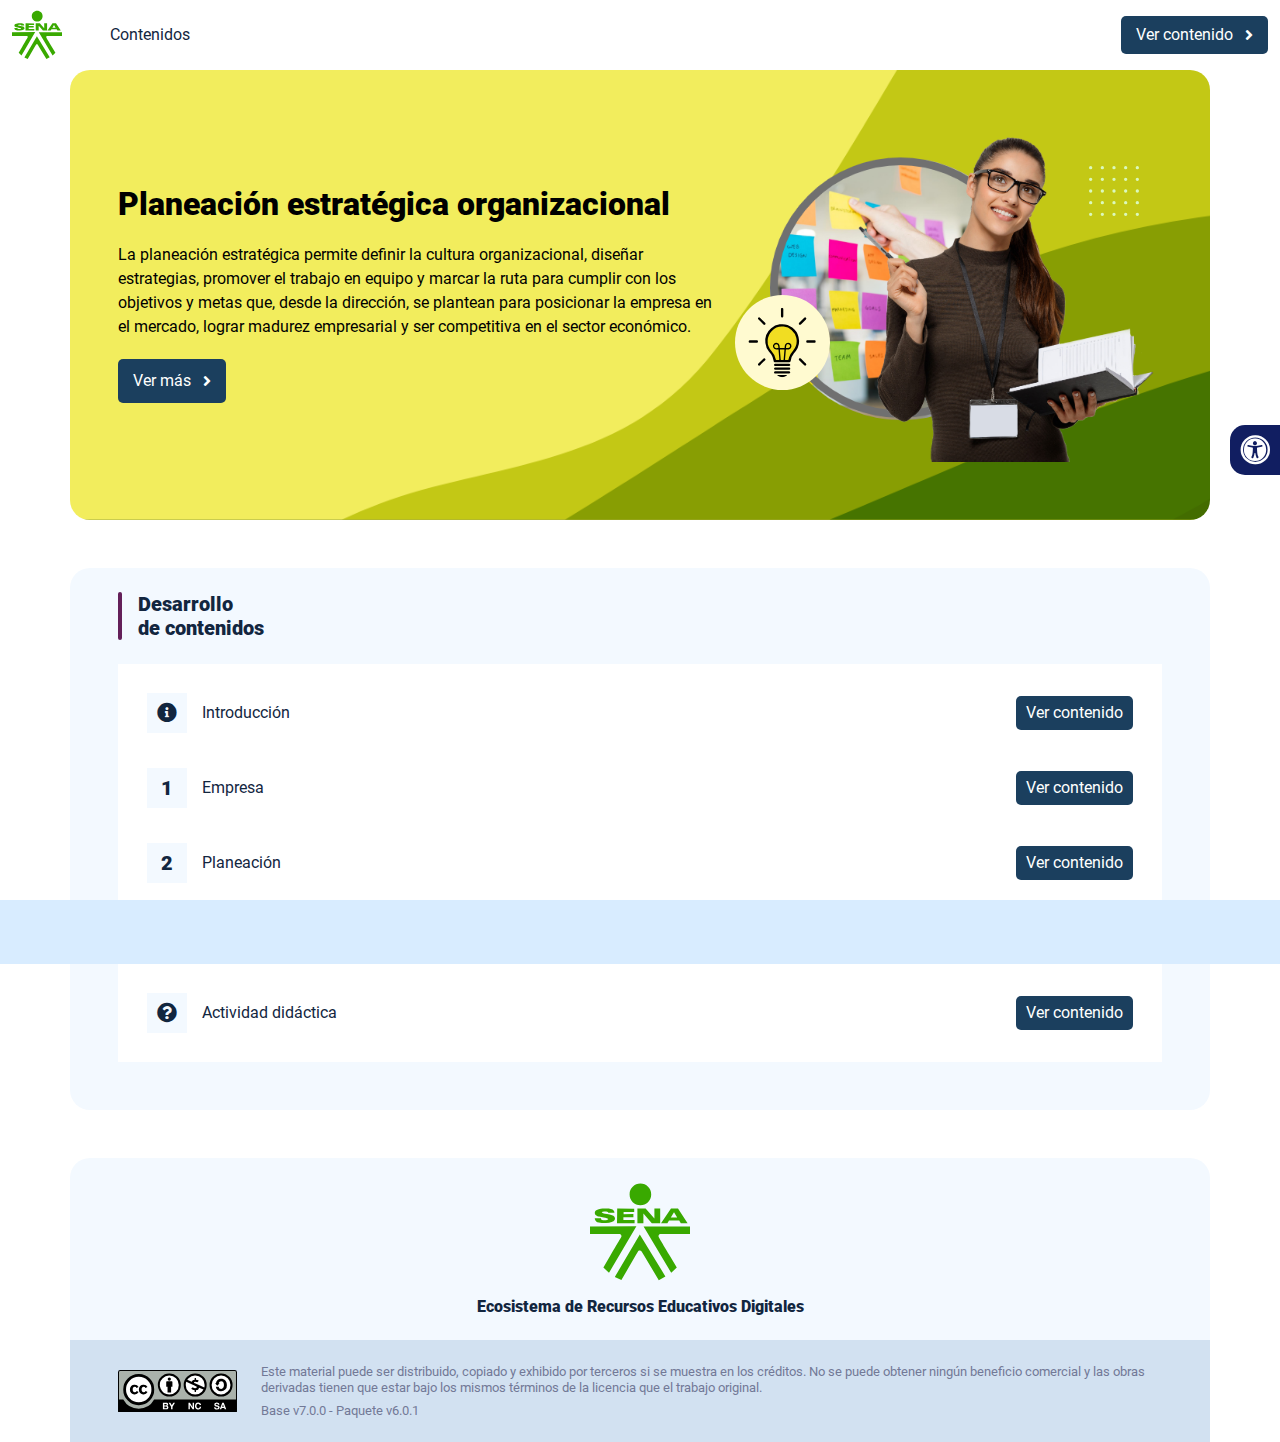
<file: index.html>
<!DOCTYPE html><html lang=""><head><meta charset="utf-8"><meta http-equiv="X-UA-Compatible" content="IE=edge"><meta name="viewport" content="width=device-width,initial-scale=1"><link rel="icon" href="favicon.ico"><title>Planeación estratégica organizacional</title><link href="css/chunk-0c047e41.3babef71.css" rel="prefetch"><link href="css/chunk-25b302c8.3babef71.css" rel="prefetch"><link href="css/chunk-26fc7596.3babef71.css" rel="prefetch"><link href="css/chunk-2d2747e2.3babef71.css" rel="prefetch"><link href="css/chunk-32334cb6.3babef71.css" rel="prefetch"><link href="css/chunk-3c57cd7b.3babef71.css" rel="prefetch"><link href="css/chunk-4f2d402a.3babef71.css" rel="prefetch"><link href="css/chunk-515a8379.33fb589f.css" rel="prefetch"><link href="css/chunk-59974754.644e5bd1.css" rel="prefetch"><link href="css/chunk-60cbc06b.09438581.css" rel="prefetch"><link href="css/chunk-6e1e538a.3ba0a060.css" rel="prefetch"><link href="css/chunk-766a929b.352c8f24.css" rel="prefetch"><link href="css/chunk-f2df7d2c.3babef71.css" rel="prefetch"><link href="css/comple.3c1c06f5.css" rel="prefetch"><link href="css/creditos.a62700a5.css" rel="prefetch"><link href="css/glosario.ffb2b720.css" rel="prefetch"><link href="css/referencias.b7fbc25d.css" rel="prefetch"><link href="js/actividad.948f0117.js" rel="prefetch"><link href="js/chunk-0206bfa0.fbcb801b.js" rel="prefetch"><link href="js/chunk-0c047e41.c93e636b.js" rel="prefetch"><link href="js/chunk-13a6037e.47d7da63.js" rel="prefetch"><link href="js/chunk-18f95272.8cc31be1.js" rel="prefetch"><link href="js/chunk-25b302c8.e4a9087b.js" rel="prefetch"><link href="js/chunk-26fc7596.eba76383.js" rel="prefetch"><link href="js/chunk-2c06842c.ee78365c.js" rel="prefetch"><link href="js/chunk-2d0c5615.d7c7fea3.js" rel="prefetch"><link href="js/chunk-2d0e96ec.6332f6f8.js" rel="prefetch"><link href="js/chunk-2d208d90.440b5e7e.js" rel="prefetch"><link href="js/chunk-2d21d0e2.d061f3e9.js" rel="prefetch"><link href="js/chunk-2d22c123.4eaafe36.js" rel="prefetch"><link href="js/chunk-2d2747e2.92eb3dc5.js" rel="prefetch"><link href="js/chunk-2e80bb9a.f5f91733.js" rel="prefetch"><link href="js/chunk-319206de.3faa5257.js" rel="prefetch"><link href="js/chunk-32334cb6.e4cb5e8f.js" rel="prefetch"><link href="js/chunk-36769079.00cac6ab.js" rel="prefetch"><link href="js/chunk-3c57cd7b.25993372.js" rel="prefetch"><link href="js/chunk-4cdd78c0.be97f210.js" rel="prefetch"><link href="js/chunk-4f2d402a.8e19b5a7.js" rel="prefetch"><link href="js/chunk-515a8379.1a9ac9f5.js" rel="prefetch"><link href="js/chunk-53ccb27e.a4d1166c.js" rel="prefetch"><link href="js/chunk-55d286b8.5f60a1a0.js" rel="prefetch"><link href="js/chunk-59974754.c8c954a2.js" rel="prefetch"><link href="js/chunk-60cbc06b.e2d94f73.js" rel="prefetch"><link href="js/chunk-659152b8.d4cd6718.js" rel="prefetch"><link href="js/chunk-6e1e538a.d5b7f1d6.js" rel="prefetch"><link href="js/chunk-766a929b.3e7bd3ca.js" rel="prefetch"><link href="js/chunk-c796899c.702a4d0c.js" rel="prefetch"><link href="js/chunk-e8a7823a.78e05249.js" rel="prefetch"><link href="js/chunk-f2df7d2c.213e5ca0.js" rel="prefetch"><link href="js/chunk-fde47172.1e5f4771.js" rel="prefetch"><link href="js/comple.3314d9d4.js" rel="prefetch"><link href="js/creditos.903a22f5.js" rel="prefetch"><link href="js/glosario.35691146.js" rel="prefetch"><link href="js/intro.80b0aa78.js" rel="prefetch"><link href="js/referencias.0ce43e54.js" rel="prefetch"><link href="js/sintesis.55cc8f89.js" rel="prefetch"><link href="js/tema1.d3323fea.js" rel="prefetch"><link href="js/tema2.a27b5940.js" rel="prefetch"><link href="js/tema3.eaeaedea.js" rel="prefetch"><link href="css/app.eaff8966.css" rel="preload" as="style"><link href="css/chunk-vendors.efadce28.css" rel="preload" as="style"><link href="js/app.b1a90190.js" rel="preload" as="script"><link href="js/chunk-vendors.65de4311.js" rel="preload" as="script"><link href="css/chunk-vendors.efadce28.css" rel="stylesheet"><link href="css/app.eaff8966.css" rel="stylesheet"></head><body><noscript><strong>We're sorry but Planeación estratégica organizacional doesn't work properly without JavaScript enabled. Please enable it to continue.</strong></noscript><div id="app"></div><script src="js/chunk-vendors.65de4311.js"></script><script src="js/app.b1a90190.js"></script></body></html>
</file>
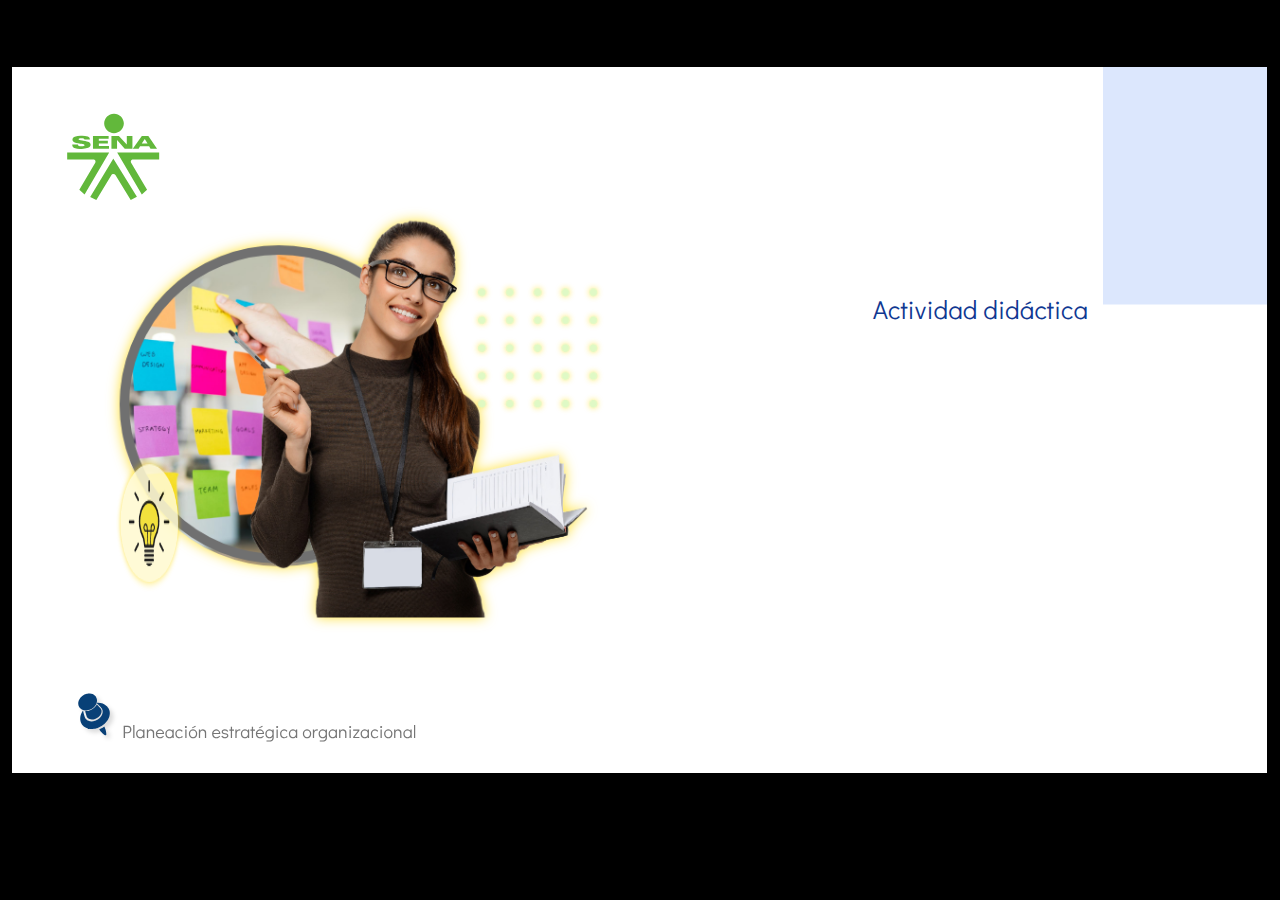
<file: actividades/actividad.html>
﻿<!doctype html>
<html lang="es">
<head>
  <meta charset="utf-8">
  <!-- Creado con Storyline 360 - http://www.articulate.com  -->
  <!-- version: 3.79.30834.0 -->
  <title>Actividad did&#225;ctica</title>
  <meta http-equiv="x-ua-compatible" content="IE=edge"/>
  <meta name="viewport" content="width=device-width,initial-scale=1,user-scalable=no,shrink-to-fit=no,minimal-ui"/>
  <meta name="apple-mobile-web-app-capable" content="yes"/>
  <style>
    html, body { height: 100%; padding: 0; margin: 0 }
    #app { height: 100%; width: 100%; }
  </style>

  <script>
    window.DS = {};
    window.globals = {
      DATA_PATH_BASE: '',
      HAS_FRAME: true,
      HAS_SLIDE: true,

      lmsPresent: false,
      tinCanPresent: false,
      cmi5Present: false,
      aoSupport: false,
      scale: 'show all',
      captureRc: false,
      browserSize: 'optimal',
      bgColor: '#000000',
      features: 'ConnectionMessages,DropIn1,DropIn2,DropIn3,DropIn4,FullScreenToggle,LayerPresentAsDialog,MultipleQuizTracking,UpdatedThemeEditor,VideoSync',
      themeName: 'classic',
      preloaderColor: '#FFFFFF',
      suppressAnalytics: false,
      productChannel: 'stable',
      publishSource: 'storyline',
      aid: 'aid|5304b41d-7af7-4125-b8d1-83eb222823e2',
      cid: '2c206d4e-9e9a-4224-b755-5841161d0567',
      playerVersion: '3.79.30834.0',
      publishTimestamp: '2023-10-11T23:05:55.9254923Z',
      maxIosVideoElements: 10,
      connectionSettings: { mode: 'disabled' },

      
      parseParams: function(qs) {
        if (window.globals.parsedParams != null) {
          return window.globals.parsedParams;
        }
        qs = (qs || window.location.search.substr(1)).split('+').join(' ');
        var params = {},
            tokens,
            re = /[?&]?([^=]+)=([^&]*)/g;

        while (tokens = re.exec(qs)) {
          params[decodeURIComponent(tokens[1]).trim()] =
            decodeURIComponent(tokens[2]).trim();
        }
        window.globals.parsedParams = params;
        return params;
      }

    };
  </script>
  <script>
    var isIe11 = ('ActiveXObject' in window || window.MSBlobBuilder != null)
      && window.msCrypto != null && !window.ActiveXObject;
    if (isIe11) {
      window.globals.unsupportedBrowser = true;
      document.write(atob('[base64]'));
    }
  </script>
  
  <script>window.THREE = { };</script>
  
</head>
<body style="background: #000000" class="cs-HTML theme-classic">
  <!-- 360 -->
  <script>!function(){var e,i=/iPhone/i,o=/iPod/i,n=/iPad/i,t=/\biOS-universal(?:.+)Mac\b/i,r=/\bAndroid(?:.+)Mobile\b/i,a=/Android/i,d=/(?:SD4930UR|\bSilk(?:.+)Mobile\b)/i,p=/Silk/i,l=/Windows Phone/i,u=/\bWindows(?:.+)ARM\b/i,b=/BlackBerry/i,s=/BB10/i,c=/Opera Mini/i,f=/\b(CriOS|Chrome)(?:.+)Mobile/i,h=/Mobile(?:.+)Firefox\b/i,v=function(e){return void 0!==e&&"MacIntel"===e.platform&&"number"==typeof e.maxTouchPoints&&e.maxTouchPoints>1&&"undefined"==typeof MSStream};e=function(e){var m={userAgent:"",platform:"",maxTouchPoints:0};e||"undefined"==typeof navigator?"string"==typeof e?m.userAgent=e:e&&e.userAgent&&(m={userAgent:e.userAgent,platform:e.platform,maxTouchPoints:e.maxTouchPoints||0}):m={userAgent:navigator.userAgent,platform:navigator.platform,maxTouchPoints:navigator.maxTouchPoints||0};var g=m.userAgent,y=g.split("[FBAN");void 0!==y[1]&&(g=y[0]),void 0!==(y=g.split("Twitter"))[1]&&(g=y[0]);var A=function(e){return function(i){return i.test(e)}}(g),w={apple:{phone:A(i)&&!A(l),ipod:A(o),tablet:!A(i)&&(A(n)||v(m))&&!A(l),universal:A(t),device:(A(i)||A(o)||A(n)||A(t)||v(m))&&!A(l)},amazon:{phone:A(d),tablet:!A(d)&&A(p),device:A(d)||A(p)},android:{phone:!A(l)&&A(d)||!A(l)&&A(r),tablet:!A(l)&&!A(d)&&!A(r)&&(A(p)||A(a)),device:!A(l)&&(A(d)||A(p)||A(r)||A(a))||A(/\bokhttp\b/i)},windows:{phone:A(l),tablet:A(u),device:A(l)||A(u)},other:{blackberry:A(b),blackberry10:A(s),opera:A(c),firefox:A(h),chrome:A(f),device:A(b)||A(s)||A(c)||A(h)||A(f)},any:!1,phone:!1,tablet:!1};return w.any=w.apple.device||w.android.device||w.windows.device||w.other.device,w.phone=w.apple.phone||w.android.phone||w.windows.phone,w.tablet=w.apple.tablet||w.android.tablet||w.windows.tablet,w}(),"object"==typeof exports&&"undefined"!=typeof module?module.exports=e:"function"==typeof define&&define.amd?define((function(){return e})):this.isMobile=e}();
    window.isMobile.apple.tablet = window.isMobile.apple.tablet ||
      (navigator.platform === 'MacIntel' && navigator.maxTouchPoints > 1);
    window.isMobile.apple.device = window.isMobile.apple.device || window.isMobile.apple.tablet;
    window.isMobile.tablet = window.isMobile.tablet || window.isMobile.apple.tablet;
    window.isMobile.any = window.isMobile.any || window.isMobile.apple.tablet;
  </script>

  <div id="focus-sink" tabindex="-1"></div>

  <div id="preso"></div>
  <script>
    (function() {

      var classTypes = [ 'desktop', 'mobile', 'phone', 'tablet' ];

      var addDeviceClasses = function(prefix, testObj) {
        var curr, i;
        for (i = 0; i < classTypes.length; i++) {
          curr = classTypes[i];
          if (testObj[curr]) {
            document.body.classList.add(prefix + curr);
          }
        }
      };

      var params = window.globals.parseParams(),
          isDevicePreview = params.devicepreview === '1',
          isPhoneOverride = params.deviceType === 'phone' || (isDevicePreview && params.phone == '1'),
          isTabletOverride = (params.deviceType === 'tablet' || isDevicePreview) && !isPhoneOverride,
          isMobileOverride = isPhoneOverride || isTabletOverride;

      var deviceView = {
        desktop: !window.isMobile.any && !isMobileOverride,
        mobile: window.isMobile.any || isMobileOverride,
        phone: isPhoneOverride || (window.isMobile.phone && !isTabletOverride),
        tablet: isTabletOverride || window.isMobile.tablet
      };

      window.globals.deviceView = deviceView;
      window.isMobile.desktop = !window.isMobile.any;
      window.isMobile.mobile = window.isMobile.any;

      addDeviceClasses('view-', deviceView);

    })();
  </script>
  
  <script src='story_content/user.js' type=text/javascript></script>
  <div class="slide-loader"></div>

  <script>
    if (window.globals.deviceView.isMobile) { var doc = document, loader = doc.body.querySelector('.slide-loader'); [ 1, 2, 3 ].forEach(function(n) { var d = doc.createElement('div'); d.style.backgroundColor = window.globals.preloaderColor; d.classList.add('mobile-loader-dot'); d.classList.add('dot' + n); loader.appendChild(d); }); }
  </script>

  <div class="mobile-load-title-overlay" style="display: none">
    <div class="mobile-load-title">Actividad did&#225;ctica</div>
  </div>

  <div class="mobile-chrome-warning"></div>

  
<style>
  .warn-connection-dialog {
    display: none;
    background: transparent;
    pointer-events: all;
    position: fixed;
    left: 0;
    top: 0;
    width: 100%;
    height: 100%;
    z-index: 999;
  }

  .warn-connection-content {
    pointer-events: all;
    border-radius: 4px;
    background: white;
    border: 1px solid #E7E7E7;
    color: #333333;
    box-shadow: 0 2px 4px rgba(0, 0, 0, 0.25);
    transition: all 150ms ease-out;
    position: absolute;
    white-space: nowrap;
  }

  .view-phone.is-landscape .warn-connection-content {
    left: 23px;
    bottom: 23px;
  }

  .view-tablet.is-landscape .warn-connection-content {
    left: 50%;
    top: 20px;
    transform: translateX(-50%);
  }

  .is-portrait .warn-connection-content {
    transform: translate(-50%, calc(-100% - 15px));
  }

  .warn-connection-content p {
    display: inline-block;
    margin: 0 8px 0 0;
    line-height: 33px;
    font-size: 11px;
  }

  .warn-connection-content svg {
    position: relative;
    vertical-align: middle;
    margin: 0 2px 2px 8px;
  }

  .view-desktop .warn-connection-content {
    left: 1.5em;
    bottom: 1.5em;
  }

  .view-desktop .warn-connection-content p {
    font-size: 1.1em;
  }

  .is-offline .warn-connection-dialog {
    display: block;
  }

  .is-offline .cs-panel * {
    pointer-events: none !important;
  }

  .is-offline .cs-panel {
    pointer-events: all !important;
  }

  .is-offline #nav-controls * {
    pointer-events: none !important;
  }

  .is-offline #nav-controls {
    pointer-events: all !important;
  }
</style>

<div class="warn-connection-dialog" role="alertdialog" aria-modal="true" tabindex="0" aria-labelledby="warn-connection-message">
  <div class="warn-connection-content">
    <svg width="17" height="15" viewBox="0 0 17 15" xmlns="http://www.w3.org/2000/svg">
      <path fill="#8F0000" stroke="white" d="M16.07,12.98 L15.88,12.23 L9.51,1.21 C8.97,0.26,7.6,0.26,7.06,1.21 L0.69,12.23 C0.15,13.16,0.81,14.36,1.91,14.36 H14.65 C15.47,14.36,16.05,13.7,16.07,12.98 Z"/>
      <path fill="white" stroke="white" d="M8.58,5.5 C8.35,5.28,8.5,5.35,8.21,5.32 C8.09,5.35,7.97,5.49,7.96,5.67 C7.97,5.79,7.98,5.92,7.98,6.04 L7.98,6.04 C7.99,6.17,8,6.31,8.01,6.43 L8.01,6.44 C8.03,6.92,8.06,7.41,8.09,7.9 L8.09,7.9 C8.12,8.39,8.14,8.88,8.17,9.37 C8.17,9.39,8.18,9.42,8.2,9.44 C8.23,9.46,8.25,9.47,8.28,9.47 C8.31,9.47,8.34,9.46,8.35,9.44 C8.37,9.43,8.38,9.4,8.39,9.35 L8.39,9.34 C8.39,9.24,8.4,9.15,8.4,9.05 L8.4,9.05 C8.41,8.96,8.41,8.86,8.42,8.75 C8.43,8.44,8.45,8.12,8.47,7.81 L8.47,7.81 C8.49,7.49,8.51,7.18,8.53,6.87 C8.55,6.46,8.56,6.05,8.59,5.64 L8.6,5.62 C8.6,5.57,8.59,5.53,8.58,5.5 L8.21,5.32 Z"/>
      <circle fill="white" stroke="white" cx="8.3" cy="11.35" r="0.3"/>
    </svg>
    <p id="warn-connection-message">You are offline. Trying to reconnect...</p>
  </div>
</div>

<script>
  (function() {
    window.DS.connection = {
      warningShown: false,
      assets: {},
      loadingAssetGroup: false,
      retryDelay: 500
    };

    var connectionSettings = window.globals.connectionSettings || {};

    // The `window.globals.features` variable must be set in `webpack.dev.config` when testing locally - it is not enough
    // to have it in the data - but it must be set there as well.
    var useConnectionMessages = window.AbortController != null &&
      window.location.protocol != 'file:' &&
      window.globals.features.indexOf('ConnectionMessages') != -1 &&
      connectionSettings.mode === 'normal';

    window.DS.connection.useConnectionMessages = useConnectionMessages;

    var assetCount = 0;
    var checkLoadedId;


    if (useConnectionMessages && connectionSettings != null) {
      var contentEl = document.querySelector('.warn-connection-content');
      var messageEl = contentEl.querySelector('p');

      if (connectionSettings.useDarkTheme) {
        contentEl.style.borderColor = '#BABBBA';
        contentEl.style.backgroundColor = '#282828';
        contentEl.style.color = '#FFFFFF';
      }

      if (connectionSettings.message != null) {
        messageEl.textContent = window.decodeURIComponent(connectionSettings.message);
      }
    }

    function checkAssetsReady() {
      for (var i in DS.connection.assets) {
        if (!DS.connection.assets[i].success) {
          return false;
        }
      }
      return true;
    }

    function stopAssetGroup() {
      if (!useConnectionMessages) { return; }

      assetCount = 0;

      DS.connection.oldAssetGroup = DS.connection.assets;
      DS.connection.assets = {};
      DS.connection.loadingAssetGroup = false;
      clearInterval(checkLoadedId);
    }

    function startAssetGroup() {
      if (!useConnectionMessages) { return; }
      var ticks = 0;
      clearInterval(checkLoadedId);
      checkLoadedId = setInterval(function() {
        var loaded = 0;
        if (assetCount === 0 && loaded === 0) {
          clearInterval(checkLoadedId);
          return;
        }

        for (var i in DS.connection.assets) {
          if (DS.connection.assets[i].success) {
            loaded++;
          }
        }

        if (assetCount === loaded && checkAssetsReady()) {
          for (var i in DS.connection.assets) {
            if (DS.connection.assets[i].action) {
              DS.connection.assets[i].action();
            }
          }
          hideWarning();
          stopAssetGroup();
        }
      }, 100)
    }

    function requiredAsset(url, action, retry, type) {
      if (!useConnectionMessages) { return; }
      if (DS.connection.assets[url]) { return; }

      DS.connection.assets[url] = {
        success: false, action: action, retry: retry, type: type
      };
      assetCount = Object.keys(DS.connection.assets).length;
      if (!DS.connection.loadingAssetGroup) {
        startAssetGroup();
      }
      DS.connection.loadingAssetGroup = true;
    }

    function assetLoaded(url) {
      if (!useConnectionMessages) { return; }
      if (DS.connection.assets[url]) {
        DS.connection.assets[url].success = true;
      }
    }

    function assetFailed(url) {
      if (!useConnectionMessages) { return; }
      if (!DS.connection.assets[url]) {
        if (/\.js$/.test(url) && url.indexOf('transcripts') === -1) {
          setTimeout(function() {
            if (DS.connection.lastSlideLoaded != null) {
              DS.connection.lastSlideLoaded();
            }
          }, DS.connection.retryDelay);
        }
        return;
      }
      if (!DS.connection.warningShown) { showWarning(); }
      if (DS.connection.assets[url].retry) {
        setTimeout(function() {
          if (!DS.connection.assets[url].success) {
            DS.connection.assets[url].retry()
          }
        }, DS.connection.retryDelay);
      }
    }

    function hideWarning() {
      document.body.classList.remove('is-offline');
      DS.connection.warningShown = false;
      enableKeys();
    }
    DS.connection.hideWarning = hideWarning

    function showWarning(btn) {
      document.body.classList.add('is-offline')
      DS.connection.warningShown = true;
      updateWarningPosition();
      disableKeys();
    }

    function updateWarningPosition() {
      if (!DS.connection.warningShown) {
        return;
      }

      var isPortrait = document.body.classList.contains('is-portrait');
      var warningEl = document.querySelector('.warn-connection-content');

      if (isPortrait) {
        var slide = document.querySelector('.primary-slide');
        var slideRect = slide.getBoundingClientRect();

        warningEl.style.top = `${slideRect.top}px`
        warningEl.style.left = `${slideRect.left + slideRect.width / 2}px`
      } else {
        warningEl.style.top = null;
        warningEl.style.left = null;
      }

      window.requestAnimationFrame(updateWarningPosition);
    }

    function onDisableKeyDown(e) {
      e.preventDefault();
      e.stopImmediatePropagation();
    }

    function onDisableKeyUp(e) {
      e.preventDefault();
      e.stopImmediatePropagation();
    }

    var accStyle = document.createElement('style');
    var warnDialogEl = document.querySelector('.warn-connection-dialog');

    function disableKeys() {
      if (DS.views.nsStack.length === 1) {
        DS.views.nsStack[0].tabReachable = false
        DS.views.nsStack[0].updateTabIndex(true, true);
      }

      accStyle.innerHTML = '.acc-shadow-dom { display: none; }';
      document.body.appendChild(accStyle);

      warnDialogEl.parentNode.append(warnDialogEl);
      warnDialogEl.focus();
    }

    function enableKeys() {
      document.body.removeChild(accStyle);
      if (DS.views.nsStack.length === 1 && DS.views.nsStack[0].name === '_frame') {
        DS.views.nsStack[0].tabReachable = true;
        DS.views.nsStack[0].updateTabIndex();
      }
    }

    // these will all be noops if the feature flag isn't set in
    // the data and `window.globals.features`
    DS.connection.requiredAsset = requiredAsset;
    DS.connection.assetLoaded = assetLoaded;
    DS.connection.assetFailed = assetFailed;
    DS.connection.stopAssetGroup = stopAssetGroup;
    DS.connection.startAssetGroup = startAssetGroup;
  })();
</script>


  <script>
    
    if (window.autoSpider && window.vInterfaceObject) {
      document.querySelector('.mobile-load-title-overlay').style.display = 'none';
    }
  </script>

  

  <link rel="stylesheet" href="html5/data/css/output.min.css" data-noprefix/>
</body>
<script src="html5/lib/scripts/bootstrapper.min.js"></script>
</html>
</file>
<file: css/chunk-0c047e41.3babef71.css>
.actividad[data-v-22adfd6b]{background-color:#f2f2f2}.horizontal-scroll__wrapper[data-v-22adfd6b]{overflow:hidden}.horizontal-scroll[data-v-22adfd6b]{display:flex;transition:transform .5s ease-in-out;align-items:center;flex-wrap:nowrap}.horizontal-scroll[data-v-22adfd6b]:not(.row){width:100%}.horizontal-scroll--item-fw[data-v-22adfd6b]>div{flex-grow:0;flex-shrink:0;width:100%;margin:0!important}
</file>
<file: css/chunk-25b302c8.3babef71.css>
.actividad[data-v-22adfd6b]{background-color:#f2f2f2}.horizontal-scroll__wrapper[data-v-22adfd6b]{overflow:hidden}.horizontal-scroll[data-v-22adfd6b]{display:flex;transition:transform .5s ease-in-out;align-items:center;flex-wrap:nowrap}.horizontal-scroll[data-v-22adfd6b]:not(.row){width:100%}.horizontal-scroll--item-fw[data-v-22adfd6b]>div{flex-grow:0;flex-shrink:0;width:100%;margin:0!important}
</file>
<file: css/chunk-26fc7596.3babef71.css>
.actividad[data-v-22adfd6b]{background-color:#f2f2f2}.horizontal-scroll__wrapper[data-v-22adfd6b]{overflow:hidden}.horizontal-scroll[data-v-22adfd6b]{display:flex;transition:transform .5s ease-in-out;align-items:center;flex-wrap:nowrap}.horizontal-scroll[data-v-22adfd6b]:not(.row){width:100%}.horizontal-scroll--item-fw[data-v-22adfd6b]>div{flex-grow:0;flex-shrink:0;width:100%;margin:0!important}
</file>
<file: css/chunk-2d2747e2.3babef71.css>
.actividad[data-v-22adfd6b]{background-color:#f2f2f2}.horizontal-scroll__wrapper[data-v-22adfd6b]{overflow:hidden}.horizontal-scroll[data-v-22adfd6b]{display:flex;transition:transform .5s ease-in-out;align-items:center;flex-wrap:nowrap}.horizontal-scroll[data-v-22adfd6b]:not(.row){width:100%}.horizontal-scroll--item-fw[data-v-22adfd6b]>div{flex-grow:0;flex-shrink:0;width:100%;margin:0!important}
</file>
<file: css/chunk-32334cb6.3babef71.css>
.actividad[data-v-22adfd6b]{background-color:#f2f2f2}.horizontal-scroll__wrapper[data-v-22adfd6b]{overflow:hidden}.horizontal-scroll[data-v-22adfd6b]{display:flex;transition:transform .5s ease-in-out;align-items:center;flex-wrap:nowrap}.horizontal-scroll[data-v-22adfd6b]:not(.row){width:100%}.horizontal-scroll--item-fw[data-v-22adfd6b]>div{flex-grow:0;flex-shrink:0;width:100%;margin:0!important}
</file>
<file: css/chunk-3c57cd7b.3babef71.css>
.actividad[data-v-22adfd6b]{background-color:#f2f2f2}.horizontal-scroll__wrapper[data-v-22adfd6b]{overflow:hidden}.horizontal-scroll[data-v-22adfd6b]{display:flex;transition:transform .5s ease-in-out;align-items:center;flex-wrap:nowrap}.horizontal-scroll[data-v-22adfd6b]:not(.row){width:100%}.horizontal-scroll--item-fw[data-v-22adfd6b]>div{flex-grow:0;flex-shrink:0;width:100%;margin:0!important}
</file>
<file: css/chunk-4f2d402a.3babef71.css>
.actividad[data-v-22adfd6b]{background-color:#f2f2f2}.horizontal-scroll__wrapper[data-v-22adfd6b]{overflow:hidden}.horizontal-scroll[data-v-22adfd6b]{display:flex;transition:transform .5s ease-in-out;align-items:center;flex-wrap:nowrap}.horizontal-scroll[data-v-22adfd6b]:not(.row){width:100%}.horizontal-scroll--item-fw[data-v-22adfd6b]>div{flex-grow:0;flex-shrink:0;width:100%;margin:0!important}
</file>
<file: css/chunk-515a8379.33fb589f.css>
.actividad{background-color:#f2f2f2}.banner-interno{position:relative}.banner-interno__fondo{position:absolute;top:0;bottom:-50px;left:0;right:0;background-color:#3b5620;background-size:cover;background-position:50%}.banner-interno__titulo{display:flex;align-items:center}.banner-interno__titulo__icono{display:block;width:32px;height:32px;border-radius:50%;background-color:#fff;position:relative}.banner-interno__titulo__icono i{color:#3b5620;position:absolute;left:50%;top:50%;transform:translate(-50%,-50%)}.banner-interno__titulo h1,.banner-interno__titulo h2,.banner-interno__titulo h3,.banner-interno__titulo h4,.banner-interno__titulo h5,.banner-interno__titulo h6{color:#fff;line-height:1.1em}
</file>
<file: css/chunk-59974754.644e5bd1.css>
.actividad{background-color:#f2f2f2}.aside-menu{position:fixed;top:70px;min-height:calc(100vh - 70px);max-height:calc(100vh - 70px);background-color:#f3f9ff;transition:flex .5s ease-in-out,width .5s ease-in-out;overflow-x:hidden;z-index:100001;width:300px}.aside-menu__black-background{position:fixed;inset:0;top:70px;background:rgba(0,0,0,.8);cursor:pointer}.aside-menu a{color:#111e61}.aside-menu__content{width:300px;display:flex;flex-direction:column;justify-content:space-between;min-height:calc(100vh - 70px);max-height:calc(100vh - 70px);border-right:1px solid #d8ecff;position:absolute;background:#fff}@media (max-height:800px){.aside-menu__content{min-height:800px;max-height:800px;overflow-y:auto}}.aside-menu__header{padding:10px;text-align:center;background-color:#d8ecff}.aside-menu__header h4{margin:0}.aside-menu__menu{overflow-y:auto;flex-grow:1;list-style:none;padding-left:0;margin-bottom:0}.aside-menu__menu__item--active .aside-menu__menu__item__lnk,.aside-menu__menu__item--active .aside-menu__sec-menu__item__lnk{background-color:#d8ecff;font-weight:700}.aside-menu__menu__item--sub-menu:hover,.aside-menu__menu__item:hover,.aside-menu__sec-menu__item:hover{background-color:#d8ecff}.aside-menu__menu__item--sub-menu{padding-left:10px}.aside-menu__menu__item--sub-menu--active .aside-menu__menu__item__lnk,.aside-menu__menu__item--sub-menu--active .aside-menu__sec-menu__item__lnk{background-color:#d8ecff;font-weight:700;position:relative}.aside-menu__menu__item--sub-menu--active .aside-menu__menu__item__lnk:before,.aside-menu__menu__item--sub-menu--active .aside-menu__sec-menu__item__lnk:before{content:"";display:block;position:absolute;left:0;bottom:0;top:0;width:4px;border-radius:2px;background-color:#632059}.aside-menu__menu__item__lnk,.aside-menu__sec-menu__item__lnk{display:flex;align-items:center;padding:10px 15px;line-height:1.1em}.aside-menu__menu__item__lnk i,.aside-menu__menu__item__lnk span,.aside-menu__sec-menu__item__lnk i,.aside-menu__sec-menu__item__lnk span{margin-right:10px}.aside-menu__menu__item__lnk i:last-child,.aside-menu__menu__item__lnk span:last-child,.aside-menu__sec-menu__item__lnk i:last-child,.aside-menu__sec-menu__item__lnk span:last-child{margin-right:0}.aside-menu__sec-menu{background-color:#d8ecff;padding:10px 0;flex-shrink:0;margin-bottom:0}.aside-menu__sec-menu__item{padding:10px 15px}.aside-menu__sec-menu__item__lnk{padding:0;border-radius:1em}.aside-menu__sec-menu__item__lnk i{display:block;width:2em;height:2em;padding:.5em 0;text-align:center;background-color:#fff;border-radius:50%}.aside-menu__sec-menu__item__lnk:hover{background-color:#fff}@media (max-width:576px){.aside-menu__sec-menu{padding-bottom:110px}}.main-menu-enter-active{animation:main-menu-open-animation .3s}.main-menu-enter-active .aside-menu__black-background{animation:main-menu-background-animation .3s}.main-menu-leave-active{animation:main-menu-open-animation .3s reverse}.main-menu-leave-active .aside-menu__black-background{animation:main-menu-background-animation .3s reverse}@keyframes main-menu-open-animation{0%{width:0}to{width:300px}}@keyframes main-menu-background-animation{0%{opacity:0}to{opacity:1}}
</file>
<file: css/chunk-60cbc06b.09438581.css>
.actividad[data-v-7e5a4120]{background-color:#f2f2f2}.header[data-v-7e5a4120]{position:sticky;top:0;padding-top:10px;padding-bottom:10px;background-color:#fff;z-index:10010;line-height:1.1em}.header__logo[data-v-7e5a4120]{width:50px}@media (max-width:576px){.header__componente-formativo[data-v-7e5a4120]{font-size:.8em}}.header__menu[data-v-7e5a4120]{cursor:pointer}.header__menu span[data-v-7e5a4120]{font-size:.7em;display:block;line-height:1em;text-align:center;color:#111e61}.header__menu__btn[data-v-7e5a4120]{width:30px;height:30px;position:relative;margin-bottom:4px}.header__menu__btn .line-1[data-v-7e5a4120],.header__menu__btn .line-2[data-v-7e5a4120],.header__menu__btn .line-3[data-v-7e5a4120]{height:4px;width:30px;background-color:#111e61;transform-origin:center center;position:absolute;left:0;border-radius:2px}.header__menu__btn .line-1[data-v-7e5a4120]{top:4px;animation:line-1-inactive-data-v-7e5a4120 .5s ease-in-out forwards}.header__menu__btn .line-2[data-v-7e5a4120]{top:13px;animation:line-2-inactive-data-v-7e5a4120 .5s ease-in-out forwards}.header__menu__btn .line-3[data-v-7e5a4120]{top:22px;animation:line-3-inactive-data-v-7e5a4120 .5s ease-in-out forwards}.header__menu__btn[data-v-7e5a4120]:hover{cursor:pointer}.header__menu__btn--open .line-1[data-v-7e5a4120]{animation:line-1-active-data-v-7e5a4120 .5s ease-in-out forwards}.header__menu__btn--open .line-2[data-v-7e5a4120]{animation:line-2-active-data-v-7e5a4120 .5s ease-in-out forwards}.header__menu__btn--open .line-3[data-v-7e5a4120]{animation:line-3-active-data-v-7e5a4120 .5s ease-in-out forwards}@keyframes line-1-active-data-v-7e5a4120{0%{transform:translate(0) rotate(0)}50%{transform:translateY(9px) rotate(0)}to{transform:translateY(9px) rotate(45deg)}}@keyframes line-2-active-data-v-7e5a4120{0%{transform:scale(1)}to{transform:scale(0)}}@keyframes line-3-active-data-v-7e5a4120{0%{transform:translate(0) rotate(0)}50%{transform:translateY(-9px) rotate(0)}to{transform:translateY(-9px) rotate(-45deg)}}@keyframes line-1-inactive-data-v-7e5a4120{0%{transform:translateY(9px) rotate(45deg)}50%{transform:translateY(9px) rotate(0)}to{transform:translate(0) rotate(0)}}@keyframes line-2-inactive-data-v-7e5a4120{0%{transform:scale(0)}to{transform:scale(1)}}@keyframes line-3-inactive-data-v-7e5a4120{0%{transform:translateY(-9px) rotate(-45deg)}50%{transform:translateY(-9px) rotate(0)}to{transform:translate(0) rotate(0)}}
</file>
<file: css/chunk-6e1e538a.3ba0a060.css>
.actividad[data-v-4f6b7c58]{background-color:#f2f2f2}.accesibilidad[data-v-4f6b7c58]{position:fixed;right:0;top:50vh;height:50px;background-color:#111e61;border-top-left-radius:15px;border-bottom-left-radius:15px;transform:translateY(-50%) translateX(100%) translateX(-50px);overflow:hidden;transition:transform .3s ease-in-out,height .3s ease-in-out}.accesibilidad[data-v-4f6b7c58]:hover{transform:translateY(-50%) translateX(0);height:12.75rem}.accesibilidad [data-v-4f6b7c58]{color:#fff}.accesibilidad__menu__content .accesibilidad__menu__item[data-v-4f6b7c58]{cursor:pointer}.accesibilidad__menu__content .accesibilidad__menu__item[data-v-4f6b7c58]:hover{background-color:#273685}.accesibilidad__menu__content .accesibilidad__menu__item[data-v-4f6b7c58]:last-child{border:none}.accesibilidad__menu__item[data-v-4f6b7c58]{display:flex;align-items:center;padding:10px;border-bottom:1px solid #273685;line-height:1em;-moz-user-select:none;user-select:none}.accesibilidad__menu i[data-v-4f6b7c58]{font-size:30px;font-style:normal;margin-right:10px;line-height:1em}.accesibilidad__menu img[data-v-4f6b7c58]{width:30px;margin-right:10px}
</file>
<file: css/chunk-766a929b.352c8f24.css>
.actividad{background-color:#f2f2f2}.barra-avance{display:flex;align-items:center;justify-content:space-between;position:fixed;bottom:0;left:0;width:100%;padding:10px;background-color:#d8ecff;transition:transform .5s ease-in-out;z-index:100000}.barra-avance__barra{margin:0 20px;flex:1;position:relative;max-width:800px}.barra-avance__barra--amarilla,.barra-avance__barra--blanca{height:4px}.barra-avance__barra--amarilla:after,.barra-avance__barra--amarilla:before,.barra-avance__barra--blanca:after,.barra-avance__barra--blanca:before{content:"";display:block;width:10px;height:10px;border-radius:50%;position:absolute;top:50%}.barra-avance__barra--amarilla:before,.barra-avance__barra--blanca:before{left:0;transform:translate(-50%,-50%)}.barra-avance__barra--amarilla:after,.barra-avance__barra--blanca:after{right:0;transform:translate(50%,-50%)}.barra-avance__barra--blanca{background-color:#fff}.barra-avance__barra--blanca:after,.barra-avance__barra--blanca:before{background-color:#fff}.barra-avance__barra--amarilla{position:absolute;width:100%;top:0;background-color:#1b3f5e}.barra-avance__barra--amarilla:after,.barra-avance__barra--amarilla:before{background-color:#1b3f5e}.barra-avance__boton--regresar{background-color:#b0c0d2}.barra-avance__boton--regresar span{color:#111e61!important}.barra-avance__boton--disable{opacity:0;pointer-events:none}.barra-avance--open{transform:translateY(0)}.barra-avance--close{transform:translateY(100%)}
</file>
<file: css/chunk-f2df7d2c.3babef71.css>
.actividad[data-v-22adfd6b]{background-color:#f2f2f2}.horizontal-scroll__wrapper[data-v-22adfd6b]{overflow:hidden}.horizontal-scroll[data-v-22adfd6b]{display:flex;transition:transform .5s ease-in-out;align-items:center;flex-wrap:nowrap}.horizontal-scroll[data-v-22adfd6b]:not(.row){width:100%}.horizontal-scroll--item-fw[data-v-22adfd6b]>div{flex-grow:0;flex-shrink:0;width:100%;margin:0!important}
</file>
<file: css/comple.3c1c06f5.css>
.banner-interno{position:relative}.banner-interno__fondo{position:absolute;top:0;bottom:-50px;left:0;right:0;background-color:#3b5620;background-size:cover;background-position:50%}.banner-interno__titulo{display:flex;align-items:center}.banner-interno__titulo__icono{display:block;width:32px;height:32px;border-radius:50%;background-color:#fff;position:relative}.banner-interno__titulo__icono i{color:#3b5620;position:absolute;left:50%;top:50%;transform:translate(-50%,-50%)}.banner-interno__titulo h1,.banner-interno__titulo h2,.banner-interno__titulo h3,.banner-interno__titulo h4,.banner-interno__titulo h5,.banner-interno__titulo h6{color:#fff;line-height:1.1em}.actividad{background-color:#f2f2f2}.complementario__enlaces{display:flex;justify-content:center;flex-wrap:wrap}.complementario__enlaces a{margin:0 5px}.complementario__btn{font-size:1.5em;line-height:1em}table{width:calc(100% - 1px);min-width:800px}table thead{background-color:#d8ecff}table thead th{border-color:#d8ecff}table td,table th{padding:25px 20px;text-align:center}
</file>
<file: css/creditos.a62700a5.css>
.banner-interno{position:relative}.banner-interno__fondo{position:absolute;top:0;bottom:-50px;left:0;right:0;background-color:#3b5620;background-size:cover;background-position:50%}.banner-interno__titulo{display:flex;align-items:center}.banner-interno__titulo__icono{display:block;width:32px;height:32px;border-radius:50%;background-color:#fff;position:relative}.banner-interno__titulo__icono i{color:#3b5620;position:absolute;left:50%;top:50%;transform:translate(-50%,-50%)}.banner-interno__titulo h1,.banner-interno__titulo h2,.banner-interno__titulo h3,.banner-interno__titulo h4,.banner-interno__titulo h5,.banner-interno__titulo h6{color:#fff;line-height:1.1em}.actividad{background-color:#f2f2f2}.creditos-vista .tarjeta.credito{background-color:#d2e1f1}.creditos{color:#727997;overflow-x:auto}.creditos__item{min-width:490px}.creditos p{line-height:1.3em;margin-bottom:0;color:#727997}.creditos__titulo{font-weight:700;background-color:#d2e1f1;padding:5px 10px;border-top-radius:5px;border-top-left-radius:5px;border-top-right-radius:5px}.creditos table td,.creditos table th{border-color:#d2e1f1}
</file>
<file: css/glosario.ffb2b720.css>
.banner-interno{position:relative}.banner-interno__fondo{position:absolute;top:0;bottom:-50px;left:0;right:0;background-color:#3b5620;background-size:cover;background-position:50%}.banner-interno__titulo{display:flex;align-items:center}.banner-interno__titulo__icono{display:block;width:32px;height:32px;border-radius:50%;background-color:#fff;position:relative}.banner-interno__titulo__icono i{color:#3b5620;position:absolute;left:50%;top:50%;transform:translate(-50%,-50%)}.banner-interno__titulo h1,.banner-interno__titulo h2,.banner-interno__titulo h3,.banner-interno__titulo h4,.banner-interno__titulo h5,.banner-interno__titulo h6{color:#fff;line-height:1.1em}.actividad{background-color:#f2f2f2}.glosario__letra-item{display:flex}.glosario__letra-item__texto{padding-top:5px}.glosario__letra-item__letra__icono{width:32px;height:32px;position:relative;line-height:1em;border-radius:50%;background-color:#d2e1f1}.glosario__letra-item__letra__icono span{position:absolute;left:50%;top:50%;transform:translate(-50%,-50%);font-size:1.1em;font-weight:900}
</file>
<file: css/referencias.b7fbc25d.css>
.banner-interno{position:relative}.banner-interno__fondo{position:absolute;top:0;bottom:-50px;left:0;right:0;background-color:#3b5620;background-size:cover;background-position:50%}.banner-interno__titulo{display:flex;align-items:center}.banner-interno__titulo__icono{display:block;width:32px;height:32px;border-radius:50%;background-color:#fff;position:relative}.banner-interno__titulo__icono i{color:#3b5620;position:absolute;left:50%;top:50%;transform:translate(-50%,-50%)}.banner-interno__titulo h1,.banner-interno__titulo h2,.banner-interno__titulo h3,.banner-interno__titulo h4,.banner-interno__titulo h5,.banner-interno__titulo h6{color:#fff;line-height:1.1em}.actividad{background-color:#f2f2f2}.referencias__item:last-child hr{display:none}.referencias__item a{color:#2196f3;text-decoration:underline;overflow-wrap:break-word}
</file>
<file: css/app.eaff8966.css>
*{box-sizing:inherit}:after,:before{box-sizing:inherit}html{height:100%;line-height:1.15;box-sizing:border-box;-webkit-font-smoothing:antialiased;-moz-osx-font-smoothing:grayscale;-webkit-text-size-adjust:100%;-ms-text-size-adjust:100%;text-rendering:optimizeLegibility}a,abbr,acronym,address,applet,article,aside,audio,b,big,blockquote,body,canvas,caption,center,cite,code,dd,del,details,dfn,div,dl,dt,em,embed,fieldset,figcaption,figure,footer,form,h1,h2,h3,h4,h5,h6,header,hgroup,html,i,iframe,img,ins,kbd,label,legend,li,mark,menu,nav,object,ol,output,p,pre,q,ruby,s,samp,section,small,span,strike,strong,sub,summary,sup,table,tbody,td,tfoot,th,thead,time,tr,tt,u,ul,var,video{margin:0;padding:0;border:0;outline:0;background:transparent;vertical-align:baseline}article,aside,details,figcaption,figure,footer,header,main,menu,nav,section,summary{display:block}[hidden],template{display:none}hr{box-sizing:content-box;height:0;border-bottom:1px solid #e8e8e8;border-left:0;border-right:0;border-top:0;margin:1.5em 0;overflow:visible}[hidden]{display:none}a{font-family:Roboto,sans-serif;font-size:1em;font-weight:400;text-decoration:none;color:#12263f;background-color:transparent;transition:all .15s ease-in-out;-webkit-text-decoration-skip:objects}a:active,a:hover{outline-width:0}a:active,a:focus,a:hover{color:#000}[type=button],[type=reset],[type=submit],button{-moz-appearance:none;appearance:none;cursor:pointer;display:inline-block;vertical-align:middle;border:0;border-radius:5px;color:#fff;background-color:#1b3f5e;font-family:Roboto,sans-serif;font-weight:400;font-size:1em;-webkit-font-smoothing:antialiased;line-height:1em;white-space:nowrap;text-decoration:none;text-transform:none;padding:.75em 1.5em;margin:0;-moz-user-select:none;user-select:none;overflow:visible;transition:background-color .15s ease-in-out}[type=button]:focus,[type=button]:hover,[type=reset]:focus,[type=reset]:hover,[type=submit]:focus,[type=submit]:hover,button:focus,button:hover{background-color:#1b3f5e;color:#fff}[type=button]:disabled,[type=reset]:disabled,[type=submit]:disabled,button:disabled{cursor:not-allowed;opacity:.5}[type=button]:disabled:hover,[type=reset]:disabled:hover,[type=submit]:disabled:hover,button:disabled:hover{background-color:#1b3f5e}input,select,textarea{margin:0;display:block;font-family:Roboto,sans-serif;font-size:16px}input{overflow:visible}[type=color],[type=date],[type=datetime-local],[type=datetime],[type=email],[type=month],[type=number],[type=password],[type=search],[type=tel],[type=text],[type=time],[type=url],[type=week],input:not([type]),select,select[multiple],textarea{background-color:#fff;border:1px solid #e8e8e8;border-radius:5px;box-shadow:inset 0 1px 3px rgba(0,0,0,.06);box-sizing:inherit;margin-bottom:.75em;padding:.5em;transition:border-color .15s ease-in-out;width:100%}[type=color]:hover,[type=date]:hover,[type=datetime-local]:hover,[type=datetime]:hover,[type=email]:hover,[type=month]:hover,[type=number]:hover,[type=password]:hover,[type=search]:hover,[type=tel]:hover,[type=text]:hover,[type=time]:hover,[type=url]:hover,[type=week]:hover,input:not([type]):hover,select:hover,select[multiple]:hover,textarea:hover{border-color:shade(#e8e8e8,20%)}[type=color]:focus,[type=date]:focus,[type=datetime-local]:focus,[type=datetime]:focus,[type=email]:focus,[type=month]:focus,[type=number]:focus,[type=password]:focus,[type=search]:focus,[type=tel]:focus,[type=text]:focus,[type=time]:focus,[type=url]:focus,[type=week]:focus,input:not([type]):focus,select:focus,select[multiple]:focus,textarea:focus{border-color:#632059;box-shadow:inset 0 1px 3px rgba(0,0,0,.06),0 0 5px rgba(46,67,25,.7);outline:none}[type=color]:disabled,[type=date]:disabled,[type=datetime-local]:disabled,[type=datetime]:disabled,[type=email]:disabled,[type=month]:disabled,[type=number]:disabled,[type=password]:disabled,[type=search]:disabled,[type=tel]:disabled,[type=text]:disabled,[type=time]:disabled,[type=url]:disabled,[type=week]:disabled,input:not([type]):disabled,select:disabled,select[multiple]:disabled,textarea:disabled{background-color:shade(#fff,5%);cursor:not-allowed}[type=color]:disabled:hover,[type=date]:disabled:hover,[type=datetime-local]:disabled:hover,[type=datetime]:disabled:hover,[type=email]:disabled:hover,[type=month]:disabled:hover,[type=number]:disabled:hover,[type=password]:disabled:hover,[type=search]:disabled:hover,[type=tel]:disabled:hover,[type=text]:disabled:hover,[type=time]:disabled:hover,[type=url]:disabled:hover,[type=week]:disabled:hover,input:not([type]):disabled:hover,select:disabled:hover,select[multiple]:disabled:hover,textarea:disabled:hover{border:1px solid #e8e8e8}select{text-transform:none;max-width:100%;border-radius:5px}::-webkit-file-upload-button{background-color:#1b3f5e;border:none;cursor:pointer;color:#fff;border-radius:5px;padding:.75em 1.5em}::-webkit-file-upload-button:hover{background-color:#1b3f5e}optgroup{font-weight:700}fieldset{border:1px solid #e8e8e8;background-color:transparent;padding:1.5em;-webkit-margin-start:0;-webkit-margin-end:0;-webkit-padding-before:1.5em;-webkit-padding-start:1.5em;-webkit-padding-end:1.5em;-webkit-padding-after:1.5em}legend{box-sizing:border-box;color:inherit;display:table;max-width:100%;padding:0;white-space:normal;font-weight:600;-webkit-padding-start:0;-webkit-padding-end:0}label,legend{margin-bottom:.375em}label{display:block;font-size:1em;font-family:Roboto,sans-serif;font-weight:900}textarea{overflow:auto;resize:vertical}[type=checkbox],[type=radio]{box-sizing:border-box;padding:0;display:inline;margin-right:.375em}[type=number]::-webkit-inner-spin-button,[type=number]::-webkit-outer-spin-button{height:auto}[type=search]{-webkit-appearance:textfield;outline-offset:-2px}[type=search]::-webkit-search-cancel-button,[type=search]::-webkit-search-decoration{-webkit-appearance:none;-moz-appearance:none}::-moz-placeholder{color:#999}::placeholder{color:#999}::-webkit-file-upload-button{-webkit-appearance:button;-moz-appearance:button;font:inherit}[type=file]{margin-bottom:.75em;width:100%}[type=button],[type=reset],[type=submit],button{-webkit-appearance:button}[type=button]::-moz-focus-inner,[type=reset]::-moz-focus-inner,[type=submit]::-moz-focus-inner,button::-moz-focus-inner{border-style:none;padding:0}[type=button]:-moz-focusring,[type=reset]:-moz-focusring,[type=submit]:-moz-focusring,button:-moz-focusring{outline:1px dotted ButtonText}progress{vertical-align:baseline}ol,ul{list-style:none;margin-bottom:1em}dt{font-weight:700}figure,img,picture,svg{margin:0;width:100%;max-width:100%}figcaption{display:block;background-color:#e8e8e8;padding:.75em 1.5em;font-size:.8em;font-weight:700}img,svg{display:block;border-style:none}svg:not(:root){overflow:hidden}audio,canvas,progress,video{display:inline-block}audio:not([controls]){display:none;height:0}template{display:none}table{border-collapse:collapse;border-spacing:0;table-layout:fixed;width:100%}td,th,tr{vertical-align:middle}td,th{border:1px solid #e8e8e8;padding:.75em}th{font-size:.875em;line-height:1.2}td{line-height:1.5}body{font-size:16px;font-weight:400;line-height:1.5}body,h1,h2,h3,h4,h5,h6{color:#12263f;font-family:Roboto,sans-serif}h1,h2,h3,h4,h5,h6{font-weight:900;line-height:1.2;margin:0 0 .75em}h1{font-size:2em}h2{font-size:1.5em}h3{font-size:1.25em}h4{font-size:1.125em}h5{font-size:1em}h6{font-size:.875em}p{font-family:Roboto,sans-serif;font-size:1em;font-weight:400;line-height:1.5;color:#12263f;margin-bottom:1em}b,strong{font-weight:700}dfn,em,i{font-style:italic}br{line-height:2em}u{text-decoration:underline}code,kbd,pre,samp{color:#727997;font-family:Lucida Console,Courier New,monospace;font-size:1em}sub,sup{font-size:75%;line-height:0;position:relative;vertical-align:baseline}sub{bottom:-.25em}sup{top:-.5em}small{font-size:80%}mark{background-color:#ffeb3b;color:#000}abbr[title]{border-bottom:none;text-decoration:underline;text-decoration:underline dotted}blockquote,q{quotes:none}::selection{background:#2196f3!important;color:#fff!important;text-shadow:none}::-moz-selection{background:#2196f3!important;color:#fff!important;text-shadow:none}img::selection{background:transparent}img::-moz-selection{background:transparent}body{-webkit-tap-highlight-color:#2196F3!important}details,menu{display:block}summary{display:list-item}@media print{*{background:transparent!important;color:#000!important;box-shadow:none!important;text-shadow:none!important}:after,:before,:first-letter,:first-line{background:transparent!important;color:#000!important;box-shadow:none!important;text-shadow:none!important}a,a:visited{text-decoration:underline}a[href]:after{content:" (" attr(href) ")"}a abbr[title]:after{content:" (" attr(title) ")"}a[href^="#"]:after,a[href^="javascript:"]:after{content:""}blockquote,pre{border:1px solid #999;page-break-inside:avoid}thead{display:table-header-group}img,tr{page-break-inside:avoid}img{max-width:100%!important}h2,h3,p{orphans:3;widows:3}h2,h3{page-break-after:avoid}}[data-aos][data-aos][data-aos-duration="50"],body[data-aos-duration="50"] [data-aos]{transition-duration:50ms}[data-aos][data-aos][data-aos-delay="50"],body[data-aos-delay="50"] [data-aos]{transition-delay:0s}[data-aos][data-aos][data-aos-delay="50"].aos-animate,body[data-aos-delay="50"] [data-aos].aos-animate{transition-delay:50ms}[data-aos][data-aos][data-aos-duration="100"],body[data-aos-duration="100"] [data-aos]{transition-duration:.1s}[data-aos][data-aos][data-aos-delay="100"],body[data-aos-delay="100"] [data-aos]{transition-delay:0s}[data-aos][data-aos][data-aos-delay="100"].aos-animate,body[data-aos-delay="100"] [data-aos].aos-animate{transition-delay:.1s}[data-aos][data-aos][data-aos-duration="150"],body[data-aos-duration="150"] [data-aos]{transition-duration:.15s}[data-aos][data-aos][data-aos-delay="150"],body[data-aos-delay="150"] [data-aos]{transition-delay:0s}[data-aos][data-aos][data-aos-delay="150"].aos-animate,body[data-aos-delay="150"] [data-aos].aos-animate{transition-delay:.15s}[data-aos][data-aos][data-aos-duration="200"],body[data-aos-duration="200"] [data-aos]{transition-duration:.2s}[data-aos][data-aos][data-aos-delay="200"],body[data-aos-delay="200"] [data-aos]{transition-delay:0s}[data-aos][data-aos][data-aos-delay="200"].aos-animate,body[data-aos-delay="200"] [data-aos].aos-animate{transition-delay:.2s}[data-aos][data-aos][data-aos-duration="250"],body[data-aos-duration="250"] [data-aos]{transition-duration:.25s}[data-aos][data-aos][data-aos-delay="250"],body[data-aos-delay="250"] [data-aos]{transition-delay:0s}[data-aos][data-aos][data-aos-delay="250"].aos-animate,body[data-aos-delay="250"] [data-aos].aos-animate{transition-delay:.25s}[data-aos][data-aos][data-aos-duration="300"],body[data-aos-duration="300"] [data-aos]{transition-duration:.3s}[data-aos][data-aos][data-aos-delay="300"],body[data-aos-delay="300"] [data-aos]{transition-delay:0s}[data-aos][data-aos][data-aos-delay="300"].aos-animate,body[data-aos-delay="300"] [data-aos].aos-animate{transition-delay:.3s}[data-aos][data-aos][data-aos-duration="350"],body[data-aos-duration="350"] [data-aos]{transition-duration:.35s}[data-aos][data-aos][data-aos-delay="350"],body[data-aos-delay="350"] [data-aos]{transition-delay:0s}[data-aos][data-aos][data-aos-delay="350"].aos-animate,body[data-aos-delay="350"] [data-aos].aos-animate{transition-delay:.35s}[data-aos][data-aos][data-aos-duration="400"],body[data-aos-duration="400"] [data-aos]{transition-duration:.4s}[data-aos][data-aos][data-aos-delay="400"],body[data-aos-delay="400"] [data-aos]{transition-delay:0s}[data-aos][data-aos][data-aos-delay="400"].aos-animate,body[data-aos-delay="400"] [data-aos].aos-animate{transition-delay:.4s}[data-aos][data-aos][data-aos-duration="450"],body[data-aos-duration="450"] [data-aos]{transition-duration:.45s}[data-aos][data-aos][data-aos-delay="450"],body[data-aos-delay="450"] [data-aos]{transition-delay:0s}[data-aos][data-aos][data-aos-delay="450"].aos-animate,body[data-aos-delay="450"] [data-aos].aos-animate{transition-delay:.45s}[data-aos][data-aos][data-aos-duration="500"],body[data-aos-duration="500"] [data-aos]{transition-duration:.5s}[data-aos][data-aos][data-aos-delay="500"],body[data-aos-delay="500"] [data-aos]{transition-delay:0s}[data-aos][data-aos][data-aos-delay="500"].aos-animate,body[data-aos-delay="500"] [data-aos].aos-animate{transition-delay:.5s}[data-aos][data-aos][data-aos-duration="550"],body[data-aos-duration="550"] [data-aos]{transition-duration:.55s}[data-aos][data-aos][data-aos-delay="550"],body[data-aos-delay="550"] [data-aos]{transition-delay:0s}[data-aos][data-aos][data-aos-delay="550"].aos-animate,body[data-aos-delay="550"] [data-aos].aos-animate{transition-delay:.55s}[data-aos][data-aos][data-aos-duration="600"],body[data-aos-duration="600"] [data-aos]{transition-duration:.6s}[data-aos][data-aos][data-aos-delay="600"],body[data-aos-delay="600"] [data-aos]{transition-delay:0s}[data-aos][data-aos][data-aos-delay="600"].aos-animate,body[data-aos-delay="600"] [data-aos].aos-animate{transition-delay:.6s}[data-aos][data-aos][data-aos-duration="650"],body[data-aos-duration="650"] [data-aos]{transition-duration:.65s}[data-aos][data-aos][data-aos-delay="650"],body[data-aos-delay="650"] [data-aos]{transition-delay:0s}[data-aos][data-aos][data-aos-delay="650"].aos-animate,body[data-aos-delay="650"] [data-aos].aos-animate{transition-delay:.65s}[data-aos][data-aos][data-aos-duration="700"],body[data-aos-duration="700"] [data-aos]{transition-duration:.7s}[data-aos][data-aos][data-aos-delay="700"],body[data-aos-delay="700"] [data-aos]{transition-delay:0s}[data-aos][data-aos][data-aos-delay="700"].aos-animate,body[data-aos-delay="700"] [data-aos].aos-animate{transition-delay:.7s}[data-aos][data-aos][data-aos-duration="750"],body[data-aos-duration="750"] [data-aos]{transition-duration:.75s}[data-aos][data-aos][data-aos-delay="750"],body[data-aos-delay="750"] [data-aos]{transition-delay:0s}[data-aos][data-aos][data-aos-delay="750"].aos-animate,body[data-aos-delay="750"] [data-aos].aos-animate{transition-delay:.75s}[data-aos][data-aos][data-aos-duration="800"],body[data-aos-duration="800"] [data-aos]{transition-duration:.8s}[data-aos][data-aos][data-aos-delay="800"],body[data-aos-delay="800"] [data-aos]{transition-delay:0s}[data-aos][data-aos][data-aos-delay="800"].aos-animate,body[data-aos-delay="800"] [data-aos].aos-animate{transition-delay:.8s}[data-aos][data-aos][data-aos-duration="850"],body[data-aos-duration="850"] [data-aos]{transition-duration:.85s}[data-aos][data-aos][data-aos-delay="850"],body[data-aos-delay="850"] [data-aos]{transition-delay:0s}[data-aos][data-aos][data-aos-delay="850"].aos-animate,body[data-aos-delay="850"] [data-aos].aos-animate{transition-delay:.85s}[data-aos][data-aos][data-aos-duration="900"],body[data-aos-duration="900"] [data-aos]{transition-duration:.9s}[data-aos][data-aos][data-aos-delay="900"],body[data-aos-delay="900"] [data-aos]{transition-delay:0s}[data-aos][data-aos][data-aos-delay="900"].aos-animate,body[data-aos-delay="900"] [data-aos].aos-animate{transition-delay:.9s}[data-aos][data-aos][data-aos-duration="950"],body[data-aos-duration="950"] [data-aos]{transition-duration:.95s}[data-aos][data-aos][data-aos-delay="950"],body[data-aos-delay="950"] [data-aos]{transition-delay:0s}[data-aos][data-aos][data-aos-delay="950"].aos-animate,body[data-aos-delay="950"] [data-aos].aos-animate{transition-delay:.95s}[data-aos][data-aos][data-aos-duration="1000"],body[data-aos-duration="1000"] [data-aos]{transition-duration:1s}[data-aos][data-aos][data-aos-delay="1000"],body[data-aos-delay="1000"] [data-aos]{transition-delay:0s}[data-aos][data-aos][data-aos-delay="1000"].aos-animate,body[data-aos-delay="1000"] [data-aos].aos-animate{transition-delay:1s}[data-aos][data-aos][data-aos-duration="1050"],body[data-aos-duration="1050"] [data-aos]{transition-duration:1.05s}[data-aos][data-aos][data-aos-delay="1050"],body[data-aos-delay="1050"] [data-aos]{transition-delay:0s}[data-aos][data-aos][data-aos-delay="1050"].aos-animate,body[data-aos-delay="1050"] [data-aos].aos-animate{transition-delay:1.05s}[data-aos][data-aos][data-aos-duration="1100"],body[data-aos-duration="1100"] [data-aos]{transition-duration:1.1s}[data-aos][data-aos][data-aos-delay="1100"],body[data-aos-delay="1100"] [data-aos]{transition-delay:0s}[data-aos][data-aos][data-aos-delay="1100"].aos-animate,body[data-aos-delay="1100"] [data-aos].aos-animate{transition-delay:1.1s}[data-aos][data-aos][data-aos-duration="1150"],body[data-aos-duration="1150"] [data-aos]{transition-duration:1.15s}[data-aos][data-aos][data-aos-delay="1150"],body[data-aos-delay="1150"] [data-aos]{transition-delay:0s}[data-aos][data-aos][data-aos-delay="1150"].aos-animate,body[data-aos-delay="1150"] [data-aos].aos-animate{transition-delay:1.15s}[data-aos][data-aos][data-aos-duration="1200"],body[data-aos-duration="1200"] [data-aos]{transition-duration:1.2s}[data-aos][data-aos][data-aos-delay="1200"],body[data-aos-delay="1200"] [data-aos]{transition-delay:0s}[data-aos][data-aos][data-aos-delay="1200"].aos-animate,body[data-aos-delay="1200"] [data-aos].aos-animate{transition-delay:1.2s}[data-aos][data-aos][data-aos-duration="1250"],body[data-aos-duration="1250"] [data-aos]{transition-duration:1.25s}[data-aos][data-aos][data-aos-delay="1250"],body[data-aos-delay="1250"] [data-aos]{transition-delay:0s}[data-aos][data-aos][data-aos-delay="1250"].aos-animate,body[data-aos-delay="1250"] [data-aos].aos-animate{transition-delay:1.25s}[data-aos][data-aos][data-aos-duration="1300"],body[data-aos-duration="1300"] [data-aos]{transition-duration:1.3s}[data-aos][data-aos][data-aos-delay="1300"],body[data-aos-delay="1300"] [data-aos]{transition-delay:0s}[data-aos][data-aos][data-aos-delay="1300"].aos-animate,body[data-aos-delay="1300"] [data-aos].aos-animate{transition-delay:1.3s}[data-aos][data-aos][data-aos-duration="1350"],body[data-aos-duration="1350"] [data-aos]{transition-duration:1.35s}[data-aos][data-aos][data-aos-delay="1350"],body[data-aos-delay="1350"] [data-aos]{transition-delay:0s}[data-aos][data-aos][data-aos-delay="1350"].aos-animate,body[data-aos-delay="1350"] [data-aos].aos-animate{transition-delay:1.35s}[data-aos][data-aos][data-aos-duration="1400"],body[data-aos-duration="1400"] [data-aos]{transition-duration:1.4s}[data-aos][data-aos][data-aos-delay="1400"],body[data-aos-delay="1400"] [data-aos]{transition-delay:0s}[data-aos][data-aos][data-aos-delay="1400"].aos-animate,body[data-aos-delay="1400"] [data-aos].aos-animate{transition-delay:1.4s}[data-aos][data-aos][data-aos-duration="1450"],body[data-aos-duration="1450"] [data-aos]{transition-duration:1.45s}[data-aos][data-aos][data-aos-delay="1450"],body[data-aos-delay="1450"] [data-aos]{transition-delay:0s}[data-aos][data-aos][data-aos-delay="1450"].aos-animate,body[data-aos-delay="1450"] [data-aos].aos-animate{transition-delay:1.45s}[data-aos][data-aos][data-aos-duration="1500"],body[data-aos-duration="1500"] [data-aos]{transition-duration:1.5s}[data-aos][data-aos][data-aos-delay="1500"],body[data-aos-delay="1500"] [data-aos]{transition-delay:0s}[data-aos][data-aos][data-aos-delay="1500"].aos-animate,body[data-aos-delay="1500"] [data-aos].aos-animate{transition-delay:1.5s}[data-aos][data-aos][data-aos-duration="1550"],body[data-aos-duration="1550"] [data-aos]{transition-duration:1.55s}[data-aos][data-aos][data-aos-delay="1550"],body[data-aos-delay="1550"] [data-aos]{transition-delay:0s}[data-aos][data-aos][data-aos-delay="1550"].aos-animate,body[data-aos-delay="1550"] [data-aos].aos-animate{transition-delay:1.55s}[data-aos][data-aos][data-aos-duration="1600"],body[data-aos-duration="1600"] [data-aos]{transition-duration:1.6s}[data-aos][data-aos][data-aos-delay="1600"],body[data-aos-delay="1600"] [data-aos]{transition-delay:0s}[data-aos][data-aos][data-aos-delay="1600"].aos-animate,body[data-aos-delay="1600"] [data-aos].aos-animate{transition-delay:1.6s}[data-aos][data-aos][data-aos-duration="1650"],body[data-aos-duration="1650"] [data-aos]{transition-duration:1.65s}[data-aos][data-aos][data-aos-delay="1650"],body[data-aos-delay="1650"] [data-aos]{transition-delay:0s}[data-aos][data-aos][data-aos-delay="1650"].aos-animate,body[data-aos-delay="1650"] [data-aos].aos-animate{transition-delay:1.65s}[data-aos][data-aos][data-aos-duration="1700"],body[data-aos-duration="1700"] [data-aos]{transition-duration:1.7s}[data-aos][data-aos][data-aos-delay="1700"],body[data-aos-delay="1700"] [data-aos]{transition-delay:0s}[data-aos][data-aos][data-aos-delay="1700"].aos-animate,body[data-aos-delay="1700"] [data-aos].aos-animate{transition-delay:1.7s}[data-aos][data-aos][data-aos-duration="1750"],body[data-aos-duration="1750"] [data-aos]{transition-duration:1.75s}[data-aos][data-aos][data-aos-delay="1750"],body[data-aos-delay="1750"] [data-aos]{transition-delay:0s}[data-aos][data-aos][data-aos-delay="1750"].aos-animate,body[data-aos-delay="1750"] [data-aos].aos-animate{transition-delay:1.75s}[data-aos][data-aos][data-aos-duration="1800"],body[data-aos-duration="1800"] [data-aos]{transition-duration:1.8s}[data-aos][data-aos][data-aos-delay="1800"],body[data-aos-delay="1800"] [data-aos]{transition-delay:0s}[data-aos][data-aos][data-aos-delay="1800"].aos-animate,body[data-aos-delay="1800"] [data-aos].aos-animate{transition-delay:1.8s}[data-aos][data-aos][data-aos-duration="1850"],body[data-aos-duration="1850"] [data-aos]{transition-duration:1.85s}[data-aos][data-aos][data-aos-delay="1850"],body[data-aos-delay="1850"] [data-aos]{transition-delay:0s}[data-aos][data-aos][data-aos-delay="1850"].aos-animate,body[data-aos-delay="1850"] [data-aos].aos-animate{transition-delay:1.85s}[data-aos][data-aos][data-aos-duration="1900"],body[data-aos-duration="1900"] [data-aos]{transition-duration:1.9s}[data-aos][data-aos][data-aos-delay="1900"],body[data-aos-delay="1900"] [data-aos]{transition-delay:0s}[data-aos][data-aos][data-aos-delay="1900"].aos-animate,body[data-aos-delay="1900"] [data-aos].aos-animate{transition-delay:1.9s}[data-aos][data-aos][data-aos-duration="1950"],body[data-aos-duration="1950"] [data-aos]{transition-duration:1.95s}[data-aos][data-aos][data-aos-delay="1950"],body[data-aos-delay="1950"] [data-aos]{transition-delay:0s}[data-aos][data-aos][data-aos-delay="1950"].aos-animate,body[data-aos-delay="1950"] [data-aos].aos-animate{transition-delay:1.95s}[data-aos][data-aos][data-aos-duration="2000"],body[data-aos-duration="2000"] [data-aos]{transition-duration:2s}[data-aos][data-aos][data-aos-delay="2000"],body[data-aos-delay="2000"] [data-aos]{transition-delay:0s}[data-aos][data-aos][data-aos-delay="2000"].aos-animate,body[data-aos-delay="2000"] [data-aos].aos-animate{transition-delay:2s}[data-aos][data-aos][data-aos-duration="2050"],body[data-aos-duration="2050"] [data-aos]{transition-duration:2.05s}[data-aos][data-aos][data-aos-delay="2050"],body[data-aos-delay="2050"] [data-aos]{transition-delay:0s}[data-aos][data-aos][data-aos-delay="2050"].aos-animate,body[data-aos-delay="2050"] [data-aos].aos-animate{transition-delay:2.05s}[data-aos][data-aos][data-aos-duration="2100"],body[data-aos-duration="2100"] [data-aos]{transition-duration:2.1s}[data-aos][data-aos][data-aos-delay="2100"],body[data-aos-delay="2100"] [data-aos]{transition-delay:0s}[data-aos][data-aos][data-aos-delay="2100"].aos-animate,body[data-aos-delay="2100"] [data-aos].aos-animate{transition-delay:2.1s}[data-aos][data-aos][data-aos-duration="2150"],body[data-aos-duration="2150"] [data-aos]{transition-duration:2.15s}[data-aos][data-aos][data-aos-delay="2150"],body[data-aos-delay="2150"] [data-aos]{transition-delay:0s}[data-aos][data-aos][data-aos-delay="2150"].aos-animate,body[data-aos-delay="2150"] [data-aos].aos-animate{transition-delay:2.15s}[data-aos][data-aos][data-aos-duration="2200"],body[data-aos-duration="2200"] [data-aos]{transition-duration:2.2s}[data-aos][data-aos][data-aos-delay="2200"],body[data-aos-delay="2200"] [data-aos]{transition-delay:0s}[data-aos][data-aos][data-aos-delay="2200"].aos-animate,body[data-aos-delay="2200"] [data-aos].aos-animate{transition-delay:2.2s}[data-aos][data-aos][data-aos-duration="2250"],body[data-aos-duration="2250"] [data-aos]{transition-duration:2.25s}[data-aos][data-aos][data-aos-delay="2250"],body[data-aos-delay="2250"] [data-aos]{transition-delay:0s}[data-aos][data-aos][data-aos-delay="2250"].aos-animate,body[data-aos-delay="2250"] [data-aos].aos-animate{transition-delay:2.25s}[data-aos][data-aos][data-aos-duration="2300"],body[data-aos-duration="2300"] [data-aos]{transition-duration:2.3s}[data-aos][data-aos][data-aos-delay="2300"],body[data-aos-delay="2300"] [data-aos]{transition-delay:0s}[data-aos][data-aos][data-aos-delay="2300"].aos-animate,body[data-aos-delay="2300"] [data-aos].aos-animate{transition-delay:2.3s}[data-aos][data-aos][data-aos-duration="2350"],body[data-aos-duration="2350"] [data-aos]{transition-duration:2.35s}[data-aos][data-aos][data-aos-delay="2350"],body[data-aos-delay="2350"] [data-aos]{transition-delay:0s}[data-aos][data-aos][data-aos-delay="2350"].aos-animate,body[data-aos-delay="2350"] [data-aos].aos-animate{transition-delay:2.35s}[data-aos][data-aos][data-aos-duration="2400"],body[data-aos-duration="2400"] [data-aos]{transition-duration:2.4s}[data-aos][data-aos][data-aos-delay="2400"],body[data-aos-delay="2400"] [data-aos]{transition-delay:0s}[data-aos][data-aos][data-aos-delay="2400"].aos-animate,body[data-aos-delay="2400"] [data-aos].aos-animate{transition-delay:2.4s}[data-aos][data-aos][data-aos-duration="2450"],body[data-aos-duration="2450"] [data-aos]{transition-duration:2.45s}[data-aos][data-aos][data-aos-delay="2450"],body[data-aos-delay="2450"] [data-aos]{transition-delay:0s}[data-aos][data-aos][data-aos-delay="2450"].aos-animate,body[data-aos-delay="2450"] [data-aos].aos-animate{transition-delay:2.45s}[data-aos][data-aos][data-aos-duration="2500"],body[data-aos-duration="2500"] [data-aos]{transition-duration:2.5s}[data-aos][data-aos][data-aos-delay="2500"],body[data-aos-delay="2500"] [data-aos]{transition-delay:0s}[data-aos][data-aos][data-aos-delay="2500"].aos-animate,body[data-aos-delay="2500"] [data-aos].aos-animate{transition-delay:2.5s}[data-aos][data-aos][data-aos-duration="2550"],body[data-aos-duration="2550"] [data-aos]{transition-duration:2.55s}[data-aos][data-aos][data-aos-delay="2550"],body[data-aos-delay="2550"] [data-aos]{transition-delay:0s}[data-aos][data-aos][data-aos-delay="2550"].aos-animate,body[data-aos-delay="2550"] [data-aos].aos-animate{transition-delay:2.55s}[data-aos][data-aos][data-aos-duration="2600"],body[data-aos-duration="2600"] [data-aos]{transition-duration:2.6s}[data-aos][data-aos][data-aos-delay="2600"],body[data-aos-delay="2600"] [data-aos]{transition-delay:0s}[data-aos][data-aos][data-aos-delay="2600"].aos-animate,body[data-aos-delay="2600"] [data-aos].aos-animate{transition-delay:2.6s}[data-aos][data-aos][data-aos-duration="2650"],body[data-aos-duration="2650"] [data-aos]{transition-duration:2.65s}[data-aos][data-aos][data-aos-delay="2650"],body[data-aos-delay="2650"] [data-aos]{transition-delay:0s}[data-aos][data-aos][data-aos-delay="2650"].aos-animate,body[data-aos-delay="2650"] [data-aos].aos-animate{transition-delay:2.65s}[data-aos][data-aos][data-aos-duration="2700"],body[data-aos-duration="2700"] [data-aos]{transition-duration:2.7s}[data-aos][data-aos][data-aos-delay="2700"],body[data-aos-delay="2700"] [data-aos]{transition-delay:0s}[data-aos][data-aos][data-aos-delay="2700"].aos-animate,body[data-aos-delay="2700"] [data-aos].aos-animate{transition-delay:2.7s}[data-aos][data-aos][data-aos-duration="2750"],body[data-aos-duration="2750"] [data-aos]{transition-duration:2.75s}[data-aos][data-aos][data-aos-delay="2750"],body[data-aos-delay="2750"] [data-aos]{transition-delay:0s}[data-aos][data-aos][data-aos-delay="2750"].aos-animate,body[data-aos-delay="2750"] [data-aos].aos-animate{transition-delay:2.75s}[data-aos][data-aos][data-aos-duration="2800"],body[data-aos-duration="2800"] [data-aos]{transition-duration:2.8s}[data-aos][data-aos][data-aos-delay="2800"],body[data-aos-delay="2800"] [data-aos]{transition-delay:0s}[data-aos][data-aos][data-aos-delay="2800"].aos-animate,body[data-aos-delay="2800"] [data-aos].aos-animate{transition-delay:2.8s}[data-aos][data-aos][data-aos-duration="2850"],body[data-aos-duration="2850"] [data-aos]{transition-duration:2.85s}[data-aos][data-aos][data-aos-delay="2850"],body[data-aos-delay="2850"] [data-aos]{transition-delay:0s}[data-aos][data-aos][data-aos-delay="2850"].aos-animate,body[data-aos-delay="2850"] [data-aos].aos-animate{transition-delay:2.85s}[data-aos][data-aos][data-aos-duration="2900"],body[data-aos-duration="2900"] [data-aos]{transition-duration:2.9s}[data-aos][data-aos][data-aos-delay="2900"],body[data-aos-delay="2900"] [data-aos]{transition-delay:0s}[data-aos][data-aos][data-aos-delay="2900"].aos-animate,body[data-aos-delay="2900"] [data-aos].aos-animate{transition-delay:2.9s}[data-aos][data-aos][data-aos-duration="2950"],body[data-aos-duration="2950"] [data-aos]{transition-duration:2.95s}[data-aos][data-aos][data-aos-delay="2950"],body[data-aos-delay="2950"] [data-aos]{transition-delay:0s}[data-aos][data-aos][data-aos-delay="2950"].aos-animate,body[data-aos-delay="2950"] [data-aos].aos-animate{transition-delay:2.95s}[data-aos][data-aos][data-aos-duration="3000"],body[data-aos-duration="3000"] [data-aos]{transition-duration:3s}[data-aos][data-aos][data-aos-delay="3000"],body[data-aos-delay="3000"] [data-aos]{transition-delay:0s}[data-aos][data-aos][data-aos-delay="3000"].aos-animate,body[data-aos-delay="3000"] [data-aos].aos-animate{transition-delay:3s}[data-aos]{pointer-events:none}[data-aos].aos-animate{pointer-events:auto}[data-aos][data-aos][data-aos-easing=linear],body[data-aos-easing=linear] [data-aos]{transition-timing-function:cubic-bezier(.25,.25,.75,.75)}[data-aos][data-aos][data-aos-easing=ease],body[data-aos-easing=ease] [data-aos]{transition-timing-function:ease}[data-aos][data-aos][data-aos-easing=ease-in],body[data-aos-easing=ease-in] [data-aos]{transition-timing-function:ease-in}[data-aos][data-aos][data-aos-easing=ease-out],body[data-aos-easing=ease-out] [data-aos]{transition-timing-function:ease-out}[data-aos][data-aos][data-aos-easing=ease-in-out],body[data-aos-easing=ease-in-out] [data-aos]{transition-timing-function:ease-in-out}[data-aos][data-aos][data-aos-easing=ease-in-back],body[data-aos-easing=ease-in-back] [data-aos]{transition-timing-function:cubic-bezier(.6,-.28,.735,.045)}[data-aos][data-aos][data-aos-easing=ease-out-back],body[data-aos-easing=ease-out-back] [data-aos]{transition-timing-function:cubic-bezier(.175,.885,.32,1.275)}[data-aos][data-aos][data-aos-easing=ease-in-out-back],body[data-aos-easing=ease-in-out-back] [data-aos]{transition-timing-function:cubic-bezier(.68,-.55,.265,1.55)}[data-aos][data-aos][data-aos-easing=ease-in-sine],body[data-aos-easing=ease-in-sine] [data-aos]{transition-timing-function:cubic-bezier(.47,0,.745,.715)}[data-aos][data-aos][data-aos-easing=ease-out-sine],body[data-aos-easing=ease-out-sine] [data-aos]{transition-timing-function:cubic-bezier(.39,.575,.565,1)}[data-aos][data-aos][data-aos-easing=ease-in-out-sine],body[data-aos-easing=ease-in-out-sine] [data-aos]{transition-timing-function:cubic-bezier(.445,.05,.55,.95)}[data-aos][data-aos][data-aos-easing=ease-in-quad],body[data-aos-easing=ease-in-quad] [data-aos]{transition-timing-function:cubic-bezier(.55,.085,.68,.53)}[data-aos][data-aos][data-aos-easing=ease-out-quad],body[data-aos-easing=ease-out-quad] [data-aos]{transition-timing-function:cubic-bezier(.25,.46,.45,.94)}[data-aos][data-aos][data-aos-easing=ease-in-out-quad],body[data-aos-easing=ease-in-out-quad] [data-aos]{transition-timing-function:cubic-bezier(.455,.03,.515,.955)}[data-aos][data-aos][data-aos-easing=ease-in-cubic],body[data-aos-easing=ease-in-cubic] [data-aos]{transition-timing-function:cubic-bezier(.55,.085,.68,.53)}[data-aos][data-aos][data-aos-easing=ease-out-cubic],body[data-aos-easing=ease-out-cubic] [data-aos]{transition-timing-function:cubic-bezier(.25,.46,.45,.94)}[data-aos][data-aos][data-aos-easing=ease-in-out-cubic],body[data-aos-easing=ease-in-out-cubic] [data-aos]{transition-timing-function:cubic-bezier(.455,.03,.515,.955)}[data-aos][data-aos][data-aos-easing=ease-in-quart],body[data-aos-easing=ease-in-quart] [data-aos]{transition-timing-function:cubic-bezier(.55,.085,.68,.53)}[data-aos][data-aos][data-aos-easing=ease-out-quart],body[data-aos-easing=ease-out-quart] [data-aos]{transition-timing-function:cubic-bezier(.25,.46,.45,.94)}[data-aos][data-aos][data-aos-easing=ease-in-out-quart],body[data-aos-easing=ease-in-out-quart] [data-aos]{transition-timing-function:cubic-bezier(.455,.03,.515,.955)}@media screen{html:not(.no-js) [data-aos^=fade][data-aos^=fade]{opacity:0;transition-property:opacity,transform}html:not(.no-js) [data-aos^=fade][data-aos^=fade].aos-animate{opacity:1;transform:none}html:not(.no-js) [data-aos=fade-up]{transform:translate3d(0,100px,0)}html:not(.no-js) [data-aos=fade-down]{transform:translate3d(0,-100px,0)}html:not(.no-js) [data-aos=fade-right]{transform:translate3d(-100px,0,0)}html:not(.no-js) [data-aos=fade-left]{transform:translate3d(100px,0,0)}html:not(.no-js) [data-aos=fade-up-right]{transform:translate3d(-100px,100px,0)}html:not(.no-js) [data-aos=fade-up-left]{transform:translate3d(100px,100px,0)}html:not(.no-js) [data-aos=fade-down-right]{transform:translate3d(-100px,-100px,0)}html:not(.no-js) [data-aos=fade-down-left]{transform:translate3d(100px,-100px,0)}html:not(.no-js) [data-aos^=zoom][data-aos^=zoom]{opacity:0;transition-property:opacity,transform}html:not(.no-js) [data-aos^=zoom][data-aos^=zoom].aos-animate{opacity:1;transform:translateZ(0) scale(1)}html:not(.no-js) [data-aos=zoom-in]{transform:scale(.6)}html:not(.no-js) [data-aos=zoom-in-up]{transform:translate3d(0,100px,0) scale(.6)}html:not(.no-js) [data-aos=zoom-in-down]{transform:translate3d(0,-100px,0) scale(.6)}html:not(.no-js) [data-aos=zoom-in-right]{transform:translate3d(-100px,0,0) scale(.6)}html:not(.no-js) [data-aos=zoom-in-left]{transform:translate3d(100px,0,0) scale(.6)}html:not(.no-js) [data-aos=zoom-out]{transform:scale(1.2)}html:not(.no-js) [data-aos=zoom-out-up]{transform:translate3d(0,100px,0) scale(1.2)}html:not(.no-js) [data-aos=zoom-out-down]{transform:translate3d(0,-100px,0) scale(1.2)}html:not(.no-js) [data-aos=zoom-out-right]{transform:translate3d(-100px,0,0) scale(1.2)}html:not(.no-js) [data-aos=zoom-out-left]{transform:translate3d(100px,0,0) scale(1.2)}html:not(.no-js) [data-aos^=flip][data-aos^=flip]{backface-visibility:hidden;transition-property:transform}html:not(.no-js) [data-aos=flip-left]{transform:perspective(2500px) rotateY(-100deg)}html:not(.no-js) [data-aos=flip-left].aos-animate{transform:perspective(2500px) rotateY(0)}html:not(.no-js) [data-aos=flip-right]{transform:perspective(2500px) rotateY(100deg)}html:not(.no-js) [data-aos=flip-right].aos-animate{transform:perspective(2500px) rotateY(0)}html:not(.no-js) [data-aos=flip-up]{transform:perspective(2500px) rotateX(-100deg)}html:not(.no-js) [data-aos=flip-up].aos-animate{transform:perspective(2500px) rotateX(0)}html:not(.no-js) [data-aos=flip-down]{transform:perspective(2500px) rotateX(100deg)}html:not(.no-js) [data-aos=flip-down].aos-animate{transform:perspective(2500px) rotateX(0)}}.actividad{background-color:#f2f2f2}.acordion{position:relative}.acordion__header{display:flex;align-items:center;margin-bottom:25px;cursor:pointer;justify-content:space-between}.acordion__accion__btn--a,.acordion__accion__btn--b{width:40px;height:40px;border-radius:50%;position:relative}.acordion__accion__btn--a i,.acordion__accion__btn--b i{position:absolute;top:50%;left:50%;transform:translate(-50%,-50%)}.acordion__accion__btn--a{background-color:#fff;box-shadow:0 3px 5px 0 rgba(17,30,97,.3)}.acordion__accion__btn--b{border:1px solid #111e61}.acordion__contenido{overflow:hidden;transition:height .5s ease-in-out}.acordion .indicador__container{transform:translateY(15px)}.bloque-texto-a{position:relative}.bloque-texto-a:before{content:"";display:block;position:absolute;top:0;bottom:0;left:50%;right:0}.bloque-texto-a>div{position:relative}.bloque-texto-a__texto{background-color:#fff}.bloque-texto-a.color-primario{background-color:#c7e1ae}.bloque-texto-a.color-primario:before{background-color:#3b5620}.bloque-texto-a.color-secundario{background-color:#fff}.bloque-texto-a.color-secundario:before{background-color:#fffad0}.bloque-texto-a.color-acento-contenido{background-color:#c241ae}.bloque-texto-a.color-acento-contenido:before{background-color:#632059}.bloque-texto-a.color-acento-botones{background-color:#488eca}.bloque-texto-a.color-acento-botones:before{background-color:#1b3f5e}.bloque-texto-b{position:relative}.bloque-texto-b:before{content:"";display:block;position:absolute;top:40%;bottom:0;left:35%;right:0}.bloque-texto-b__texto{position:relative}.bloque-texto-b__texto *{display:inline}.bloque-texto-b i{font-size:2.5em;color:#632059}.bloque-texto-b i:first-of-type{margin-right:15px}.bloque-texto-b i:last-of-type{margin-left:15px;vertical-align:text-top}.bloque-texto-b.color-primario:before{background-color:#3b5620}.bloque-texto-b.color-secundario:before{background-color:#fffad0}.bloque-texto-b.color-acento-contenido:before{background-color:#632059}.bloque-texto-b.color-acento-botones:before{background-color:#1b3f5e}.bloque-texto-c i{font-size:2.5em;color:#632059}.bloque-texto-c:after{content:"";display:block;width:30px;height:30px;background-color:#632059;position:relative;left:calc(100% - 30px)}.bloque-texto-c.color-primario{background-color:#3b5620}.bloque-texto-c.color-secundario{background-color:#fffad0}.bloque-texto-c.color-acento-contenido{background-color:#632059}.bloque-texto-c.color-acento-botones{background-color:#1b3f5e}.bloque-texto-d{border-top:1px solid #632059;position:relative}.bloque-texto-d:before{content:"";display:block;position:absolute;top:40%;bottom:0;left:35%;right:0}.bloque-texto-d__texto{position:relative}.bloque-texto-d__texto *{display:inline}.bloque-texto-d i{font-size:2.5em;color:#632059}.bloque-texto-d i:first-of-type{margin-right:15px}.bloque-texto-d i:last-of-type{margin-left:15px;vertical-align:text-top}.bloque-texto-d__autor,.bloque-texto-e__autor{text-align:right;position:relative}.bloque-texto-d.color-primario:before{background-color:#3b5620}.bloque-texto-d.color-secundario:before{background-color:#fffad0}.bloque-texto-d.color-acento-contenido:before{background-color:#632059}.bloque-texto-d.color-acento-botones:before{background-color:#1b3f5e}.bloque-texto-e__texto *{display:inline}.bloque-texto-e i{font-size:2.5em;color:#632059}.bloque-texto-e i:first-of-type{margin-right:15px}.bloque-texto-e i:last-of-type{margin-left:15px;vertical-align:text-top}.bloque-texto-e.color-primario{background-color:#3b5620}.bloque-texto-e.color-secundario{background-color:#fffad0}.bloque-texto-e.color-acento-contenido{background-color:#632059}.bloque-texto-e.color-acento-botones{background-color:#1b3f5e}.bloque-texto-f{display:flex;flex-direction:column;position:relative;padding-bottom:50px}.bloque-texto-f:before{content:"";display:block;position:absolute;top:0;left:0;right:0;bottom:50px}.bloque-texto-f__comillas{position:static}.bloque-texto-f__comillas i{position:absolute;font-size:2.5em;color:#632059}.bloque-texto-f__comillas i:first-of-type{margin-right:15px;top:0;left:40px;transform:translate(-50%,-50%)}.bloque-texto-f__comillas i:last-of-type{margin-left:15px;vertical-align:text-top;top:calc(100% - 50px);right:10px;margin:0;transform:translate(-50%,-50%)}.bloque-texto-f__texto{position:relative}.bloque-texto-f__texto *{display:inline}.bloque-texto-f__autor{text-align:center;position:relative}.bloque-texto-f__avatar{position:relative;height:50px}.bloque-texto-f__avatar__img{background-color:#fff;position:absolute;top:0;left:50%;transform:translateX(-50%);width:100px;border-radius:50%;overflow:hidden;border:5px solid #fff;box-shadow:0 0 10px 0 rgba(0,0,0,.3)}.bloque-texto-f.color-primario:before{background-color:#3b5620}.bloque-texto-f.color-secundario:before{background-color:#fffad0}.bloque-texto-f.color-acento-contenido:before{background-color:#632059}.bloque-texto-f.color-acento-botones:before{background-color:#1b3f5e}.bloque-texto-g{position:relative;display:flex;justify-content:flex-end}.bloque-texto-g__img{width:50%;position:absolute;top:0;left:0;bottom:0;background-position:50%;background-size:cover}.bloque-texto-g__texto{position:relative;width:60%;background-color:hsla(0,0%,100%,.95)}.bloque-texto-g__texto *{display:inline}.bloque-texto-g--inverso{justify-content:flex-start}.bloque-texto-g--inverso .bloque-texto-g__img{left:auto;right:0}@media (max-width:992px){.bloque-texto-g{padding-top:40%!important}.bloque-texto-g__img{width:100%;height:50%}.bloque-texto-g__texto{width:100%}}@media (max-width:576px){.bloque-texto-g{padding-top:200px!important}.bloque-texto-g__img{height:250px}}.bloque-texto-g.color-primario{background-color:#3b5620}.bloque-texto-g.color-secundario{background-color:#fffad0}.bloque-texto-g.color-acento-contenido{background-color:#632059}.bloque-texto-g.color-acento-botones{background-color:#1b3f5e}.tabs-a__tab{display:block;width:100%;text-align:left;background-color:#d8ecff;padding:15px 20px;border-radius:5px;color:#111e61;line-height:1.2em}.tabs-a__tab__text{overflow:hidden;text-overflow:ellipsis}.tabs-a__tab:last-child{margin-bottom:0!important}.tabs-a__tab:active,.tabs-a__tab:focus,.tabs-a__tab:hover{color:#111e61}.tabs-a__tab__selected{font-weight:700}@media (min-width:992px){.tabs-a__tab__selected{position:relative}.tabs-a__tab__selected:before{content:"";display:block;position:absolute;right:0;top:50%;width:15px;height:15px;transform:translate(5px,-50%) rotate(45deg);background-color:#1b3f5e}}.tabs-a__content-item{opacity:0}.tabs-a__content-item--active{animation:tab-content-active .5s ease-in-out forwards}.tabs-a.color-primario .tabs-a__tab:active,.tabs-a.color-primario .tabs-a__tab:focus,.tabs-a.color-primario .tabs-a__tab:hover{background-color:#3b5620;color:#fff}.tabs-a.color-primario .tabs-a__tab__selected{background-color:#3b5620;color:#fff}.tabs-a.color-primario .tabs-a__tab__selected:before{background-color:#3b5620}.tabs-a.color-secundario .tabs-a__tab:active,.tabs-a.color-secundario .tabs-a__tab:focus,.tabs-a.color-secundario .tabs-a__tab:hover{background-color:#fffad0;color:#12263f}.tabs-a.color-secundario .tabs-a__tab__selected{background-color:#fffad0;color:#12263f}.tabs-a.color-secundario .tabs-a__tab__selected:before{background-color:#fffad0}.tabs-a.color-acento-contenido .tabs-a__tab:active,.tabs-a.color-acento-contenido .tabs-a__tab:focus,.tabs-a.color-acento-contenido .tabs-a__tab:hover{background-color:#632059;color:#fff}.tabs-a.color-acento-contenido .tabs-a__tab__selected{background-color:#632059;color:#fff}.tabs-a.color-acento-contenido .tabs-a__tab__selected:before{background-color:#632059}.tabs-a.color-acento-botones .tabs-a__tab:active,.tabs-a.color-acento-botones .tabs-a__tab:focus,.tabs-a.color-acento-botones .tabs-a__tab:hover{background-color:#1b3f5e;color:#fff}.tabs-a.color-acento-botones .tabs-a__tab__selected{background-color:#1b3f5e;color:#fff}.tabs-a.color-acento-botones .tabs-a__tab__selected:before{background-color:#1b3f5e}@keyframes tab-content-active{0%{opacity:0}to{opacity:1}}.tabs-b{border-bottom:1px solid #afafaf}.tabs-b__tab{display:flex;flex-direction:column;align-items:center;padding:20px;background-color:#f6f6f6;border-right:2px solid #afafaf;border-bottom:2px solid #afafaf;cursor:pointer}.tabs-b__tab:active,.tabs-b__tab:focus,.tabs-b__tab:hover{background-color:#e8e8e8}.tabs-b__tab:last-child{border-right:none}.tabs-b__tab__icon{width:50px;margin-bottom:20px}.tabs-b__tab__title{text-align:center;font-size:.875em;line-height:1.1em;display:flex;height:100%;align-items:center}.tabs-b__tab--active{background-color:transparent;border-top:5px solid!important;border-bottom:none}.tabs-b__tab--active:active,.tabs-b__tab--active:focus,.tabs-b__tab--active:hover{background-color:transparent}.tabs-b__tab--active .tabs-b__tab__title{font-weight:700}@media (min-width:576px) and (max-width:992px){.tabs-b__tab{border-top:2px solid #afafaf}.tabs-b__tab:first-child{border-left:2px solid #afafaf}.tabs-b__tab:last-child{border-right:2px solid #afafaf}.tabs-b__tab:nth-child(4){border-left:2px solid #afafaf}.tabs-b__tab:nth-child(n+4){border-top:none}.tabs-b__tab--active:nth-child(-n+3){border-bottom:2px solid #afafaf}}@media (max-width:576px){.tabs-b__tab:last-child{border-right:2px solid #afafaf}.tabs-b__tab:nth-child(-n+2){border-top:2px solid #afafaf}.tabs-b__tab:nth-child(odd){border-left:2px solid #afafaf}}.tabs-b.color-primario .tabs-b__tab--active{border-top-color:#3b5620!important}.tabs-b.color-secundario .tabs-b__tab--active{border-top-color:#fffad0!important}.tabs-b.color-acento-contenido .tabs-b__tab--active{border-top-color:#632059!important}.tabs-b.color-acento-botones .tabs-b__tab--active{border-top-color:#1b3f5e!important}.tabs-c{border-bottom:1px solid #afafaf}.tabs-c__header{margin-bottom:15px}.tabs-c__tab{border-bottom:4px solid #e8e8e8;line-height:1.2;text-align:center;display:flex;align-items:center;justify-content:center;position:relative}.tabs-c__tab:after,.tabs-c__tab:before{content:"";display:block;position:absolute;transform:translate(-50%,-50%)}.tabs-c__tab:after{width:2px;height:20px;top:50%;right:-2px;background-color:#e8e8e8}.tabs-c__tab:last-child:after{display:none}@media (min-width:992px) and (max-width:1200px){.tabs-c__tab:nth-child(3n):after{display:none}}@media (min-width:576px) and (max-width:992px){.tabs-c__tab:nth-child(2n):after{display:none}}@media (max-width:576px){.tabs-c__tab:after{display:none}}.tabs-c__tab--active{border-bottom:4px solid!important}.tabs-c__tab--active:before{width:0;height:0;border-left:10px solid transparent;border-right:10px solid transparent;border-top:10px solid;left:50%;top:calc(100% + 6px)}.tabs-c__tab--active:active,.tabs-c__tab--active:focus,.tabs-c__tab--active:hover{background-color:transparent}.tabs-c__tab--active .tabs-b__tab__title{font-weight:700}.tabs-c.color-primario .tabs-c__tab--active{border-bottom-color:#3b5620!important}.tabs-c.color-primario .tabs-c__tab--active:before{border-top-color:#3b5620}.tabs-c.color-secundario .tabs-c__tab--active{border-bottom-color:#fffad0!important}.tabs-c.color-secundario .tabs-c__tab--active:before{border-top-color:#fffad0}.tabs-c.color-acento-contenido .tabs-c__tab--active{border-bottom-color:#632059!important}.tabs-c.color-acento-contenido .tabs-c__tab--active:before{border-top-color:#632059}.tabs-c.color-acento-botones .tabs-c__tab--active{border-bottom-color:#1b3f5e!important}.tabs-c.color-acento-botones .tabs-c__tab--active:before{border-top-color:#1b3f5e}.fade-enter-active,.fade-leave-active{transition:opacity .5s}.fade-enter,.fade-leave-to{opacity:0}table *{line-height:1.2}table caption{margin-top:5px;color:#12263f;font-size:.8em;background-color:#e8e8e8;padding:.75em 1.5em;font-weight:700}.tabla-a{overflow-x:auto}.tabla-a table{min-width:700px}.tabla-a thead{border-top:5px solid;color:#111e61;background-color:#e8e8e8}.tabla-a th{border-color:#e8e8e8;font-weight:700;text-align:center;font-size:1.125em}.tabla-a.color-primario thead{border-color:#3b5620}.tabla-a.color-secundario thead{border-color:#fffad0}.tabla-a.color-acento-contenido thead{border-color:#632059}.tabla-a.color-acento-botones thead{border-color:#1b3f5e}.tabla-b,.tabla-c{overflow-x:auto}.tabla-b__header{background-color:#632059;padding:15px;text-align:center;position:sticky;left:0}.tabla-b__header *{color:#fff}.tabla-b table,.tabla-c table{table-layout:auto;min-width:700px}.tabla-b tr:nth-child(2n),.tabla-c tr:nth-child(2n){background-color:hsla(0,0%,91%,.4)}.tabla-b td,.tabla-b th,.tabla-c td,.tabla-c th{border:none;padding:20px 40px}.tabla-b th,.tabla-c th{width:200px;border-right:1px solid #e8e8e8}.color-primario.tabla-c .tabla-b__header,.tabla-b.color-primario .tabla-b__header{background-color:#3b5620}.color-primario.tabla-c .tabla-b__header *,.tabla-b.color-primario .tabla-b__header *{color:#fff}.color-secundario.tabla-c .tabla-b__header,.tabla-b.color-secundario .tabla-b__header{background-color:#fffad0}.color-secundario.tabla-c .tabla-b__header *,.tabla-b.color-secundario .tabla-b__header *{color:#12263f}.color-acento-contenido.tabla-c .tabla-b__header,.tabla-b.color-acento-contenido .tabla-b__header{background-color:#632059}.color-acento-contenido.tabla-c .tabla-b__header *,.tabla-b.color-acento-contenido .tabla-b__header *{color:#fff}.color-acento-botones.tabla-c .tabla-b__header,.tabla-b.color-acento-botones .tabla-b__header{background-color:#1b3f5e}.color-acento-botones.tabla-c .tabla-b__header *,.tabla-b.color-acento-botones .tabla-b__header *{color:#fff}.tabla-c{box-shadow:0 0 10px 0 rgba(0,0,0,.25)}.tabla-c table{border-radius:10px;border-collapse:collapse}.tabla-c caption{border-radius:0}.tabla-c td,.tabla-c th{border:none;padding:20px}.tabla-c th{width:16%}.tabla-c th+td{width:36%}.tabla-c td{width:16%}.tabla-c td:first-child{width:36%}.linea-tiempo-a{position:relative;padding:30px 0}.linea-tiempo-a__row{display:flex;align-items:center;margin-bottom:90px;position:relative;cursor:pointer}.linea-tiempo-a__row:after,.linea-tiempo-a__row:before{content:"";display:block;top:50%;left:50%;width:40px;height:40px;border-radius:50%;position:absolute;transform:translate(-50%,-50%)}.linea-tiempo-a__row:after{width:20px;height:20px;background:#d2e1f1}.linea-tiempo-a__row:nth-child(2n){flex-direction:row-reverse}.linea-tiempo-a__row:nth-child(2n) .linea-tiempo-a__content{text-align:left}.linea-tiempo-a__row:nth-child(2n) .linea-tiempo-a__text{align-items:flex-start;margin-right:0;margin-left:80px}.linea-tiempo-a__row:nth-child(2n) .linea-tiempo-a__icon{justify-content:flex-end}.linea-tiempo-a__row:nth-child(2n) .linea-tiempo-a__icon__container{margin-left:0;margin-right:50px}.linea-tiempo-a__row:nth-child(2n) .linea-tiempo-a__icon__container:before{left:auto;right:0;transform:translate(35%,-50%) rotate(45deg)}.linea-tiempo-a__row:nth-child(2n):hover .linea-tiempo-a__icon__container{transform:scale(1.3) translateX(-15px)}.linea-tiempo-a__row:nth-child(2n):hover .linea-tiempo-a__text{transform:translateX(-30px)}.linea-tiempo-a__row:hover .linea-tiempo-a__icon__container{transform:scale(1.3) translateX(15px)}.linea-tiempo-a__row:hover .linea-tiempo-a__text{transform:translateX(30px)}.linea-tiempo-a__row:last-child{margin-bottom:0}.linea-tiempo-a__content{width:50%;text-align:right}.linea-tiempo-a__content span{display:block;margin:0;max-width:250px;line-height:1.1em}.linea-tiempo-a__text{display:flex;flex-direction:column;align-items:flex-end;margin-right:80px;transition:transform .3s ease-in-out}.linea-tiempo-a__icon{display:flex}.linea-tiempo-a__icon__container{position:relative;width:130px;height:130px;background:#632059;border-radius:50%;margin-left:50px;transition:transform .3s ease-in-out;display:flex;justify-content:center;align-items:center}.linea-tiempo-a__icon__container:before{content:"";display:block;top:50%;left:0;width:30px;height:30px;position:absolute;background:#632059;transform:translate(-35%,-50%) rotate(45deg)}.linea-tiempo-a__icon__container span{position:relative;text-align:center;font-weight:900}.linea-tiempo-a__icon img{width:60px;position:absolute;top:50%;left:50%;transform:translate(-50%,-50%)}.linea-tiempo-a:before{content:"";display:block;top:0;left:50%;width:10px;height:100%;border-radius:5px;position:absolute;background:#d2e1f1;transform:translate(-50%)}@media screen and (max-width:768px){.linea-tiempo-a__row:nth-child(2n) .linea-tiempo-a__text{margin-left:40px}.linea-tiempo-a__row:nth-child(2n):hover .linea-tiempo-a__icon__container{transform:scale(1.3) translateX(-5px)}.linea-tiempo-a__row:nth-child(2n):hover .linea-tiempo-a__text{transform:translateX(-10px)}.linea-tiempo-a__row:hover .linea-tiempo-a__icon__container{transform:scale(1.3) translateX(5px)}.linea-tiempo-a__row:hover .linea-tiempo-a__text{transform:translateX(10px)}.linea-tiempo-a__text{margin-right:40px}}@media screen and (max-width:450px){.linea-tiempo-a__content span{font-size:16px}.linea-tiempo-a__icon__container{width:100px;height:100px}.linea-tiempo-a__icon__container span{font-size:16px}.linea-tiempo-a__icon__inner{width:100%;height:100%}.linea-tiempo-a__icon__inner:after{width:70px;height:70px}.linea-tiempo-a__icon img{width:40px}}.linea-tiempo-a.color-primario .linea-tiempo-a__row:before{background-color:#3b5620}.linea-tiempo-a.color-primario .linea-tiempo-a__icon__container{background-color:#3b5620;color:#fff}.linea-tiempo-a.color-primario .linea-tiempo-a__icon__container:before{background-color:#3b5620}.linea-tiempo-a.color-secundario .linea-tiempo-a__row:before{background-color:#fffad0}.linea-tiempo-a.color-secundario .linea-tiempo-a__icon__container{background-color:#fffad0;color:#12263f}.linea-tiempo-a.color-secundario .linea-tiempo-a__icon__container:before{background-color:#fffad0}.linea-tiempo-a.color-acento-contenido .linea-tiempo-a__row:before{background-color:#632059}.linea-tiempo-a.color-acento-contenido .linea-tiempo-a__icon__container{background-color:#632059;color:#fff}.linea-tiempo-a.color-acento-contenido .linea-tiempo-a__icon__container:before{background-color:#632059}.linea-tiempo-a.color-acento-botones .linea-tiempo-a__row:before{background-color:#1b3f5e}.linea-tiempo-a.color-acento-botones .linea-tiempo-a__icon__container{background-color:#1b3f5e;color:#fff}.linea-tiempo-a.color-acento-botones .linea-tiempo-a__icon__container:before{background-color:#1b3f5e}.linea-tiempo-b{position:relative}.linea-tiempo-b__icon{padding-top:100%;border-radius:50%;position:relative}.linea-tiempo-b__icon:after{content:"";display:block;width:15px;height:4px;position:absolute;left:100%;top:50%;transform:translateY(-50%)}.linea-tiempo-b__icon img{position:absolute;width:80%;top:50%;left:50%;transform:translate(-50%,-50%)}.linea-tiempo-b__row{margin-bottom:50px}.linea-tiempo-b__row:last-child{margin-bottom:0}@media (min-width:768px){.linea-tiempo-b__row:nth-child(odd){flex-direction:row-reverse}.linea-tiempo-b__row:nth-child(odd) .linea-tiempo-b__content{text-align:right}.linea-tiempo-b__row:nth-child(odd) .linea-tiempo-b__icon:after{right:100%;left:auto}}.linea-tiempo-b__line{margin-left:calc(50% - 2px)}.linea-tiempo-b__line:after{content:"";display:block;position:absolute;border-left:4px dotted #727997;top:0;bottom:0}.linea-tiempo-b.color-primario .linea-tiempo-b__icon{background-color:#3b5620}.linea-tiempo-b.color-primario .linea-tiempo-b__icon:after{background-color:#3b5620}.linea-tiempo-b.color-secundario .linea-tiempo-b__icon{background-color:#fffad0}.linea-tiempo-b.color-secundario .linea-tiempo-b__icon:after{background-color:#fffad0}.linea-tiempo-b.color-acento-contenido .linea-tiempo-b__icon{background-color:#632059}.linea-tiempo-b.color-acento-contenido .linea-tiempo-b__icon:after{background-color:#632059}.linea-tiempo-b.color-acento-botones .linea-tiempo-b__icon{background-color:#1b3f5e}.linea-tiempo-b.color-acento-botones .linea-tiempo-b__icon:after{background-color:#1b3f5e}.linea-tiempo-c{display:flex;flex-direction:column}.linea-tiempo-c__header{display:flex;align-items:center}.linea-tiempo-c__header__items{display:flex;flex:auto}.linea-tiempo-c__header__items .horizontal-scroll{align-items:flex-end!important}.linea-tiempo-c__header__item{display:flex;flex-direction:column;align-items:center;cursor:pointer}.linea-tiempo-c__header__item__year{line-height:1.1em;text-align:center;margin-bottom:10px}.linea-tiempo-c__header__item__line-container{width:100%;display:flex;align-items:center}.linea-tiempo-c__header__item__line-container:after,.linea-tiempo-c__header__item__line-container:before{content:"";display:block;width:50%;height:3px;background-color:#ccc}.linea-tiempo-c__header__item__dot{min-width:20px;max-width:20px;min-height:20px;max-height:20px;border:3px solid #ccc;border-radius:50%}.linea-tiempo-c__header__item--active .linea-tiempo-c__header__item__year{font-weight:900}.linea-tiempo-c__header__item--active .linea-tiempo-c__header__item__line-container:before{background-color:#632059}.linea-tiempo-c__header__item--active .linea-tiempo-c__header__item__dot{border-color:#632059;position:relative}.linea-tiempo-c__header__item--active .linea-tiempo-c__header__item__dot:after{content:"";display:block;width:9px;height:9px;background-color:#632059;border-radius:50%;position:absolute;left:50%;top:50%;transform:translate(-50%,-50%)}.linea-tiempo-c__header__item--before .linea-tiempo-c__header__item__line-container:after,.linea-tiempo-c__header__item--before .linea-tiempo-c__header__item__line-container:before{background-color:#632059}.linea-tiempo-c__header__item--before .linea-tiempo-c__header__item__dot{border-color:#632059}.linea-tiempo-c__header__item:first-child .linea-tiempo-c__header__item__line-container:before{background-color:transparent!important}.linea-tiempo-c__header__item:last-child .linea-tiempo-c__header__item__line-container:after{background-color:transparent!important}.linea-tiempo-c__header__btn,.linea-tiempo-c__header__btn--left,.linea-tiempo-c__header__btn--right,.pasos-b__header__btn--left,.pasos-b__header__btn--right{min-width:50px;max-width:50px;min-height:50px;max-height:50px;flex:auto;border-radius:50%;border:2px solid #ccc;background-color:#fff;position:relative;cursor:pointer;transition:border-color .2s ease-in-out}.linea-tiempo-c__header__btn--left i,.linea-tiempo-c__header__btn--right i,.linea-tiempo-c__header__btn i,.pasos-b__header__btn--left i,.pasos-b__header__btn--right i{position:absolute;left:50%;top:50%;transform:translate(-45%,-45%);font-size:1.3em;display:block;line-height:1em}.linea-tiempo-c__header__btn--left:hover,.linea-tiempo-c__header__btn--right:hover,.linea-tiempo-c__header__btn:hover,.pasos-b__header__btn--left:hover,.pasos-b__header__btn--right:hover{border-color:#632059}@media (max-width:768px){.linea-tiempo-c__header__items{flex-wrap:wrap;justify-content:center}.linea-tiempo-c__header__item{flex:none;min-width:25%;margin-bottom:10px}}@media (max-width:576px){.linea-tiempo-c__header__btn,.linea-tiempo-c__header__btn--left,.linea-tiempo-c__header__btn--right,.pasos-b__header__btn--left,.pasos-b__header__btn--right{min-width:30px;max-width:30px;min-height:30px;max-height:30px}}.linea-tiempo-c.color-primario .linea-tiempo-c__header__item--active .linea-tiempo-c__header__item__line-container:before{background-color:#3b5620}.linea-tiempo-c.color-primario .linea-tiempo-c__header__item--active .linea-tiempo-c__header__item__dot{border-color:#3b5620}.linea-tiempo-c.color-primario .linea-tiempo-c__header__item--active .linea-tiempo-c__header__item__dot:after{background-color:#3b5620}.linea-tiempo-c.color-primario .linea-tiempo-c__header__item--before .linea-tiempo-c__header__item__line-container:after,.linea-tiempo-c.color-primario .linea-tiempo-c__header__item--before .linea-tiempo-c__header__item__line-container:before{background-color:#3b5620}.linea-tiempo-c.color-primario .linea-tiempo-c__header__item--before .linea-tiempo-c__header__item__dot{border-color:#3b5620}.linea-tiempo-c.color-secundario .linea-tiempo-c__header__item--active .linea-tiempo-c__header__item__line-container:before{background-color:#fffad0}.linea-tiempo-c.color-secundario .linea-tiempo-c__header__item--active .linea-tiempo-c__header__item__dot{border-color:#fffad0}.linea-tiempo-c.color-secundario .linea-tiempo-c__header__item--active .linea-tiempo-c__header__item__dot:after{background-color:#fffad0}.linea-tiempo-c.color-secundario .linea-tiempo-c__header__item--before .linea-tiempo-c__header__item__line-container:after,.linea-tiempo-c.color-secundario .linea-tiempo-c__header__item--before .linea-tiempo-c__header__item__line-container:before{background-color:#fffad0}.linea-tiempo-c.color-secundario .linea-tiempo-c__header__item--before .linea-tiempo-c__header__item__dot{border-color:#fffad0}.linea-tiempo-c.color-acento-contenido .linea-tiempo-c__header__item--active .linea-tiempo-c__header__item__line-container:before{background-color:#632059}.linea-tiempo-c.color-acento-contenido .linea-tiempo-c__header__item--active .linea-tiempo-c__header__item__dot{border-color:#632059}.linea-tiempo-c.color-acento-contenido .linea-tiempo-c__header__item--active .linea-tiempo-c__header__item__dot:after{background-color:#632059}.linea-tiempo-c.color-acento-contenido .linea-tiempo-c__header__item--before .linea-tiempo-c__header__item__line-container:after,.linea-tiempo-c.color-acento-contenido .linea-tiempo-c__header__item--before .linea-tiempo-c__header__item__line-container:before{background-color:#632059}.linea-tiempo-c.color-acento-contenido .linea-tiempo-c__header__item--before .linea-tiempo-c__header__item__dot{border-color:#632059}.linea-tiempo-c.color-acento-botones .linea-tiempo-c__header__item--active .linea-tiempo-c__header__item__line-container:before{background-color:#1b3f5e}.linea-tiempo-c.color-acento-botones .linea-tiempo-c__header__item--active .linea-tiempo-c__header__item__dot{border-color:#1b3f5e}.linea-tiempo-c.color-acento-botones .linea-tiempo-c__header__item--active .linea-tiempo-c__header__item__dot:after{background-color:#1b3f5e}.linea-tiempo-c.color-acento-botones .linea-tiempo-c__header__item--before .linea-tiempo-c__header__item__line-container:after,.linea-tiempo-c.color-acento-botones .linea-tiempo-c__header__item--before .linea-tiempo-c__header__item__line-container:before{background-color:#1b3f5e}.linea-tiempo-c.color-acento-botones .linea-tiempo-c__header__item--before .linea-tiempo-c__header__item__dot{border-color:#1b3f5e}.linea-tiempo-c .indicador__container{transform:translateY(10px)}.linea-tiempo-d__item--selected .linea-tiempo-d__item__content__title,.linea-tiempo-d__item--selected .linea-tiempo-d__item__number{font-weight:700}.linea-tiempo-d__item__col-number{display:flex;flex-direction:column}.linea-tiempo-d__item__dots{flex:1;display:flex;justify-content:center;padding:5px 0}.linea-tiempo-d__item__dots:after{content:"";display:block;width:0;height:100%;border-left:5px dotted #d8ecff}.linea-tiempo-d__item__number{justify-content:center;min-width:40px;transition:background-color .3s ease-in-out,color .3s ease-in-out}.linea-tiempo-d__item__content__title,.linea-tiempo-d__item__number{display:flex;align-items:center;height:40px;cursor:pointer}.linea-tiempo-d__item__content__title:hover{font-weight:700}.linea-tiempo-d__item__content__slot{overflow:hidden;transition:height .5s ease-in-out}.linea-tiempo-d .tarjeta{border-radius:5px}.linea-tiempo-d.color-primario .linea-tiempo-d__item--selected .linea-tiempo-d__item__number{background-color:#3b5620;color:#fff}.linea-tiempo-d.color-secundario .linea-tiempo-d__item--selected .linea-tiempo-d__item__number{background-color:#fffad0;color:#12263f}.linea-tiempo-d.color-acento-contenido .linea-tiempo-d__item--selected .linea-tiempo-d__item__number{background-color:#632059;color:#fff}.linea-tiempo-d.color-acento-botones .linea-tiempo-d__item--selected .linea-tiempo-d__item__number{background-color:#1b3f5e;color:#fff}.linea-tiempo-e{width:100%;position:relative}.linea-tiempo-e:before{content:"";position:absolute;top:0;bottom:0;left:25%;width:5px;background:#ddd;transform:translateX(-50%)}.linea-tiempo-e__item{display:flex;position:relative;padding:25px 0}.linea-tiempo-e__item__header{margin-bottom:.5em;width:25%;padding-right:30px;text-align:right;position:relative}.linea-tiempo-e__item__header:before{content:"";position:absolute;width:20px;height:20px;border-radius:50%;border:5px solid;background-color:#fff;top:20px;right:-20px;z-index:99;transform:translateX(-50%)}.linea-tiempo-e__item__body{width:75%;padding-left:30px}@media (max-width:576px){.linea-tiempo-e:before{display:none}.linea-tiempo-e .linea-tiempo-e__item{flex-direction:column}.linea-tiempo-e .linea-tiempo-e__item__header{width:100%;text-align:left;padding:0;margin-bottom:15px}.linea-tiempo-e .linea-tiempo-e__item__header:before{display:none}.linea-tiempo-e .linea-tiempo-e__item__body{width:100%;padding:0}}.linea-tiempo-e.color-primario .linea-tiempo-e__item__header:before{border-color:#3b5620}.linea-tiempo-e.color-secundario .linea-tiempo-e__item__header:before{border-color:#fffad0}.linea-tiempo-e.color-acento-contenido .linea-tiempo-e__item__header:before{border-color:#632059}.linea-tiempo-e.color-acento-botones .linea-tiempo-e__item__header:before{border-color:#1b3f5e}.anexo{display:block;background-color:#f3f9ff;position:relative;margin-left:30px;padding:20px;padding-left:50px;white-space:normal;text-align:left;border-radius:10px}.anexo *{line-height:1.2;color:#2196f3}.anexo p{margin-bottom:0}.anexo__icono{width:45px;position:absolute;left:-15px;top:0}.anexo:active,.anexo:focus,.anexo:hover{background-color:#daecff}.pasos-a,.pasos-a__numero{position:relative}.pasos-a__numero{align-self:stretch}.pasos-a__numero:after{content:"";position:absolute;border-left:3px solid;z-index:1}.pasos-a .bottom:after{height:50%;left:50%;top:50%}.pasos-a .full:after{height:100%;left:50%}.pasos-a .top:after{height:50%;left:50%;top:0}.pasos-a__linea div{padding:0;height:40px}.pasos-a__linea .hor-line{border-top:3px solid;margin:0;top:17px;position:relative}.pasos-a__linea__esquina{display:flex;overflow:hidden}.pasos-a__linea__esquina__linea{border:3px solid;width:100%;position:relative;border-radius:15px}.pasos-a__linea .top-right{left:50%;top:-50%}.pasos-a__linea .left-bottom{left:calc(-50% + 3px);top:calc(50% - 3px)}.pasos-a__linea .top-left{left:calc(-50% + 3px);top:-50%}.pasos-a__linea .right-bottom{left:50%;top:calc(50% - 3px)}.pasos-a__circle{width:50px;height:50px;min-width:50px;border-radius:50%;z-index:2;position:relative}.pasos-a__circle div{position:absolute;top:50%;left:50%;transform:translate(-50%,-50%)}.pasos-a.color-primario .pasos-a__numero:after{border-left-color:#3b5620}.pasos-a.color-primario .pasos-a__linea .hor-line{border-top-color:#3b5620}.pasos-a.color-primario .pasos-a__linea__esquina__linea{border-color:#3b5620}.pasos-a.color-primario .pasos-a__circle{background-color:#3b5620}.pasos-a.color-primario .pasos-a__circle div{color:#fff}.pasos-a.color-secundario .pasos-a__numero:after{border-left-color:#fffad0}.pasos-a.color-secundario .pasos-a__linea .hor-line{border-top-color:#fffad0}.pasos-a.color-secundario .pasos-a__linea__esquina__linea{border-color:#fffad0}.pasos-a.color-secundario .pasos-a__circle{background-color:#fffad0}.pasos-a.color-secundario .pasos-a__circle div{color:#12263f}.pasos-a.color-acento-contenido .pasos-a__numero:after{border-left-color:#632059}.pasos-a.color-acento-contenido .pasos-a__linea .hor-line{border-top-color:#632059}.pasos-a.color-acento-contenido .pasos-a__linea__esquina__linea{border-color:#632059}.pasos-a.color-acento-contenido .pasos-a__circle{background-color:#632059}.pasos-a.color-acento-contenido .pasos-a__circle div{color:#fff}.pasos-a.color-acento-botones .pasos-a__numero:after{border-left-color:#1b3f5e}.pasos-a.color-acento-botones .pasos-a__linea .hor-line{border-top-color:#1b3f5e}.pasos-a.color-acento-botones .pasos-a__linea__esquina__linea{border-color:#1b3f5e}.pasos-a.color-acento-botones .pasos-a__circle{background-color:#1b3f5e}.pasos-a.color-acento-botones .pasos-a__circle div{color:#fff}.pasos-b{flex-direction:column}.pasos-b,.pasos-b__header{display:flex}.pasos-b__header__items{display:flex;flex:auto}.pasos-b__header__item{display:flex;flex-direction:column;align-items:center}.pasos-b__header__item__tittle{text-align:center;line-height:1.1em}.pasos-b__header__item__line-container{width:100%;display:flex;align-items:center;margin-bottom:10px}.pasos-b__header__item__line-container:after,.pasos-b__header__item__line-container:before{content:"";display:block;width:50%;height:3px;background-color:#ccc}.pasos-b__header__item__dot{min-width:40px;max-width:40px;min-height:40px;max-height:40px;border:3px solid #ccc;border-radius:50%;position:relative}.pasos-b__header__item__dot i,.pasos-b__header__item__dot span{display:block;position:absolute;left:50%;top:50%;transform:translate(-50%,-50%);line-height:1em}.pasos-b__header__item__dot i{color:#fff;display:none}.pasos-b__header__item--active .pasos-b__header__item__tittle{font-weight:900}.pasos-b__header__item--active .pasos-b__header__item__line-container:before{background-color:#6ec071}.pasos-b__header__item--active .pasos-b__header__item__dot{position:relative}.pasos-b__header__item--active .pasos-b__header__item__dot span{color:#fff}.pasos-b__header__item--before .pasos-b__header__item__line-container:after,.pasos-b__header__item--before .pasos-b__header__item__line-container:before{background-color:#6ec071}.pasos-b__header__item--before .pasos-b__header__item__dot{border-color:#6ec071;background-color:#6ec071}.pasos-b__header__item--before .pasos-b__header__item__dot span{display:none}.pasos-b__header__item--before .pasos-b__header__item__dot i{display:block}.pasos-b__header__item:first-child .pasos-b__header__item__line-container:before{background-color:transparent}.pasos-b__header__item:last-child .pasos-b__header__item__line-container:after{background-color:transparent}.pasos-b__header__btn{min-width:50px;max-width:50px;min-height:50px;max-height:50px;flex:auto;border-radius:50%;border:2px solid #ccc;background-color:#fff;position:relative;cursor:pointer;transition:border-color .2s ease-in-out}.pasos-b__header__btn i{position:absolute;left:50%;top:50%;transform:translate(-45%,-45%);font-size:1.3em;display:block;line-height:1em}.pasos-b__header__btn:hover{border-color:#632059}.pasos-b__header .horizontal-scroll{align-items:baseline!important}@media (max-width:768px){.pasos-b__header__items{flex-wrap:wrap;justify-content:center}.pasos-b__header__item{flex:none;min-width:25%;margin-bottom:10px}}@media (max-width:576px){.pasos-b__header__btn{min-width:30px;max-width:30px;min-height:30px;max-height:30px}}.pasos-b.color-primario .pasos-b__header__item--active .pasos-b__header__item__dot{border-color:#3b5620;background-color:#3b5620}.pasos-b.color-primario .pasos-b__header__item--active .pasos-b__header__item__dot span{color:#fff}.pasos-b.color-secundario .pasos-b__header__item--active .pasos-b__header__item__dot{border-color:#fffad0;background-color:#fffad0}.pasos-b.color-secundario .pasos-b__header__item--active .pasos-b__header__item__dot span{color:#12263f}.pasos-b.color-acento-contenido .pasos-b__header__item--active .pasos-b__header__item__dot{border-color:#632059;background-color:#632059}.pasos-b.color-acento-contenido .pasos-b__header__item--active .pasos-b__header__item__dot span{color:#fff}.pasos-b.color-acento-botones .pasos-b__header__item--active .pasos-b__header__item__dot{border-color:#1b3f5e;background-color:#1b3f5e}.pasos-b.color-acento-botones .pasos-b__header__item--active .pasos-b__header__item__dot span{color:#fff}.pasos-b .indicador__container{transform:translateY(15px)}.video{position:relative;padding-top:56.25%}.video iframe{position:absolute;top:0;left:0;width:100%;height:100%}.imagen-titulo,.imagen-titulo--der,.imagen-titulo--izq{position:relative}.imagen-titulo--der:before,.imagen-titulo--izq:before,.imagen-titulo:before{content:"";display:block;position:absolute;width:50%;height:70%;bottom:-10px;border-radius:10px}.imagen-titulo--der figure,.imagen-titulo--izq figure,.imagen-titulo figure{position:relative}.imagen-titulo__titulo{position:absolute;bottom:10%;background-color:#fffad0;padding:10px}.imagen-titulo--der{margin-right:10px}.imagen-titulo--der:before{right:-10px}.imagen-titulo--der .imagen-titulo__titulo{right:0}.imagen-titulo--izq{margin-left:10px}.imagen-titulo--izq:before{left:-10px}.imagen-titulo--izq .imagen-titulo__titulo{left:0}.color-primario.imagen-titulo--der:before,.color-primario.imagen-titulo--izq:before,.imagen-titulo.color-primario:before{background-color:#3b5620}.color-primario.imagen-titulo--der .imagen-titulo__titulo,.color-primario.imagen-titulo--izq .imagen-titulo__titulo,.imagen-titulo.color-primario .imagen-titulo__titulo{background-color:#3b5620}.color-primario.imagen-titulo--der .imagen-titulo__titulo *,.color-primario.imagen-titulo--izq .imagen-titulo__titulo *,.imagen-titulo.color-primario .imagen-titulo__titulo *{color:#fff}.color-secundario.imagen-titulo--der:before,.color-secundario.imagen-titulo--izq:before,.imagen-titulo.color-secundario:before{background-color:#fffad0}.color-secundario.imagen-titulo--der .imagen-titulo__titulo,.color-secundario.imagen-titulo--izq .imagen-titulo__titulo,.imagen-titulo.color-secundario .imagen-titulo__titulo{background-color:#fffad0}.color-secundario.imagen-titulo--der .imagen-titulo__titulo *,.color-secundario.imagen-titulo--izq .imagen-titulo__titulo *,.imagen-titulo.color-secundario .imagen-titulo__titulo *{color:#12263f}.color-acento-contenido.imagen-titulo--der:before,.color-acento-contenido.imagen-titulo--izq:before,.imagen-titulo.color-acento-contenido:before{background-color:#632059}.color-acento-contenido.imagen-titulo--der .imagen-titulo__titulo,.color-acento-contenido.imagen-titulo--izq .imagen-titulo__titulo,.imagen-titulo.color-acento-contenido .imagen-titulo__titulo{background-color:#632059}.color-acento-contenido.imagen-titulo--der .imagen-titulo__titulo *,.color-acento-contenido.imagen-titulo--izq .imagen-titulo__titulo *,.imagen-titulo.color-acento-contenido .imagen-titulo__titulo *{color:#fff}.color-acento-botones.imagen-titulo--der:before,.color-acento-botones.imagen-titulo--izq:before,.imagen-titulo.color-acento-botones:before{background-color:#1b3f5e}.color-acento-botones.imagen-titulo--der .imagen-titulo__titulo,.color-acento-botones.imagen-titulo--izq .imagen-titulo__titulo,.imagen-titulo.color-acento-botones .imagen-titulo__titulo{background-color:#1b3f5e}.color-acento-botones.imagen-titulo--der .imagen-titulo__titulo *,.color-acento-botones.imagen-titulo--izq .imagen-titulo__titulo *,.imagen-titulo.color-acento-botones .imagen-titulo__titulo *{color:#fff}.tarjeta{border-radius:20px}.tarjeta--container>.tarjeta{border-radius:0}.tarjeta--container>.tarjeta:first-child{border-top-left-radius:20px;border-bottom-left-radius:20px}.tarjeta--container>.tarjeta:last-child{border-top-right-radius:20px;border-bottom-right-radius:20px}.tarjeta--blanca{background-color:#fff}.tarjeta--gris{background-color:#f6f6f6}.tarjeta--azul{background-color:#d8ecff}.tarjeta--boton{border-radius:20px;background-color:#f6f6f6;cursor:pointer;transition:background-color .3s ease-in-out}.tarjeta--boton.color-primario:active,.tarjeta--boton.color-primario:focus,.tarjeta--boton.color-primario:hover{background-color:#3b5620}.tarjeta--boton.color-primario:active *,.tarjeta--boton.color-primario:focus *,.tarjeta--boton.color-primario:hover *{color:#fff}.tarjeta--boton.color-secundario:active,.tarjeta--boton.color-secundario:focus,.tarjeta--boton.color-secundario:hover{background-color:#fffad0}.tarjeta--boton.color-secundario:active *,.tarjeta--boton.color-secundario:focus *,.tarjeta--boton.color-secundario:hover *{color:#12263f}.tarjeta--boton.color-acento-contenido:active,.tarjeta--boton.color-acento-contenido:focus,.tarjeta--boton.color-acento-contenido:hover{background-color:#632059}.tarjeta--boton.color-acento-contenido:active *,.tarjeta--boton.color-acento-contenido:focus *,.tarjeta--boton.color-acento-contenido:hover *{color:#fff}.tarjeta--boton.color-acento-botones:active,.tarjeta--boton.color-acento-botones:focus,.tarjeta--boton.color-acento-botones:hover{background-color:#1b3f5e}.tarjeta--boton.color-acento-botones:active *,.tarjeta--boton.color-acento-botones:focus *,.tarjeta--boton.color-acento-botones:hover *{color:#fff}.tarjeta--tabla{background-color:#d8ecff}.tarjeta--tabla:nth-child(2n){background-color:#f3f9ff}.tarjeta.color-primario{background-color:#3b5620}.tarjeta.color-primario *{color:#fff}.tarjeta.color-primario--borde{background-color:#bbda9b;color:#12263f;border:4px solid #3b5620}.tarjeta.color-secundario{background-color:#fffad0}.tarjeta.color-secundario *{color:#12263f}.tarjeta.color-secundario--borde{background-color:#fff;color:#12263f;border:4px solid #fffad0}.tarjeta.color-acento-contenido{background-color:#632059}.tarjeta.color-acento-contenido *{color:#fff}.tarjeta.color-acento-contenido--borde{background-color:#e1a1d7;color:#12263f;border:4px solid #632059}.tarjeta.color-acento-botones{background-color:#1b3f5e}.tarjeta.color-acento-botones *{color:#fff}.tarjeta.color-acento-botones--borde{background-color:#97bfe1;color:#12263f;border:4px solid #1b3f5e}.tarjeta-avatar{height:100%;position:relative;padding-top:75px}.tarjeta-avatar>img{position:absolute;left:50%;top:0;transform:translateX(-50%);display:block;width:150px;margin:0 auto}.tarjeta-avatar .tarjeta{display:inline-block;padding-top:60px!important;height:100%}.tarjeta-avatar-b{display:flex}.tarjeta-avatar-b__img{min-width:20%;max-width:20%;position:relative;display:flex;align-items:center}.tarjeta-avatar-b .tarjeta{width:100%;margin-left:-10%;padding-left:10%}.tarjeta-numerada{border:2px solid;border-radius:20px;position:relative;margin-left:30px}.tarjeta-numerada__numero{border-radius:60px;width:60px;height:60px;display:inline-block;position:absolute;left:0;top:25px;transform:translateX(-50%)}.tarjeta-numerada__numero div{position:absolute;left:50%;top:50%;transform:translate(-50%,-50%)}.tarjeta-numerada.color-primario{border-color:#3b5620}.tarjeta-numerada.color-primario .tarjeta-numerada__numero{background-color:#3b5620}.tarjeta-numerada.color-primario .tarjeta-numerada__numero div{color:#fff}.tarjeta-numerada.color-secundario{border-color:#fffad0}.tarjeta-numerada.color-secundario .tarjeta-numerada__numero{background-color:#fffad0}.tarjeta-numerada.color-secundario .tarjeta-numerada__numero div{color:#12263f}.tarjeta-numerada.color-acento-contenido{border-color:#632059}.tarjeta-numerada.color-acento-contenido .tarjeta-numerada__numero{background-color:#632059}.tarjeta-numerada.color-acento-contenido .tarjeta-numerada__numero div{color:#fff}.tarjeta-numerada.color-acento-botones{border-color:#1b3f5e}.tarjeta-numerada.color-acento-botones .tarjeta-numerada__numero{background-color:#1b3f5e}.tarjeta-numerada.color-acento-botones .tarjeta-numerada__numero div{color:#fff}.tarjeta-flip{background-color:transparent!important;perspective:1000px;height:100%}.tarjeta-flip.tarjeta .tarjeta-flip__contenido,.tarjeta-flip.tarjeta .tarjeta-flip__img{border-radius:20px;overflow:hidden}.tarjeta-flip__contenedor{position:relative;width:100%;height:100%;transition:transform .5s ease-in-out;transform-style:preserve-3d}.tarjeta-flip:hover .tarjeta-flip__contenedor{transform:rotateY(180deg)}.tarjeta-flip__contenido,.tarjeta-flip__img{backface-visibility:hidden}.tarjeta-flip__img{position:absolute;inset:0;background-size:cover;background-position:50%}.tarjeta-flip__contenido{transform:rotateY(180deg);height:100%}.tarjeta-flip.color-primario .tarjeta-flip__img{background-color:#3b5620}.tarjeta-flip.color-primario .tarjeta-flip__contenido{background-color:#3b5620;color:#fff}.tarjeta-flip.color-secundario .tarjeta-flip__img{background-color:#fffad0}.tarjeta-flip.color-secundario .tarjeta-flip__contenido{background-color:#fffad0;color:#12263f}.tarjeta-flip.color-acento-contenido .tarjeta-flip__img{background-color:#632059}.tarjeta-flip.color-acento-contenido .tarjeta-flip__contenido{background-color:#632059;color:#fff}.tarjeta-flip.color-acento-botones .tarjeta-flip__img{background-color:#1b3f5e}.tarjeta-flip.color-acento-botones .tarjeta-flip__contenido{background-color:#1b3f5e;color:#fff}.tarjeta-slide{height:100%;position:relative;overflow:hidden}.tarjeta-slide__img{position:absolute;inset:0;background-size:cover;background-position:50%;transform:translate(0);transition:transform .3s ease-in-out}.tarjeta-slide.arriba:hover .tarjeta-slide__img{transform:translateY(-100%)}.tarjeta-slide.abajo:hover .tarjeta-slide__img{transform:translateY(100%)}.tarjeta-slide.izquierda:hover .tarjeta-slide__img{transform:translate(-100%)}.tarjeta-slide.derecha:hover .tarjeta-slide__img{transform:translate(100%)}.tarjeta-slide.color-primario .tarjeta-slide__img{background-color:#3b5620}.tarjeta-slide.color-secundario .tarjeta-slide__img{background-color:#fffad0}.tarjeta-slide.color-acento-contenido .tarjeta-slide__img{background-color:#632059}.tarjeta-slide.color-acento-botones .tarjeta-slide__img{background-color:#1b3f5e}.tarjeta-avatar-slide{overflow-x:hidden}.tarjeta-avatar-slide:hover .tarjeta-avatar-slide__img{transform:translateX(-50%)}.tarjeta-avatar-slide__img{display:flex;width:200%;position:relative;transition:transform .3s ease-in-out}.tarjeta-avatar-slide__img__item{flex:1;display:flex;justify-content:center}.slyder-a{position:relative}.slyder-a__btn--atrs,.slyder-a__btn--sigt{width:50px;height:50px;background-color:#fff;border-radius:50%;background-image:url(../img/arrow.813beb4d.svg);background-repeat:no-repeat;background-size:16px 24px;background-position:50%;border:1px solid #d8ecff;top:50%;z-index:10000;opacity:.7;box-shadow:0 0 0 0 rgba(0,0,0,.3);transition:opacity .3s ease-in-out,box-shadow .3s ease-in-out;cursor:pointer}.slyder-a__btn--atrs:hover,.slyder-a__btn--sigt:hover{opacity:1;box-shadow:0 0 5px 0 rgba(0,0,0,.3);border-color:#fff}.slyder-a__bullets{display:flex;z-index:10000}.slyder-a__bullets__item{width:15px;height:15px;background-color:#fff;border-radius:50%;box-shadow:0 0 5px 0 transparent;margin:0 10px;cursor:pointer;opacity:.7;transition:opacity .3s ease-in-out,box-shadow .3s ease-in-out;border:1px solid #d8ecff}.slyder-a__bullets__item--active{background-color:#727997;border-color:#727997;opacity:1}.slyder-a__bullets__item:hover{opacity:1;box-shadow:0 0 5px 0 rgba(0,0,0,.3);border-color:#727997}.slyder-a__tipo-a{position:absolute;inset:0}.slyder-a__tipo-a .slyder-a__btn--atrs,.slyder-a__tipo-a .slyder-a__btn--sigt{position:absolute}.slyder-a__tipo-a .slyder-a__btn--sigt{transform:translateY(-50%) rotate(-90deg);right:15px}.slyder-a__tipo-a .slyder-a__btn--sigt .indicador__container{transform:translateY(15px) rotate(90deg)}.slyder-a__tipo-a .slyder-a__btn--atrs{transform:translateY(-50%) rotate(90deg);left:15px}.slyder-a__tipo-a .slyder-a__bullets{position:absolute;bottom:50px;left:50%;transform:translateX(-50%)}.slyder-a__tipo-b{position:relative;display:flex;justify-content:space-between;align-items:center}.slyder-a__tipo-b .slyder-a__btn--sigt{transform:rotate(-90deg);right:15px}.slyder-a__tipo-b .slyder-a__btn--sigt .indicador__container{transform:rotate(90deg)}.slyder-a__tipo-b .slyder-a__btn--atrs{transform:rotate(90deg);left:15px}.slyder-a__tipo-b .slyder-a__bullets{position:relative}.slyder-a__tipo-b .hide{opacity:0;pointer-events:none}.slyder-b__img,.slyder-c__img{border-radius:10px;overflow:hidden}.slyder-c__content__header{align-items:center;justify-content:space-between}.slyder-c .indicador__container{transform:translateX(-15px)}.slyder-d__imagen{position:relative}.slyder-d__content{position:absolute;bottom:0}.slyder-d__content__card{background-color:#fff}@media (max-width:768px){.slyder-d__content{position:relative}}.slyder-d .indicador__container{transform:translateY(5px)}.slyder__action{display:flex;align-items:center;justify-content:flex-end}.slyder__btn{display:block;width:30px;height:30px;position:relative;background-color:#e8e8e8;margin-left:15px}.slyder__btn i{position:absolute;top:50%;left:50%;transform:translate(-50%,-50%)}.slyder__btn:hover{background-color:#b0c0d2}.slyder-f{display:flex}.slyder-f__main{width:84%}.slyder-f__main .horizontal-scroll{align-items:stretch!important}.slyder-f__btn{width:8%;display:flex;align-items:center;justify-content:center;cursor:pointer}.slyder-f__btn i{font-size:4rem}.slyder-f__slyde>.tarjeta{height:100%}.modal-a{pointer-events:none}.modal-a__content{position:fixed;top:50%;left:50%;background-color:#fff;width:90%;max-width:1300px;max-height:100vh;overflow-y:auto;z-index:110001;border-radius:20px;transform:translate(-50%,-50%) scale(0);transition:transform .3s ease-in-out}.modal-a__fondo{position:fixed;background-color:rgba(0,0,0,.9);top:0;left:0;bottom:0;right:0;opacity:0;z-index:110000;transition:opacity .3s ease-in-out;cursor:pointer}.modal-a__close-btn{position:absolute;width:30px;height:30px;top:10px;right:10px;border-radius:50%;cursor:pointer}.modal-a__close-btn i{font-size:1.5em;position:absolute;top:50%;left:50%;transform:translate(-50%,-50%)}.modal-a--abierto{pointer-events:auto}.modal-a--abierto .modal-a__content{transform:translate(-50%,-50%) scale(1)}.modal-a--abierto .modal-a__fondo{opacity:1}.img-infografica,.img-infografica-b{position:relative}.img-infografica-b__item,.img-infografica__item{position:absolute;cursor:pointer;transform:translate(-50%,-50%);width:2.5%}.img-infografica-b__item:hover .img-infografica-b__item__tooltip,.img-infografica-b__item:hover .img-infografica__item__tooltip,.img-infografica__item:hover .img-infografica-b__item__tooltip,.img-infografica__item:hover .img-infografica__item__tooltip{opacity:1}.img-infografica-b__item__tooltip,.img-infografica__item__tooltip{position:absolute;bottom:calc(100% + 5px);left:50%;transform:translateX(-50%);background-color:#ccc;padding:10px;width:150px;opacity:0;transition:opacity .3s ease-in-out;pointer-events:none}.img-infografica-b__item__tooltip span,.img-infografica__item__tooltip span{display:block;text-align:center;line-height:1em}.img-infografica-b__item__dot,.img-infografica__item__dot{position:relative;width:100%;padding-top:100%}.img-infografica-b__item__dot i,.img-infografica__item__dot i{position:absolute;top:50%;left:50%;transform:translate(-50%,-50%)}.img-infografica-b__item__dot:after,.img-infografica-b__item__dot:before,.img-infografica__item__dot:after,.img-infografica__item__dot:before{content:"";display:block;width:100%;height:100%;border-radius:50%;position:absolute;top:0;left:0;transition:transform .3s ease-in-out,opacity .3s ease-in-out;opacity:.7}.img-infografica-b__item__dot:after,.img-infografica__item__dot:after{animation:pulse 2s infinite;pointer-events:none}.img-infografica-b__item__numero,.img-infografica__item__numero{position:absolute;left:50%;top:50%;transform:translate(-50%,-50%);font-weight:700;line-height:1em}.img-infografica-b__card,.img-infografica__card{position:absolute;width:300px;opacity:0;pointer-events:none;transition:opacity .3s ease-in-out,transform .3s ease-in-out;transform:translateY(-10px);cursor:pointer}.img-infografica-b__card--selected,.img-infografica__card--selected{opacity:1;transform:translateY(0);pointer-events:auto}.img-infografica-b__indicador,.img-infografica__indicador{position:absolute}.img-infografica-b.color-primario .img-infografica-b__item__dot i,.img-infografica-b.color-primario .img-infografica__item__dot i,.img-infografica.color-primario .img-infografica-b__item__dot i,.img-infografica.color-primario .img-infografica__item__dot i{color:#fff}.img-infografica-b.color-primario .img-infografica-b__item__dot:after,.img-infografica-b.color-primario .img-infografica-b__item__dot:before,.img-infografica-b.color-primario .img-infografica__item__dot:after,.img-infografica-b.color-primario .img-infografica__item__dot:before,.img-infografica.color-primario .img-infografica-b__item__dot:after,.img-infografica.color-primario .img-infografica-b__item__dot:before,.img-infografica.color-primario .img-infografica__item__dot:after,.img-infografica.color-primario .img-infografica__item__dot:before{background-color:#3b5620}.img-infografica-b.color-primario .img-infografica__item__numero,.img-infografica.color-primario .img-infografica__item__numero{color:#fff}.img-infografica-b.color-secundario .img-infografica-b__item__dot i,.img-infografica-b.color-secundario .img-infografica__item__dot i,.img-infografica.color-secundario .img-infografica-b__item__dot i,.img-infografica.color-secundario .img-infografica__item__dot i{color:#12263f}.img-infografica-b.color-secundario .img-infografica-b__item__dot:after,.img-infografica-b.color-secundario .img-infografica-b__item__dot:before,.img-infografica-b.color-secundario .img-infografica__item__dot:after,.img-infografica-b.color-secundario .img-infografica__item__dot:before,.img-infografica.color-secundario .img-infografica-b__item__dot:after,.img-infografica.color-secundario .img-infografica-b__item__dot:before,.img-infografica.color-secundario .img-infografica__item__dot:after,.img-infografica.color-secundario .img-infografica__item__dot:before{background-color:#fffad0}.img-infografica-b.color-secundario .img-infografica__item__numero,.img-infografica.color-secundario .img-infografica__item__numero{color:#12263f}.img-infografica-b.color-acento-contenido .img-infografica-b__item__dot i,.img-infografica-b.color-acento-contenido .img-infografica__item__dot i,.img-infografica.color-acento-contenido .img-infografica-b__item__dot i,.img-infografica.color-acento-contenido .img-infografica__item__dot i{color:#fff}.img-infografica-b.color-acento-contenido .img-infografica-b__item__dot:after,.img-infografica-b.color-acento-contenido .img-infografica-b__item__dot:before,.img-infografica-b.color-acento-contenido .img-infografica__item__dot:after,.img-infografica-b.color-acento-contenido .img-infografica__item__dot:before,.img-infografica.color-acento-contenido .img-infografica-b__item__dot:after,.img-infografica.color-acento-contenido .img-infografica-b__item__dot:before,.img-infografica.color-acento-contenido .img-infografica__item__dot:after,.img-infografica.color-acento-contenido .img-infografica__item__dot:before{background-color:#632059}.img-infografica-b.color-acento-botones .img-infografica-b__item__dot i,.img-infografica-b.color-acento-botones .img-infografica__item__dot i,.img-infografica-b.color-acento-contenido .img-infografica__item__numero,.img-infografica.color-acento-botones .img-infografica-b__item__dot i,.img-infografica.color-acento-botones .img-infografica__item__dot i,.img-infografica.color-acento-contenido .img-infografica__item__numero{color:#fff}.img-infografica-b.color-acento-botones .img-infografica-b__item__dot:after,.img-infografica-b.color-acento-botones .img-infografica-b__item__dot:before,.img-infografica-b.color-acento-botones .img-infografica__item__dot:after,.img-infografica-b.color-acento-botones .img-infografica__item__dot:before,.img-infografica.color-acento-botones .img-infografica-b__item__dot:after,.img-infografica.color-acento-botones .img-infografica-b__item__dot:before,.img-infografica.color-acento-botones .img-infografica__item__dot:after,.img-infografica.color-acento-botones .img-infografica__item__dot:before{background-color:#1b3f5e}.img-infografica-b.color-acento-botones .img-infografica__item__numero,.img-infografica.color-acento-botones .img-infografica__item__numero{color:#fff}@media (max-width:768px){.img-infografica-b__item,.img-infografica__item{width:5%}}.img-infografica-b--open .img-infografica-b__img{position:absolute;width:100%}.img-infografica-b__modal{background-color:rgba(0,0,0,.9);animation:entrada-modal .2s ease-in-out forwards}.img-infografica-b__modal__contenido div>*{color:#fff!important}.img-infografica-b__modal__btn-cerrar{position:absolute;right:10px;top:10px;padding:5px;cursor:pointer}.img-infografica-b__modal__btn-cerrar i{display:block;line-height:.8em;font-size:1.5rem;color:#fff}@media (max-width:1200px){.img-infografica-b__modal__btn-cerrar{right:0;top:0}.img-infografica-b__modal__btn-cerrar i{font-size:1rem}}.img-infografica-b.color-primario .img-infografica-b__item__numero,.img-infografica-b.color-primario .img-infografica-b__item__numero i{color:#fff}.img-infografica-b.color-secundario .img-infografica-b__item__numero,.img-infografica-b.color-secundario .img-infografica-b__item__numero i{color:#12263f}.img-infografica-b.color-acento-botones .img-infografica-b__item__numero,.img-infografica-b.color-acento-botones .img-infografica-b__item__numero i,.img-infografica-b.color-acento-contenido .img-infografica-b__item__numero,.img-infografica-b.color-acento-contenido .img-infografica-b__item__numero i{color:#fff}@keyframes pulse{0%{transform:scale(1);opacity:0}10%{opacity:.7}to{transform:scale(2);opacity:0}}@keyframes entrada-modal{0%{transform:scale(.9);opacity:0}to{transform:scale(1);opacity:1}}.indicador__container{position:relative;z-index:1001}.indicador--click,.indicador--hover{position:absolute;top:50%;left:50%;pointer-events:none;z-index:1001}.indicador--click:after,.indicador--hover:after{content:"";display:block;position:absolute;width:50px;height:50px;z-index:1001;background-image:url(../img/puntero.0121b65a.svg)}.indicador--sm{transform:scale(.6)}.indicador--hover:after{animation:indicador-hover 5s infinite}.indicador--click:after{animation:indicador-click 5s infinite}.indicador--click:before{content:"";display:block;position:absolute;width:10px;height:10px;top:0;left:0;border:1px solid #000;border-radius:50%;animation:indicador-onda 5s infinite}.indicador--left .indicador--hover:after{animation:indicador-hover-left 5s infinite}.indicador--left .indicador--click:after{animation:indicador-click-left 5s infinite}@keyframes indicador-hover{0%{transform:translatex(150px);opacity:0}30%{transform:translatex(0);opacity:1}55%{transform:translatex(0);opacity:1}65%{transform:translatex(0);opacity:0}to{transform:translatex(0);opacity:0}}@keyframes indicador-hover-left{0%{transform:translatex(-150px);opacity:0}30%{transform:translatex(0);opacity:1}55%{transform:translatex(0);opacity:1}65%{transform:translatex(0);opacity:0}to{transform:translatex(0);opacity:0}}@keyframes indicador-click{0%{transform:translatex(150px);opacity:0}20%{transform:translatex(0);opacity:1}23%{transform:scale(.9)}27%{transform:scale(1)}30%{transform:translatex(0);opacity:1}40%{transform:translatex(0);opacity:1}50%{transform:translatex(0);opacity:0}to{transform:translatex(0);opacity:0}}@keyframes indicador-click-left{0%{transform:translatex(-150px);opacity:0}20%{transform:translatex(0);opacity:1}23%{transform:scale(.9)}27%{transform:scale(1)}30%{transform:translatex(0);opacity:1}40%{transform:translatex(0);opacity:1}50%{transform:translatex(0);opacity:0}to{transform:translatex(0);opacity:0}}@keyframes indicador-onda{0%{opacity:0}20%{transform:scale(.5);opacity:0}23%{transform:scale(.5);opacity:1}30%{transform:scale(5);opacity:0}to{opacity:0}}.zoom,.zoom__img{position:relative}.zoom__img{cursor:crosshair}.zoom__lens{background:#fff;border-radius:50%;position:absolute;border:2px solid #fff;pointer-events:none;transition:transform .25s ease-in-out,opacity .2s ease;opacity:0;transform-origin:50% 50%;overflow:hidden;z-index:100}.zoom__lens:before{content:"";position:absolute;margin:auto;left:0;top:0;right:0;bottom:0;width:100%;height:100%;border-radius:50%;display:none}.zoom__lens img{position:absolute;left:0;top:0;transition:opacity .25s ease;display:initial;width:auto;max-width:none}.zoom__lens.show{opacity:1}.audio{width:34px;height:34px;display:flex;align-items:center;justify-content:center}.audio__btn{border-radius:50%;width:100%;display:block;padding:0;transition-property:background-color,transform;transition-duration:.2s}.audio__btn:hover{transform:scale(1.1)}.audio .spinner-border{border-right-color:transparent!important}.audio.color-primario .audio__btn,.tarjeta-audio.color-primario .audio__btn,.tarjeta-dialogo.color-primario .audio__btn{background-color:#3b5620}.audio.color-primario .audio__btn:hover,.tarjeta-audio.color-primario .audio__btn:hover,.tarjeta-dialogo.color-primario .audio__btn:hover{background-color:#223112}.audio.color-primario .spinner-border,.tarjeta-audio.color-primario .spinner-border,.tarjeta-dialogo.color-primario .spinner-border{border-color:#3b5620}.audio.color-secundario .audio__btn,.tarjeta-audio.color-secundario .audio__btn,.tarjeta-dialogo.color-secundario .audio__btn{background-color:#fffad0}.audio.color-secundario .audio__btn:hover,.tarjeta-audio.color-secundario .audio__btn:hover,.tarjeta-dialogo.color-secundario .audio__btn:hover{background-color:#fff59d}.audio.color-secundario .spinner-border,.tarjeta-audio.color-secundario .spinner-border,.tarjeta-dialogo.color-secundario .spinner-border{border-color:#fffad0}.audio.color-acento-contenido .audio__btn,.tarjeta-audio.color-acento-contenido .audio__btn,.tarjeta-dialogo.color-acento-contenido .audio__btn{background-color:#632059}.audio.color-acento-contenido .audio__btn:hover,.tarjeta-audio.color-acento-contenido .audio__btn:hover,.tarjeta-dialogo.color-acento-contenido .audio__btn:hover{background-color:#3c1436}.audio.color-acento-contenido .spinner-border,.tarjeta-audio.color-acento-contenido .spinner-border,.tarjeta-dialogo.color-acento-contenido .spinner-border{border-color:#632059}.audio.color-acento-botones .audio__btn,.tarjeta-audio.color-acento-botones .audio__btn,.tarjeta-dialogo.color-acento-botones .audio__btn{background-color:#1b3f5e}.audio.color-acento-botones .audio__btn:hover,.tarjeta-audio.color-acento-botones .audio__btn:hover,.tarjeta-dialogo.color-acento-botones .audio__btn:hover{background-color:#102436}.audio.color-acento-botones .spinner-border,.tarjeta-audio.color-acento-botones .spinner-border,.tarjeta-dialogo.color-acento-botones .spinner-border{border-color:#1b3f5e}.audio.color-adicional-1 .audio__btn,.tarjeta-audio.color-adicional-1 .audio__btn,.tarjeta-dialogo.color-adicional-1 .audio__btn{background-color:#e4e4e4}.audio.color-adicional-1 .audio__btn:hover,.tarjeta-audio.color-adicional-1 .audio__btn:hover,.tarjeta-dialogo.color-adicional-1 .audio__btn:hover{background-color:#cbcbcb}.audio.color-adicional-1 .spinner-border,.tarjeta-audio.color-adicional-1 .spinner-border,.tarjeta-dialogo.color-adicional-1 .spinner-border{border-color:#e4e4e4}.audio.color-adicional-2 .audio__btn,.tarjeta-audio.color-adicional-2 .audio__btn,.tarjeta-dialogo.color-adicional-2 .audio__btn{background-color:#00bcd4}.audio.color-adicional-2 .audio__btn:hover,.tarjeta-audio.color-adicional-2 .audio__btn:hover,.tarjeta-dialogo.color-adicional-2 .audio__btn:hover{background-color:#008fa1}.audio.color-adicional-2 .spinner-border,.tarjeta-audio.color-adicional-2 .spinner-border,.tarjeta-dialogo.color-adicional-2 .spinner-border{border-color:#00bcd4}.tarjeta-audio{border:2px solid;padding:.65em .7em .7em 1.5em;border-radius:30px;min-height:60px}.tarjeta-audio__input input[type=range]{-webkit-appearance:none;cursor:ew-resize;border:none;width:100%;border-radius:5px;background-repeat:no-repeat!important;height:4px}.tarjeta-audio__input input[type=range]::-webkit-slider-runnable-track{-webkit-appearance:none;height:4px}.tarjeta-audio__input input[type=range]::-webkit-slider-thumb{-webkit-appearance:none;width:10px;height:10px;margin-top:-3px;border-radius:50%}.tarjeta-audio__input input[type=range]::-moz-range-thumb{-webkit-appearance:none;width:10px;height:10px;border:none}.tarjeta-audio.color-primario{border-color:#3b5620}.tarjeta-audio.color-primario .tarjeta-audio__texto{color:#3b5620}.tarjeta-audio.color-primario .tarjeta-audio__input input[type=range]{background:rgba(59,86,32,.2);background-image:linear-gradient(#3b5620,#3b5620)}.tarjeta-audio.color-primario .tarjeta-audio__input input[type=range]::-webkit-slider-runnable-track{background:rgba(59,86,32,.2)}.tarjeta-audio.color-primario .tarjeta-audio__input input[type=range]::-webkit-slider-thumb{background-color:#3b5620}.tarjeta-audio.color-primario .tarjeta-audio__input input[type=range]::-moz-range-thumb{background-color:#3b5620}.tarjeta-audio.color-secundario{border-color:#fffad0}.tarjeta-audio.color-secundario .tarjeta-audio__texto{color:#fffad0}.tarjeta-audio.color-secundario .tarjeta-audio__input input[type=range]{background:rgba(255,250,208,.2);background-image:linear-gradient(#fffad0,#fffad0)}.tarjeta-audio.color-secundario .tarjeta-audio__input input[type=range]::-webkit-slider-runnable-track{background:rgba(255,250,208,.2)}.tarjeta-audio.color-secundario .tarjeta-audio__input input[type=range]::-webkit-slider-thumb{background-color:#fffad0}.tarjeta-audio.color-secundario .tarjeta-audio__input input[type=range]::-moz-range-thumb{background-color:#fffad0}.tarjeta-audio.color-acento-contenido{border-color:#632059}.tarjeta-audio.color-acento-contenido .tarjeta-audio__texto{color:#632059}.tarjeta-audio.color-acento-contenido .tarjeta-audio__input input[type=range]{background:rgba(99,32,89,.2);background-image:linear-gradient(#632059,#632059)}.tarjeta-audio.color-acento-contenido .tarjeta-audio__input input[type=range]::-webkit-slider-runnable-track{background:rgba(99,32,89,.2)}.tarjeta-audio.color-acento-contenido .tarjeta-audio__input input[type=range]::-webkit-slider-thumb{background-color:#632059}.tarjeta-audio.color-acento-contenido .tarjeta-audio__input input[type=range]::-moz-range-thumb{background-color:#632059}.tarjeta-audio.color-acento-botones{border-color:#1b3f5e}.tarjeta-audio.color-acento-botones .tarjeta-audio__texto{color:#1b3f5e}.tarjeta-audio.color-acento-botones .tarjeta-audio__input input[type=range]{background:rgba(27,63,94,.2);background-image:linear-gradient(#1b3f5e,#1b3f5e)}.tarjeta-audio.color-acento-botones .tarjeta-audio__input input[type=range]::-webkit-slider-runnable-track{background:rgba(27,63,94,.2)}.tarjeta-audio.color-acento-botones .tarjeta-audio__input input[type=range]::-webkit-slider-thumb{background-color:#1b3f5e}.tarjeta-audio.color-acento-botones .tarjeta-audio__input input[type=range]::-moz-range-thumb{background-color:#1b3f5e}.dialogo{border:2px solid;border-radius:10px;overflow:hidden}.dialogo,.dialogo__chat{background-color:#f8f9ff}.dialogo__chat{overflow-y:scroll;overflow-x:hidden;border-radius:10px;height:450px;margin-right:1.5rem;padding-top:.5rem;padding-right:1.5rem}.dialogo__chat::-webkit-scrollbar{width:10px}.dialogo__chat::-webkit-scrollbar-track{border-radius:10px;background-color:#e5e5e5}.dialogo__chat::-webkit-scrollbar-thumb{background-color:#b4bfd8;height:20px;border-radius:10px}.dialogo__chat::-webkit-scrollbar-thumb:hover{background-color:#632059}.dialogo__chat::-webkit-scrollbar-thumb:active{background-color:#632059}@media only screen and (max-width:768px){.dialogo__chat{height:300px;margin-right:0;padding-right:.5rem}.dialogo__chat .dialogo__chat__item{margin-right:0}}@media only screen and (max-width:450px){.dialogo__chat{height:250px}}.dialogo__chat__item{display:flex;align-items:flex-start}.dialogo__chat__item__person{text-align:center;margin-right:1em}.dialogo__chat__item__person img{width:50px;height:50px;border-radius:50%}.dialogo__chat__item__message{display:inline-block}.dialogo__chat__item__message__bubble{text-align:left;padding:1em;border-radius:10px;background-color:#fff;box-shadow:0 2px 10px 0 rgba(0,0,0,.2);position:relative}.dialogo__chat__item__message__bubble--tail:before{content:"";position:absolute;top:0;left:0;width:13px;height:13px;transform:translate(-5px,20px) rotate(45deg);background-color:#fff}@media (max-width:768px){.dialogo__chat__item__message__bubble{padding:.5em}}.dialogo__chat__item__message__text span{line-height:1.4em}.dialogo__chat__item__message__text__drop{border-bottom:2px solid #3b5620;background-color:#e1e8ff;border-radius:3px 3px 0 0;min-height:1.8em;vertical-align:baseline;text-align:center}.dialogo__chat__item__message__text__drop.is-active{border-color:#4caf50}.dialogo__chat__item__message__text__drop__response{padding:0 .2em}.dialogo__chat__item__message__text__drop__default{display:inline-block;min-width:50px}.dialogo__chat__item__message__text__esp .dialogo__chat__item__message__text__drop{border-bottom-color:transparent;background-color:#e6e6e6}.dialogo__chat__item__message__text__esp *{color:#666}.dialogo__chat__item__message__translate-btn{padding:.3rem .6rem .4rem .6rem;border-radius:0 0 7px 7px;color:#fff;line-height:1em}.dialogo__chat__item.borde .dialogo__chat__item__message__bubble{border:2px solid}.dialogo__chat__item.borde .dialogo__chat__item__message__bubble--tail:before{border-bottom:2px solid;border-left:2px solid;transform:translate(-8px,20px) rotate(45deg)}.dialogo__chat__item.color-primario .dialogo__chat__item__message__bubble{border-color:#3b5620}.dialogo__chat__item.color-primario button{background-color:#3b5620;color:#fff}.dialogo__chat__item.color-primario button:hover{background-color:#6ea03c}.dialogo__chat__item.color-primario.borde .dialogo__chat__item__message__bubble--tail{border-color:#3b5620}.dialogo__chat__item.color-primario.borde .dialogo__chat__item__message__bubble--tail:before{border-color:#3b5620}.dialogo__chat__item.color-secundario .dialogo__chat__item__message__bubble{border-color:#fffad0}.dialogo__chat__item.color-secundario button{background-color:#fffad0;color:#12263f}.dialogo__chat__item.color-secundario button:hover{background-color:#fff}.dialogo__chat__item.color-secundario.borde .dialogo__chat__item__message__bubble--tail{border-color:#fffad0}.dialogo__chat__item.color-secundario.borde .dialogo__chat__item__message__bubble--tail:before{border-color:#fffad0}.dialogo__chat__item.color-acento-contenido .dialogo__chat__item__message__bubble{border-color:#632059}.dialogo__chat__item.color-acento-contenido button{background-color:#632059;color:#fff}.dialogo__chat__item.color-acento-contenido button:hover{background-color:#b0399e}.dialogo__chat__item.color-acento-contenido.borde .dialogo__chat__item__message__bubble--tail{border-color:#632059}.dialogo__chat__item.color-acento-contenido.borde .dialogo__chat__item__message__bubble--tail:before{border-color:#632059}.dialogo__chat__item.color-acento-botones .dialogo__chat__item__message__bubble{border-color:#1b3f5e}.dialogo__chat__item.color-acento-botones button{background-color:#1b3f5e;color:#fff}.dialogo__chat__item.color-acento-botones button:hover{background-color:#3274ad}.dialogo__chat__item.color-acento-botones.borde .dialogo__chat__item__message__bubble--tail{border-color:#1b3f5e}.dialogo__chat__item.color-acento-botones.borde .dialogo__chat__item__message__bubble--tail:before{border-color:#1b3f5e}.dialogo__chat__item.color-adicional-1 .dialogo__chat__item__message__bubble{border-color:#e4e4e4}.dialogo__chat__item.color-adicional-1 button{background-color:#e4e4e4;color:#12263f}.dialogo__chat__item.color-adicional-1 button:hover{background-color:#fff}.dialogo__chat__item.color-adicional-1.borde .dialogo__chat__item__message__bubble--tail{border-color:#e4e4e4}.dialogo__chat__item.color-adicional-1.borde .dialogo__chat__item__message__bubble--tail:before{border-color:#e4e4e4}.dialogo__chat__item.color-adicional-2 .dialogo__chat__item__message__bubble{border-color:#00bcd4}.dialogo__chat__item.color-adicional-2 button{background-color:#00bcd4;color:#fff}.dialogo__chat__item.color-adicional-2 button:hover{background-color:#3be9ff}.dialogo__chat__item.color-adicional-2.borde .dialogo__chat__item__message__bubble--tail{border-color:#00bcd4}.dialogo__chat__item.color-adicional-2.borde .dialogo__chat__item__message__bubble--tail:before{border-color:#00bcd4}.dialogo__chat .dialogo__chat__item:nth-child(2n){flex-direction:row-reverse}.dialogo__chat .dialogo__chat__item:nth-child(2n) .dialogo__chat__item__person{margin-right:0;margin-left:1em}.dialogo__chat .dialogo__chat__item:nth-child(2n) .dialogo__chat__item__message__container{text-align:right}.dialogo__chat .dialogo__chat__item:nth-child(2n) .dialogo__chat__item__message__bubble:before{left:auto;right:0;transform:translate(5px,20px) rotate(45deg)}.dialogo__chat.borde{border:2px solid}.dialogo__chat--no-scroll{overflow-y:auto;height:auto}.dialogo__chat.color-primario{border-color:#3b5620}.dialogo__chat.color-primario button{background-color:#3b5620;color:#fff}.dialogo__chat.color-primario button:hover{background-color:#6ea03c}.dialogo__chat.color-secundario{border-color:#fffad0}.dialogo__chat.color-secundario button{background-color:#fffad0;color:#12263f}.dialogo__chat.color-secundario button:hover{background-color:#fff}.dialogo__chat.color-acento-contenido{border-color:#632059}.dialogo__chat.color-acento-contenido button{background-color:#632059;color:#fff}.dialogo__chat.color-acento-contenido button:hover{background-color:#b0399e}.dialogo__chat.color-acento-botones{border-color:#1b3f5e}.dialogo__chat.color-acento-botones button{background-color:#1b3f5e;color:#fff}.dialogo__chat.color-acento-botones button:hover{background-color:#3274ad}.dialogo__chat.color-adicional-1{border-color:#e4e4e4}.dialogo__chat.color-adicional-1 button{background-color:#e4e4e4;color:#12263f}.dialogo__chat.color-adicional-1 button:hover{background-color:#fff}.dialogo__chat.color-adicional-2{border-color:#00bcd4}.dialogo__chat.color-adicional-2 button{background-color:#00bcd4;color:#fff}.dialogo__chat.color-adicional-2 button:hover{background-color:#3be9ff}.dialogo__words{display:flex;flex-direction:column}.dialogo__words__content{flex:1 0 0%;display:flex;flex-direction:column}@media only screen and (max-width:768px){.dialogo__words__content{flex-direction:column-reverse}}.dialogo__words__word{display:inline-block;padding:.2em .4em;margin:.2em;cursor:grab;box-shadow:0 2px 3px rgba(0,0,0,.15)}.dialogo__words__word.grabbing{cursor:grabbing;cursor:-webkit-grabbing}.dialogo__words__word.touch-drag{position:fixed;opacity:.7}.dialogo__score{border-radius:10px}.dialogo__score .approved{background-color:#e2f3d5}.dialogo__score .disapproved{background-color:#fbb9be}.dialogo.color-primario{border-color:#3b5620}.dialogo.color-primario button{background-color:#3b5620;color:#fff}.dialogo.color-primario button:hover{background-color:#6ea03c}.dialogo.color-primario .dialogo__header{background-color:#3b5620}.dialogo.color-primario .dialogo__header *{color:#fff}.dialogo.color-primario .dialogo__words__word{background-color:#bbda9b;color:#3b5620}.dialogo.color-secundario{border-color:#fffad0}.dialogo.color-secundario button{background-color:#fffad0;color:#12263f}.dialogo.color-secundario button:hover{background-color:#fff}.dialogo.color-secundario .dialogo__header{background-color:#fffad0}.dialogo.color-secundario .dialogo__header *{color:#12263f}.dialogo.color-secundario .dialogo__words__word{background-color:#fff;color:#fffad0}.dialogo.color-acento-contenido{border-color:#632059}.dialogo.color-acento-contenido button{background-color:#632059;color:#fff}.dialogo.color-acento-contenido button:hover{background-color:#b0399e}.dialogo.color-acento-contenido .dialogo__header{background-color:#632059}.dialogo.color-acento-contenido .dialogo__header *{color:#fff}.dialogo.color-acento-contenido .dialogo__words__word{background-color:#e1a1d7;color:#632059}.dialogo.color-acento-botones{border-color:#1b3f5e}.dialogo.color-acento-botones button{background-color:#1b3f5e;color:#fff}.dialogo.color-acento-botones button:hover{background-color:#3274ad}.dialogo.color-acento-botones .dialogo__header{background-color:#1b3f5e}.dialogo.color-acento-botones .dialogo__header *{color:#fff}.dialogo.color-acento-botones .dialogo__words__word{background-color:#97bfe1;color:#1b3f5e}.dialogo.color-adicional-1{border-color:#e4e4e4}.dialogo.color-adicional-1 button{background-color:#e4e4e4;color:#12263f}.dialogo.color-adicional-1 button:hover{background-color:#fff}.dialogo.color-adicional-1 .dialogo__header{background-color:#e4e4e4}.dialogo.color-adicional-1 .dialogo__header *{color:#12263f}.dialogo.color-adicional-1 .dialogo__words__word{background-color:#fff;color:#e4e4e4}.dialogo.color-adicional-2{border-color:#00bcd4}.dialogo.color-adicional-2 button{background-color:#00bcd4;color:#fff}.dialogo.color-adicional-2 button:hover{background-color:#3be9ff}.dialogo.color-adicional-2 .dialogo__header{background-color:#00bcd4}.dialogo.color-adicional-2 .dialogo__header *{color:#fff}.dialogo.color-adicional-2 .dialogo__words__word{background-color:#d4faff;color:#00bcd4}.dialogoChat{border-radius:10px;overflow:hidden;border:2px solid #632059}.dialogoChat__chat{overflow-y:scroll;overflow-x:hidden;height:450px;margin-right:1.5rem;padding-top:.5rem;padding-right:1.5rem}.dialogoChat__chat::-webkit-scrollbar{width:10px}.dialogoChat__chat::-webkit-scrollbar-track{border-radius:10px;background-color:#e5e5e5}.dialogoChat__chat::-webkit-scrollbar-thumb{background-color:#b4bfd8;height:20px;border-radius:10px}.dialogoChat__chat::-webkit-scrollbar-thumb:hover{background-color:#632059}.dialogoChat__chat::-webkit-scrollbar-thumb:active{background-color:#632059}@media only screen and (max-width:768px){.dialogoChat__chat{height:300px;margin-right:0;padding-right:.5rem}.dialogoChat__chat .dialogoChat__chat__item{margin-right:0}}@media only screen and (max-width:450px){.dialogoChat__chat{height:250px}}.dialogoChat__chat__item{display:flex;align-items:flex-start}.dialogoChat__chat__item__person{text-align:center;margin-right:1em}.dialogoChat__chat__item__person img{width:50px;height:50px;border-radius:50%}.dialogoChat__chat__item__message{display:inline-block}.dialogoChat__chat__item__message__bubble{text-align:left;padding:1em;border-radius:10px;background-color:#fff;box-shadow:0 2px 10px 0 rgba(0,0,0,.2);position:relative}.dialogoChat__chat__item__message__bubble:before{content:"";position:absolute;top:0;left:0;width:15px;height:15px;transform:translate(-5px,20px) rotate(45deg);background-color:#fff}@media (max-width:768px){.dialogoChat__chat__item__message__bubble{padding:.5em}}.dialogoChat__chat__item:nth-child(2n){flex-direction:row-reverse}.dialogoChat__chat__item:nth-child(2n) .dialogoChat__chat__item__person{margin-right:0;margin-left:1em}.dialogoChat__chat__item:nth-child(2n) .dialogoChat__chat__item__message__container{text-align:right}.dialogoChat__chat__item:nth-child(2n) .dialogoChat__chat__item__message__bubble:before{left:auto;right:0;transform:translate(5px,20px) rotate(45deg)}.dialogoChat.color-primario{border-color:#3b5620}.dialogoChat.color-primario button{background-color:#3b5620;color:#fff}.dialogoChat.color-primario button:hover{background-color:#6ea03c}.dialogoChat.color-primario .dialogo__header{background-color:#3b5620}.dialogoChat.color-primario .dialogo__header *{color:#fff}.dialogoChat.color-secundario{border-color:#fffad0}.dialogoChat.color-secundario button{background-color:#fffad0;color:#12263f}.dialogoChat.color-secundario button:hover{background-color:#fff}.dialogoChat.color-secundario .dialogo__header{background-color:#fffad0}.dialogoChat.color-secundario .dialogo__header *{color:#12263f}.dialogoChat.color-acento-contenido{border-color:#632059}.dialogoChat.color-acento-contenido button{background-color:#632059;color:#fff}.dialogoChat.color-acento-contenido button:hover{background-color:#b0399e}.dialogoChat.color-acento-contenido .dialogo__header{background-color:#632059}.dialogoChat.color-acento-contenido .dialogo__header *{color:#fff}.dialogoChat.color-acento-botones{border-color:#1b3f5e}.dialogoChat.color-acento-botones button{background-color:#1b3f5e;color:#fff}.dialogoChat.color-acento-botones button:hover{background-color:#3274ad}.dialogoChat.color-acento-botones .dialogo__header{background-color:#1b3f5e}.dialogoChat.color-acento-botones .dialogo__header *{color:#fff}.dialogoChat.color-adicional-1{border-color:#e4e4e4}.dialogoChat.color-adicional-1 button{background-color:#e4e4e4;color:#12263f}.dialogoChat.color-adicional-1 button:hover{background-color:#fff}.dialogoChat.color-adicional-1 .dialogo__header{background-color:#e4e4e4}.dialogoChat.color-adicional-1 .dialogo__header *{color:#12263f}.dialogoChat.color-adicional-2{border-color:#00bcd4}.dialogoChat.color-adicional-2 button{background-color:#00bcd4;color:#fff}.dialogoChat.color-adicional-2 button:hover{background-color:#3be9ff}.dialogoChat.color-adicional-2 .dialogo__header{background-color:#00bcd4}.dialogoChat.color-adicional-2 .dialogo__header *{color:#fff}.contenedor-principal{display:flex;align-items:flex-start}.seccion-principal{width:100%}.seccion-principal--barra-avance-open .curso-main-container{padding-bottom:80px!important}.insignia{display:inline-block;color:#fff;background-color:#632059;border-radius:.5em;padding:5px;line-height:1em}.tarjeta__template--azul-claro{background-color:#f3f9ff}.titulo__template--a{position:relative;padding-left:20px}.titulo__template--a span{line-height:1.1em}.titulo__template--a:before{content:"";display:block;width:4px;background-color:#632059;position:absolute;top:0;bottom:0;left:0;border-radius:2px}.container,.container-fluid{position:relative}.curso-main-container{min-height:100vh;background-color:#f3f9ff}.curso-main-container>.container{overflow-x:hidden}.curso-main-container:after{content:"";display:block;height:1px}hr{border-color:#b0c0d2}.video{width:100%;border-radius:10px}.carousel-control-next,.carousel-control-prev{background-color:transparent;border-radius:0}.separador-container{padding:45px 0}.separador{height:20px;overflow:hidden;position:relative}.separador:after{content:"";position:absolute;top:0;left:50%;display:block;background-color:#ccc;width:40%;height:15px;filter:blur(5px);transform:translate(-50%,-50%);border-radius:50%}@font-face{font-family:Roboto;font-style:normal;font-weight:100;font-display:swap;src:local("Roboto Thin"),local("Roboto-Thin"),url(/fonts/roboto-100.woff2) format("woff2");unicode-range:u+00??,u+0131,u+0152-0153,u+02bb-02bc,u+02c6,u+02da,u+02dc,u+2000-206f,u+2074,u+20ac,u+2122,u+2191,u+2193,u+2212,u+2215,u+feff,u+fffd}@font-face{font-family:Roboto;font-style:italic;font-weight:100;font-display:swap;src:local("Roboto Thin Italic"),local("Roboto-Thin-Italic"),url(/fonts/roboto-100-italic.woff2) format("woff2");unicode-range:u+00??,u+0131,u+0152-0153,u+02bb-02bc,u+02c6,u+02da,u+02dc,u+2000-206f,u+2074,u+20ac,u+2122,u+2191,u+2193,u+2212,u+2215,u+feff,u+fffd}@font-face{font-family:Roboto;font-style:normal;font-weight:400;font-display:swap;src:local("Roboto Regular"),local("Roboto-Regular"),url(/fonts/roboto-400.woff2) format("woff2");unicode-range:u+00??,u+0131,u+0152-0153,u+02bb-02bc,u+02c6,u+02da,u+02dc,u+2000-206f,u+2074,u+20ac,u+2122,u+2191,u+2193,u+2212,u+2215,u+feff,u+fffd}@font-face{font-family:Roboto;font-style:italic;font-weight:400;font-display:swap;src:local("Roboto Regular Italic"),local("Roboto-Regular-Italic"),url(/fonts/roboto-400-italic.woff2) format("woff2");unicode-range:u+00??,u+0131,u+0152-0153,u+02bb-02bc,u+02c6,u+02da,u+02dc,u+2000-206f,u+2074,u+20ac,u+2122,u+2191,u+2193,u+2212,u+2215,u+feff,u+fffd}@font-face{font-family:Roboto;font-style:normal;font-weight:700;font-display:swap;src:local("Roboto Bold"),local("Roboto-Bold"),url(/fonts/roboto-700.woff2) format("woff2");unicode-range:u+00??,u+0131,u+0152-0153,u+02bb-02bc,u+02c6,u+02da,u+02dc,u+2000-206f,u+2074,u+20ac,u+2122,u+2191,u+2193,u+2212,u+2215,u+feff,u+fffd}@font-face{font-family:Roboto;font-style:italic;font-weight:700;font-display:swap;src:local("Roboto Bold Italic"),local("Roboto-Bold-Italic"),url(/fonts/roboto-700-italic.woff2) format("woff2");unicode-range:u+00??,u+0131,u+0152-0153,u+02bb-02bc,u+02c6,u+02da,u+02dc,u+2000-206f,u+2074,u+20ac,u+2122,u+2191,u+2193,u+2212,u+2215,u+feff,u+fffd}@font-face{font-family:Roboto;font-style:normal;font-weight:900;font-display:swap;src:local("Roboto Black"),local("Roboto-Black"),url(/fonts/roboto-900.woff2) format("woff2");unicode-range:u+00??,u+0131,u+0152-0153,u+02bb-02bc,u+02c6,u+02da,u+02dc,u+2000-206f,u+2074,u+20ac,u+2122,u+2191,u+2193,u+2212,u+2215,u+feff,u+fffd}@font-face{font-family:Roboto;font-style:italic;font-weight:900;font-display:swap;src:local("Roboto Black Italic"),local("Roboto-Black-Italic"),url(/fonts/roboto-900-italic.woff2) format("woff2");unicode-range:u+00??,u+0131,u+0152-0153,u+02bb-02bc,u+02c6,u+02da,u+02dc,u+2000-206f,u+2074,u+20ac,u+2122,u+2191,u+2193,u+2212,u+2215,u+feff,u+fffd}.h1,.h2,.h3,.h4,.h5,.h6,.titulo-principal__numero span{font-family:Roboto,sans-serif;font-weight:900;line-height:1.2;margin:0 0 .75em;color:#12263f}.h1,.titulo-principal__numero span{font-size:2em}.h2{font-size:1.5em}.h3{font-size:1.25em}.h4{font-size:1.125em}.h5{font-size:1em}.h6{font-size:.875em}.text-small{font-size:.8em}.text-thin,.texto-thin{font-weight:100}.text-regular,.texto-regular{font-weight:400}.text-bold,.texto-bold{font-weight:700}.text-black,.texto-black{font-weight:900}.text-center,.texto-centro{text-align:center}.text-white,.text-white *,.text-white i,.text-white span,.texto-blanco,.texto-blanco *,.texto-blanco i,.texto-blanco span{color:#fff!important}.text-white--hover:active,.text-white--hover:focus,.text-white--hover:hover,.texto-blanco--hover:active,.texto-blanco--hover:focus,.texto-blanco--hover:hover{color:#fff!important}.text-white--hover:active *,.text-white--hover:focus *,.text-white--hover:hover *,.texto-blanco--hover:active *,.texto-blanco--hover:focus *,.texto-blanco--hover:hover *{color:#fff!important}.titulo-principal{border-bottom:3px solid #e8e8e8;margin-bottom:48px;padding-bottom:20px;display:flex;align-items:center}.titulo-principal__numero{min-width:45px;height:45px;margin-right:15px;position:relative}.titulo-principal__numero span{margin-bottom:0;position:absolute;top:50%;left:50%;transform:translate(-50%,-50%)}.titulo-principal h1{margin-bottom:0}.titulo-principal.color-primario .titulo-principal__numero{background-color:#3b5620}.titulo-principal.color-primario .titulo-principal__numero span{color:#fff}.titulo-principal.color-secundario .titulo-principal__numero{background-color:#fffad0}.titulo-principal.color-secundario .titulo-principal__numero span{color:#12263f}.titulo-principal.color-acento-contenido .titulo-principal__numero{background-color:#632059}.titulo-principal.color-acento-contenido .titulo-principal__numero span{color:#fff}.titulo-principal.color-acento-botones .titulo-principal__numero{background-color:#1b3f5e}.titulo-principal.color-acento-botones .titulo-principal__numero span{color:#fff}.titulo-segundo{margin-bottom:48px}.titulo-segundo:after{content:"";display:block;height:3px;width:140px;border-left:50px solid;border-left-color:#e8e8e8;background-color:#e8e8e8}.titulo-segundo.color-primario:after{border-left-color:#3b5620}.titulo-segundo.color-secundario:after{border-left-color:#fffad0}.titulo-segundo.color-acento-contenido:after{border-left-color:#632059}.titulo-segundo.color-acento-botones:after{border-left-color:#1b3f5e}.titulo-tercero{margin-bottom:36px}.titulo-cuarto,.titulo-quinto{margin-bottom:24px}.titulo-quinto{text-align:center}.titulo-quinto>*{display:inline-block;border-bottom:4px solid #3b5620;padding:0 15px 5px;position:relative}.titulo-quinto>:before{content:"";display:block;position:absolute;transform:translate(-50%,-50%);width:0;height:0;border-left:10px solid transparent;border-right:10px solid transparent;border-top:10px solid;left:50%;top:calc(100% + 6px);border-top-color:#3b5620}.titulo-quinto.color-primario>*{border-bottom-color:#3b5620!important}.titulo-quinto.color-primario>:before{border-top-color:#3b5620}.titulo-quinto.color-secundario>*{border-bottom-color:#fffad0!important}.titulo-quinto.color-secundario>:before{border-top-color:#fffad0}.titulo-quinto.color-acento-contenido>*{border-bottom-color:#632059!important}.titulo-quinto.color-acento-contenido>:before{border-top-color:#632059}.titulo-quinto.color-acento-botones>*{border-bottom-color:#1b3f5e!important}.titulo-quinto.color-acento-botones>:before{border-top-color:#1b3f5e}.titulo-sexto{margin-bottom:24px;border-left:5px solid;padding:5px 0 5px 15px}.titulo-sexto h5{display:inline-block;margin-right:10px;margin-bottom:0}.titulo-sexto.color-primario{border-left-color:#3b5620}.titulo-sexto.color-secundario{border-left-color:#fffad0}.titulo-sexto.color-acento-contenido{border-left-color:#632059}.titulo-sexto.color-acento-botones{border-left-color:#1b3f5e}.etiqueta{padding:2px 6px 5px;margin-right:5px;color:#fff;background-color:#3b5620}.cajon{position:relative}.cajon:before{content:"";display:block;width:25px;height:10px;position:absolute;top:0;left:0}.cajon.color-primario{background-color:#c7e1ae}.cajon.color-primario:before{background-color:#3b5620}.cajon.color-secundario{background-color:#fff}.cajon.color-secundario:before{background-color:#fffad0}.cajon.color-acento-contenido{background-color:#c854b7}.cajon.color-acento-contenido:before{background-color:#632059}.cajon.color-acento-botones{background-color:#5b9ad0}.cajon.color-acento-botones:before{background-color:#1b3f5e}.cajon-b{position:relative}.cajon-b:before{content:"";display:block;position:absolute;opacity:.35;top:0;left:0;right:60%;bottom:50%}.cajon-b>*{position:relative}.cajon-b.arriba-derecha:before{top:0;left:60%;right:0;bottom:50%}.cajon-b.abajo-derecha:before{top:50%;left:60%;right:0;bottom:0}.cajon-b.abajo-izquierda:before{top:50%;left:0;right:60%;bottom:0}.cajon-b.color-primario:before{background-color:#3b5620}.cajon-b.color-secundario:before{background-color:#fffad0}.cajon-b.color-acento-contenido:before{background-color:#632059}.cajon-b.color-acento-botones:before{background-color:#1b3f5e}.lista-ol--cuadro li,.lista-ol li,.lista-ul--color li,.lista-ul--separador li,.lista-ul li{margin-bottom:10px}.lista-ol--cuadro li>span:first-of-type,.lista-ol li>span:first-of-type,.lista-ul--color li>span:first-of-type,.lista-ul--separador li>span:first-of-type,.lista-ul li>span:first-of-type{margin-right:5px}.lista-ol--separador li,.lista-ul--separador li{padding-bottom:15px;margin-bottom:15px;border-bottom:1px solid #b0c0d2}.lista-ol--separador li:last-child,.lista-ul--separador li:last-child{padding-bottom:0;border-bottom:none}.lista-ol--cuadro__vineta{background-color:#632059;display:inline-block;min-width:24px;height:24px;color:#fff;position:relative;margin-right:8px;vertical-align:top}.lista-ol--cuadro__vineta span{position:absolute;top:50%;left:50%;transform:translate(-50%,-50%);line-height:1em}.lista-ul--color li>i:first-of-type,.lista-ul--separador li>i:first-of-type,.lista-ul li>i:first-of-type{position:relative;top:4px;margin-right:7px;vertical-align:top}.lista-ul--color li ul,.lista-ul--separador li ul,.lista-ul li ul{padding-left:15px}.lista-ul--color li ul .lista-ul__vineta:before,.lista-ul--separador li ul .lista-ul__vineta:before,.lista-ul li ul .lista-ul__vineta:before{content:"- "}.lista-ul__vineta{top:0!important}.lista-ul__vineta:before{content:"• ";line-height:1em}.lista-ul--color li>i:first-of-type{color:#632059}a{cursor:pointer}p a{text-decoration:underline}.boton,.boton--sm{background-color:#1b3f5e;color:#fff;padding:10px 15px;border-radius:5px;display:inline-block;display:inline-flex;align-items:center;transform:scale(1)}.boton *,.boton--sm *{color:#fff}.boton--sm span+i,.boton span+i{margin-left:8px}.boton--sm:active,.boton--sm:focus,.boton--sm:hover,.boton:active,.boton:focus,.boton:hover{background-color:#1b3f5e;transform:scale(1.05)}.boton--sm:active *,.boton--sm:focus *,.boton--sm:hover *,.boton:active *,.boton:focus *,.boton:hover *{color:#fff}.boton--sm{padding:5px 10px}.boton.color-primario,.color-primario.boton--sm{background-color:#3b5620}.boton.color-primario *,.color-primario.boton--sm *{color:#fff}.boton.color-primario:active,.boton.color-primario:focus,.boton.color-primario:hover,.color-primario.boton--sm:active,.color-primario.boton--sm:focus,.color-primario.boton--sm:hover{background-color:#3b5620}.boton.color-primario:active *,.boton.color-primario:focus *,.boton.color-primario:hover *,.color-primario.boton--sm:active *,.color-primario.boton--sm:focus *,.color-primario.boton--sm:hover *{color:#fff}.boton.color-secundario,.color-secundario.boton--sm{background-color:#fffad0}.boton.color-secundario *,.color-secundario.boton--sm *{color:#12263f}.boton.color-secundario:active,.boton.color-secundario:focus,.boton.color-secundario:hover,.color-secundario.boton--sm:active,.color-secundario.boton--sm:focus,.color-secundario.boton--sm:hover{background-color:#fffad0}.boton.color-secundario:active *,.boton.color-secundario:focus *,.boton.color-secundario:hover *,.color-secundario.boton--sm:active *,.color-secundario.boton--sm:focus *,.color-secundario.boton--sm:hover *{color:#12263f}.boton.color-acento-contenido,.color-acento-contenido.boton--sm{background-color:#632059}.boton.color-acento-contenido *,.color-acento-contenido.boton--sm *{color:#fff}.boton.color-acento-contenido:active,.boton.color-acento-contenido:focus,.boton.color-acento-contenido:hover,.color-acento-contenido.boton--sm:active,.color-acento-contenido.boton--sm:focus,.color-acento-contenido.boton--sm:hover{background-color:#632059}.boton.color-acento-contenido:active *,.boton.color-acento-contenido:focus *,.boton.color-acento-contenido:hover *,.color-acento-contenido.boton--sm:active *,.color-acento-contenido.boton--sm:focus *,.color-acento-contenido.boton--sm:hover *{color:#fff}.boton.color-acento-botones,.color-acento-botones.boton--sm{background-color:#1b3f5e}.boton.color-acento-botones *,.color-acento-botones.boton--sm *{color:#fff}.boton.color-acento-botones:active,.boton.color-acento-botones:focus,.boton.color-acento-botones:hover,.color-acento-botones.boton--sm:active,.color-acento-botones.boton--sm:focus,.color-acento-botones.boton--sm:hover{background-color:#1b3f5e}.boton.color-acento-botones:active *,.boton.color-acento-botones:focus *,.boton.color-acento-botones:hover *,.color-acento-botones.boton--sm:active *,.color-acento-botones.boton--sm:focus *,.color-acento-botones.boton--sm:hover *{color:#fff}.info-state,.info-state-bg,.info-state-bg p,.info-state p{color:#03a9f4}.info-state-bg{background-color:#edf9ff}.success-state,.success-state-bg,.success-state-bg label,.success-state-bg p,.success-state label,.success-state p{color:#449d48}.success-state-bg [type=color],.success-state-bg [type=date],.success-state-bg [type=datetime-local],.success-state-bg [type=datetime],.success-state-bg [type=email],.success-state-bg [type=month],.success-state-bg [type=number],.success-state-bg [type=password],.success-state-bg [type=search],.success-state-bg [type=tel],.success-state-bg [type=text],.success-state-bg [type=time],.success-state-bg [type=url],.success-state-bg [type=week],.success-state-bg input:not([type]),.success-state-bg select,.success-state-bg select[multiple],.success-state-bg textarea,.success-state [type=color],.success-state [type=date],.success-state [type=datetime-local],.success-state [type=datetime],.success-state [type=email],.success-state [type=month],.success-state [type=number],.success-state [type=password],.success-state [type=search],.success-state [type=tel],.success-state [type=text],.success-state [type=time],.success-state [type=url],.success-state [type=week],.success-state input:not([type]),.success-state select,.success-state select[multiple],.success-state textarea{background-color:#fcfefc;border-color:#6ec071;color:#449d48}.success-state-bg [type=color]:focus,.success-state-bg [type=date]:focus,.success-state-bg [type=datetime-local]:focus,.success-state-bg [type=datetime]:focus,.success-state-bg [type=email]:focus,.success-state-bg [type=month]:focus,.success-state-bg [type=number]:focus,.success-state-bg [type=password]:focus,.success-state-bg [type=search]:focus,.success-state-bg [type=tel]:focus,.success-state-bg [type=text]:focus,.success-state-bg [type=time]:focus,.success-state-bg [type=url]:focus,.success-state-bg [type=week]:focus,.success-state-bg input:not([type]):focus,.success-state-bg select:focus,.success-state-bg select[multiple]:focus,.success-state-bg textarea:focus,.success-state [type=color]:focus,.success-state [type=date]:focus,.success-state [type=datetime-local]:focus,.success-state [type=datetime]:focus,.success-state [type=email]:focus,.success-state [type=month]:focus,.success-state [type=number]:focus,.success-state [type=password]:focus,.success-state [type=search]:focus,.success-state [type=tel]:focus,.success-state [type=text]:focus,.success-state [type=time]:focus,.success-state [type=url]:focus,.success-state [type=week]:focus,.success-state input:not([type]):focus,.success-state select:focus,.success-state select[multiple]:focus,.success-state textarea:focus{border-color:#6ec071;box-shadow:inset 0 1px 3px rgba(0,0,0,.06),0 0 5px rgba(92,184,96,.7)}.success-state-bg{background-color:#f2f9f2}.warning-state,.warning-state-bg,.warning-state-bg label,.warning-state-bg p,.warning-state label,.warning-state p{color:#a19100}.warning-state-bg [type=color],.warning-state-bg [type=date],.warning-state-bg [type=datetime-local],.warning-state-bg [type=datetime],.warning-state-bg [type=email],.warning-state-bg [type=month],.warning-state-bg [type=number],.warning-state-bg [type=password],.warning-state-bg [type=search],.warning-state-bg [type=tel],.warning-state-bg [type=text],.warning-state-bg [type=time],.warning-state-bg [type=url],.warning-state-bg [type=week],.warning-state-bg input:not([type]),.warning-state-bg select,.warning-state-bg select[multiple],.warning-state-bg textarea,.warning-state [type=color],.warning-state [type=date],.warning-state [type=datetime-local],.warning-state [type=datetime],.warning-state [type=email],.warning-state [type=month],.warning-state [type=number],.warning-state [type=password],.warning-state [type=search],.warning-state [type=tel],.warning-state [type=text],.warning-state [type=time],.warning-state [type=url],.warning-state [type=week],.warning-state input:not([type]),.warning-state select,.warning-state select[multiple],.warning-state textarea{background-color:#fffffd;border-color:#fff388;color:#bba700}.warning-state-bg [type=color]:focus,.warning-state-bg [type=date]:focus,.warning-state-bg [type=datetime-local]:focus,.warning-state-bg [type=datetime]:focus,.warning-state-bg [type=email]:focus,.warning-state-bg [type=month]:focus,.warning-state-bg [type=number]:focus,.warning-state-bg [type=password]:focus,.warning-state-bg [type=search]:focus,.warning-state-bg [type=tel]:focus,.warning-state-bg [type=text]:focus,.warning-state-bg [type=time]:focus,.warning-state-bg [type=url]:focus,.warning-state-bg [type=week]:focus,.warning-state-bg input:not([type]):focus,.warning-state-bg select:focus,.warning-state-bg select[multiple]:focus,.warning-state-bg textarea:focus,.warning-state [type=color]:focus,.warning-state [type=date]:focus,.warning-state [type=datetime-local]:focus,.warning-state [type=datetime]:focus,.warning-state [type=email]:focus,.warning-state [type=month]:focus,.warning-state [type=number]:focus,.warning-state [type=password]:focus,.warning-state [type=search]:focus,.warning-state [type=tel]:focus,.warning-state [type=text]:focus,.warning-state [type=time]:focus,.warning-state [type=url]:focus,.warning-state [type=week]:focus,.warning-state input:not([type]):focus,.warning-state select:focus,.warning-state select[multiple]:focus,.warning-state textarea:focus{border-color:#fff388;box-shadow:inset 0 1px 3px rgba(0,0,0,.06),0 0 5px rgba(255,243,136,.7)}.warning-state-bg{background-color:#fffcde}.danger-state,.danger-state-bg,.danger-state-bg label,.danger-state-bg p,.danger-state label,.danger-state p{color:#c1271c}.danger-state-bg [type=color],.danger-state-bg [type=date],.danger-state-bg [type=datetime-local],.danger-state-bg [type=datetime],.danger-state-bg [type=email],.danger-state-bg [type=month],.danger-state-bg [type=number],.danger-state-bg [type=password],.danger-state-bg [type=search],.danger-state-bg [type=tel],.danger-state-bg [type=text],.danger-state-bg [type=time],.danger-state-bg [type=url],.danger-state-bg [type=week],.danger-state-bg input:not([type]),.danger-state-bg select,.danger-state-bg select[multiple],.danger-state-bg textarea,.danger-state [type=color],.danger-state [type=date],.danger-state [type=datetime-local],.danger-state [type=datetime],.danger-state [type=email],.danger-state [type=month],.danger-state [type=number],.danger-state [type=password],.danger-state [type=search],.danger-state [type=tel],.danger-state [type=text],.danger-state [type=time],.danger-state [type=url],.danger-state [type=week],.danger-state input:not([type]),.danger-state select,.danger-state select[multiple],.danger-state textarea{background-color:#fffdfc;border-color:#e45146;color:#c1271c}.danger-state-bg [type=color]:focus,.danger-state-bg [type=date]:focus,.danger-state-bg [type=datetime-local]:focus,.danger-state-bg [type=datetime]:focus,.danger-state-bg [type=email]:focus,.danger-state-bg [type=month]:focus,.danger-state-bg [type=number]:focus,.danger-state-bg [type=password]:focus,.danger-state-bg [type=search]:focus,.danger-state-bg [type=tel]:focus,.danger-state-bg [type=text]:focus,.danger-state-bg [type=time]:focus,.danger-state-bg [type=url]:focus,.danger-state-bg [type=week]:focus,.danger-state-bg input:not([type]):focus,.danger-state-bg select:focus,.danger-state-bg select[multiple]:focus,.danger-state-bg textarea:focus,.danger-state [type=color]:focus,.danger-state [type=date]:focus,.danger-state [type=datetime-local]:focus,.danger-state [type=datetime]:focus,.danger-state [type=email]:focus,.danger-state [type=month]:focus,.danger-state [type=number]:focus,.danger-state [type=password]:focus,.danger-state [type=search]:focus,.danger-state [type=tel]:focus,.danger-state [type=text]:focus,.danger-state [type=time]:focus,.danger-state [type=url]:focus,.danger-state [type=week]:focus,.danger-state input:not([type]):focus,.danger-state select:focus,.danger-state select[multiple]:focus,.danger-state textarea:focus{border-color:#e45146;box-shadow:inset 0 1px 3px rgba(0,0,0,.06),0 0 5px rgba(225,60,48,.7)}.danger-state-bg{background-color:#fdf4f4}.hidden-slot{position:absolute;opacity:0;height:0;overflow:hidden;pointer-events:none}.hidden-slot *{width:0;height:0}.html-constraste-activo .barra-avance,.html-constraste-activo .barra-avance iframe,.html-constraste-activo .barra-avance img,.html-constraste-activo .contenedor-principal,.html-constraste-activo .contenedor-principal iframe,.html-constraste-activo .contenedor-principal img,.html-constraste-activo .header,.html-constraste-activo .header iframe,.html-constraste-activo .header img{filter:invert(100%)}.banner-principal-decorativo-1{animation:float1 3.5s ease-in-out infinite alternate;position:absolute;top:50%;right:80%}.banner-principal-decorativo-2{width:50px;animation:scale 1.8s ease-in-out infinite alternate;position:absolute;top:20%;right:15%}@keyframes float1{0%{transform:translateY(20px)}to{transform:translateY(0)}}@keyframes scale{0%{transform:scale(3)}to{transform:scale(1.2)}}.banner-principal__row{overflow:hidden;height:450px}@media (min-width:1440px){.banner-principal__img{width:45%}}.bloque-derecha .bloque-texto-g__img{left:auto;right:0;width:39%}.bloque-derecha .bloque-texto-g{justify-content:start}.bloque-derecha .bloque-texto-g__texto--border{position:relative;width:67%}.bloque-derecha .bloque-texto-g__texto{width:100%}.cajon.color-secundario{background-color:#fffdea}.bloque-texto-b.color-secundario:before{background-color:#fffdea}.lista-ol--cuadro .lista-ul--color li,.lista-ol .lista-ul--color li,.lista-ul--color .lista-ul--color li,.lista-ul--separador .lista-ul--color li,.lista-ul .lista-ul--color li{display:block}.banner-principal__componente h1,.banner-principal__descripcion p{color:#000}.text-decor{background:#1b3f5e;border-radius:0 20px 0 20px;width:40%;font-weight:700}.text-vineta{color:#fff!important}.linea-tiempo-d__item--selected .linea-tiempo-d__item__content__title,.pt-0,.tarjeta-verde{background-color:#dbf9bd}.tabs-a__content-item--active{background-color:#dbf9bd;border-radius:20px}.tabs-a__tab{background-color:#e4e4e4}.lista-ol--cuadro__vineta{background-color:#3b5620}.crd.brd--rad{border-radius:20px}.crd.crd--grayGrad{padding:2rem;height:100%;background-color:#fffad0;border-radius:15px;box-shadow:0 10px 20px rgba(0,0,0,.19),0 6px 6px rgba(0,0,0,.23)}.crd.crd--grayGrad:hover{background:linear-gradient(180deg,#fffad0,#dbf9bd)}.crd.crd--grayGrad:hover h4,.crd.crd--grayGrad:hover p{color:#000}.crd.crd--grayGrad:hover .bottomCircle:before{background-color:#fffad0}.crd.crd--blue{background-color:#b1dbea}.crd.crd--border{border:4px solid #1b3f5e;border-radius:20px}.bottomCircle{position:relative}.bottomCircle>*{position:relative}.bottomCircle:before{content:"";position:absolute;top:50%;left:50%;transform:translate(-50%,-50%);width:115px;height:115px;background-color:#116eb9;border-radius:999px}.bottomCircle img{width:50%}.crd--avatarHorizontal{position:relative;padding-right:12rem}.crd--avatarHorizontal>*{position:relative}.crd--avatarHorizontal h5{color:#7f4fc7}.crd--avatarHorizontal p{margin-bottom:0}.crd--avatarHorizontal:before{position:absolute;content:"";top:0;right:0;width:calc(100% - 60px);height:100%;background-color:#c5e5fe}@media (max-width:1000px){.crd--avatarHorizontal{padding-right:2rem}}.crd--first:before,.crd--last:before{background-color:#ddedf8!important}.crd--first:before{border-top-left-radius:30px}.crd--last:before{border-bottom-left-radius:30px}.avatar{position:absolute;bottom:0;right:-4rem;z-index:1}@media (max-width:1000px){.avatar{display:none}}
</file>
<file: actividades/html5/data/css/output.min.css>
@font-face {
  font-family: 'Didact GothicBold CBoldBC2B76CA';
  src: url('[data-uri]');
  font-style: normal;
  font-weight: normal;
}
@font-face {
  font-family: 'Didact Gothic Charset1_6AD9A455';
  src: url('[data-uri]');
  font-style: normal;
  font-weight: normal;
}
@font-face {
  font-family: 'Didact Gothic Charset0_9B944016';
  src: url('[data-uri]');
  font-style: normal;
  font-weight: normal;
}
@font-face {
  font-family: 'Didact GothicBold CBoldC69CEF59';
  src: url('[data-uri]');
  font-style: normal;
  font-weight: normal;
}
.cs-HTML {
  background: rgba(0, 0, 0, 1);
}
.cs-npnxnanbnsnfns00000000001 .cs-infopanel  {
  box-shadow: 0 1px 0 rgba(0, 0, 0, 1);
  background: rgba(255, 255, 255, 1);
}
.cs-npnxnanbnsnfns00000000001 .cs-infopanel .cs-link {
  color: rgba(124, 34, 128, 1);
}
.cs-npnxnanbnsnfns00000000001 .cs-infopanel .cs-link:hover {
  color: rgba(0, 0, 238, 1);
}
.cs-npnxnanbnsnfns00000000001 .cs-infopanel .cs-name {
  color: rgba(68, 68, 68, 1);
}
.cs-npnxnanbnsnfns00000000001 .cs-infopanel .cs-title {
  color: rgba(153, 153, 153, 1);
}
.cs-npnxnanbnsnfns00000000001 .cs-infopanelpopup  {
  box-shadow: 0 1px 0 rgba(0, 0, 0, 1);
  background: linear-gradient(180deg, rgba(29, 29, 29, 1) 0%, rgba(11, 11, 11, 1) 100%);
}
.cs-npnxnanbnsnfns00000000001 .cs-infopanelpopup .cs-link {
  color: rgba(255, 255, 255, 1);
}
.cs-npnxnanbnsnfns00000000001 .cs-infopanelpopup .cs-link:hover {
  color: rgba(117, 117, 117, 1);
}
.cs-npnxnanbnsnfns00000000001 .cs-infopanelpopup .cs-name {
  color: rgba(114, 114, 114, 1);
}
.cs-npnxnanbnsnfns00000000001 .cs-infopanelpopup .cs-bio {
  color: rgba(255, 255, 255, 1);
}
.cs-npnxnanbnsnfns00000000001 .cs-timer  {
  color: rgba(255, 255, 255, 1);
}
.cs-npnxnanbnsnfns00000000001 .cs-duration stop:first-child {
  stop-color: rgba(0, 215, 255, 1);
}
.cs-npnxnanbnsnfns00000000001 .cs-duration stop:last-child {
  stop-color: rgba(0, 171, 255, 1);
}
.cs-npnxnanbnsnfns00000000001 .cs-elapsed stop:first-child {
  stop-color: rgba(254, 227, 71, 1);
}
.cs-npnxnanbnsnfns00000000001 .cs-elapsed stop:last-child {
  stop-color: rgba(252, 204, 42, 1);
}
.cs-npnxnanbnsnfns00000000001 .cs-timer .cs-pie .cs-innerstroke {
  stroke: rgba(255, 255, 255, 1);
}
.cs-npnxnanbnsnfns00000000001 .cs-timer .cs-pie .cs-innerborder {
  stroke: rgba(204, 204, 204, 1);
}
.cs-npnxnanbnsnfns00000000001 .cs-window  {
  box-shadow: 0 8px 5px rgba(0, 0, 0, 0.2);
  border-color: rgba(29, 29, 29, 1);
  background: rgba(42, 42, 42, 1);
  color: rgba(255, 255, 255, 1);
}
.cs-npnxnanbnsnfns00000000001 .cs-window .cs-diva {
  border-color: rgba(49, 49, 49, 1);
}
.cs-npnxnanbnsnfns00000000001 .cs-window .cs-divb {
  border-color: rgba(14, 14, 14, 1);
}
.cs-npnxnanbnsnfns00000000001 .cs-editor .cs-editor-slide {
  color: rgba(255, 255, 255, 1);
}
.cs-npnxnanbnsnfns00000000001 .cs-editor .cs-editor-html {
  color: rgba(255, 255, 255, 1);
}
.cs-npnxnanbnsnfns00000000001 .cs-editor .cs-editor-button {
  text-shadow: 0 1px 0 rgba(0, 0, 0, 1);
  color: rgba(255, 255, 255, 1);
  border-color: rgba(3, 3, 3, 1);
  background: linear-gradient(180deg, rgba(51, 51, 51, 1) 0%, rgba(20, 20, 20, 1) 100%);
}
.cs-npnxnanbnsnfns00000000001 .cs-editor .cs-editor-button:hover {
  background: linear-gradient(180deg, rgba(58, 58, 58, 1) 0%, rgba(12, 12, 12, 1) 100%);
}
.cs-npnxnanbnsnfns00000000001 .cs-editor .cs-editor-button:active {
  background: linear-gradient(180deg, rgba(20, 20, 20, 1) 0%, rgba(50, 50, 50, 1) 100%);
}
.cs-npnxnanbnsnfns00000000001 .cs-listitem  {
  color: rgba(255, 255, 255, 1);
  border-color: rgba(52, 52, 52, 1);
}
.cs-npnxnanbnsnfns00000000001 .cs-listitem.cs-viewed {
  color: rgba(135, 135, 135, 1);
}
.cs-npnxnanbnsnfns00000000001 .cs-listitem.cs-selected {
  color: rgba(255, 255, 255, 1);
  background: rgba(63, 63, 63, 1);
}
.cs-npnxnanbnsnfns00000000001 .cs-listitem.cs-selected:hover {
  background: rgba(63, 63, 63, 1);
}
.cs-npnxnanbnsnfns00000000001 .cs-listitem.cs-selected.hover {
  background: rgba(63, 63, 63, 1);
}
.cs-npnxnanbnsnfns00000000001 .cs-listitem.cs-selected:focus {
  background: rgba(63, 63, 63, 1);
}
.cs-npnxnanbnsnfns00000000001 .cs-listitem .cs-icon-carrot {
  fill: rgba(255, 255, 255, 1);
}
.cs-npnxnanbnsnfns00000000001 .cs-listitem .cs-icon-carrot .cs-shadow {
  fill: rgba(0, 0, 0, 1);
}
.cs-npnxnanbnsnfns00000000001 .cs-listitem:hover {
  background: rgba(49, 49, 49, 1);
}
.cs-npnxnanbnsnfns00000000001 .cs-listitem.hover {
  background: rgba(49, 49, 49, 1);
}
.cs-npnxnanbnsnfns00000000001 .cs-listitem:focus {
  background: rgba(49, 49, 49, 1);
}
.cs-npnxnanbnsnfns00000000001 .cs-glossary  {
  color: rgba(255, 255, 255, 1);
}
.cs-npnxnanbnsnfns00000000001 .cs-glossary .cs-scrolling-panel {
  background: rgba(51, 51, 51, 1);
}
.cs-npnxnanbnsnfns00000000001 .cs-glossary .cs-term.cs-selected .cs-choice-list-trigger {
  color: rgba(255, 255, 255, 1);
  background: rgba(63, 63, 63, 1);
}
.cs-npnxnanbnsnfns00000000001 .cs-glossary .cs-term.cs-selected .cs-choice-list-trigger:focus {
  color: rgba(255, 255, 255, 1);
  background: rgba(63, 63, 63, 1);
}
.cs-npnxnanbnsnfns00000000001 .cs-glossary .cs-term:hover .cs-choice-list-trigger {
  background: rgba(28, 28, 28, 1);
}
.cs-npnxnanbnsnfns00000000001 .cs-glossary .cs-term.hover .cs-choice-list-trigger {
  background: rgba(28, 28, 28, 1);
}
.cs-npnxnanbnsnfns00000000001 .cs-glossary .cs-term .cs-choice-list-trigger:focus {
  background: rgba(28, 28, 28, 1);
}
.cs-npnxnanbnsnfns00000000001 .cs-glossary .cs-diva {
  border-color: rgba(61, 61, 61, 1);
}
.cs-npnxnanbnsnfns00000000001 .cs-glossary .cs-divb {
  border-color: rgba(32, 32, 32, 1);
}
.cs-npnxnanbnsnfns00000000001 .cs-glossary .cs-divc {
  border-color: rgba(61, 61, 61, 1);
}
.cs-npnxnanbnsnfns00000000001 .cs-glossary .cs-heading {
  color: rgba(255, 255, 255, 1);
}
.cs-npnxnanbnsnfns00000000001 .cs-resource .cs-separator {
  border-color: rgba(44, 44, 44, 1);
}
.cs-npnxnanbnsnfns00000000001 .cs-outline  {
  color: rgba(255, 255, 255, 1);
}
.cs-npnxnanbnsnfns00000000001 .cs-outline .cs-diva {
  border-color: rgba(28, 28, 28, 1);
}
.cs-npnxnanbnsnfns00000000001 .cs-outline .cs-divb {
  border-color: rgba(54, 54, 54, 1);
}
.cs-npnxnanbnsnfns00000000001 .cs-outline .cs-divc {
  border-color: rgba(52, 52, 52, 1);
}
.cs-npnxnanbnsnfns00000000001 .cs-outline .cs-search-filter:hover {
  color: rgba(117, 117, 117, 1);
}
.cs-npnxnanbnsnfns00000000001 .cs-outline .cs-search-filter.hover {
  color: rgba(117, 117, 117, 1);
}
.cs-npnxnanbnsnfns00000000001 .cs-transcript  {
  color: rgba(255, 255, 255, 1);
}
.cs-npnxnanbnsnfns00000000001 .cs-transcript .cs-div {
  border-color: rgba(44, 44, 44, 1);
}
.cs-npnxnanbnsnfns00000000001 .cs-tabs:not(.topmenu-item) {
  color: rgba(114, 114, 114, 1);
}
.cs-npnxnanbnsnfns00000000001 .cs-tabs .cs-inner-button:not(.topmenu-item) {
  text-shadow: 0 1px 0 rgba(0, 0, 0, 1);
}
.cs-npnxnanbnsnfns00000000001 .cs-tabs:hover:not(.topmenu-item) {
  color: rgba(82, 84, 84, 1);
}
.cs-npnxnanbnsnfns00000000001 .cs-tabs.cs-selected {
  background: rgba(36, 36, 36, 1);
  color: rgba(255, 255, 255, 1);
}
.cs-npnxnanbnsnfns00000000001 .cs-seekcontrol  {
  background: linear-gradient(180deg, rgba(51, 51, 51, 1) 0%, rgba(20, 20, 20, 1) 100%);
  border-color: rgba(3, 3, 3, 1);
}
.cs-npnxnanbnsnfns00000000001 .cs-seekcontrol .cs-button:hover .cs-icon {
  fill: rgba(255, 255, 255, 1);
}
.cs-npnxnanbnsnfns00000000001 .cs-seekcontrol .cs-button.hover .cs-icon {
  fill: rgba(255, 255, 255, 1);
}
.cs-npnxnanbnsnfns00000000001 .cs-seekcontrol .cs-button .cs-icon-shadow {
  fill: rgba(0, 0, 0, 1);
}
.cs-npnxnanbnsnfns00000000001 .cs-seekcontrol .cs-button .cs-icon {
  fill: rgba(255, 255, 255, 1);
}
.cs-npnxnanbnsnfns00000000001 .cs-seekcontrol .cs-seek .cs-fill {
  background: rgba(255, 255, 255, 1);
}
.cs-npnxnanbnsnfns00000000001 .cs-seekcontrol .cs-seek {
  background: rgba(34, 34, 34, 1);
  border-color: rgba(26, 26, 26, 1);
}
.cs-npnxnanbnsnfns00000000001 .cs-searchinput .cs-input {
  color: rgba(45, 45, 45, 1);
  border-color: rgba(32, 32, 32, 1);
  background: rgba(255, 255, 255, 1);
}
.cs-npnxnanbnsnfns00000000001 .cs-searchinput .cs-input:focus {
  color: rgba(45, 45, 45, 1);
  background: rgba(255, 255, 255, 1);
}
.cs-npnxnanbnsnfns00000000001 .cs-searchinput .cs-input:hover {
  box-shadow: inset 0 0 1px 0 rgba(235, 148, 113, 0);
}
.cs-npnxnanbnsnfns00000000001 .cs-searchinput .cs-input.hover {
  box-shadow: inset 0 0 1px 0 rgba(235, 148, 113, 0);
}
.cs-npnxnanbnsnfns00000000001 .cs-searchinput .cs-button .cs-icon {
  fill: rgba(255, 255, 255, 1);
}
.cs-npnxnanbnsnfns00000000001 .cs-searchinput .cs-button:hover {
  fill: linear-gradient(180deg, rgba(58, 58, 58, 1) 0%, rgba(12, 12, 12, 1) 100%);
}
.cs-npnxnanbnsnfns00000000001 .cs-searchinput .cs-button.hover {
  fill: linear-gradient(180deg, rgba(58, 58, 58, 1) 0%, rgba(12, 12, 12, 1) 100%);
}
.cs-npnxnanbnsnfns00000000001 .cs-menu  {
  box-shadow: 0 1px 0 rgba(14, 14, 14, 1);
  background: rgba(36, 36, 36, 1);
}
.cs-npnxnanbnsnfns00000000001 .cs-topmenu-item.active .cs-tab {
  background: rgba(36, 36, 36, 1);
}
.cs-npnxnanbnsnfns00000000001 .cs-logo  {
  box-shadow: 0 1px 0 rgba(0, 0, 0, 1);
  background: rgba(255, 255, 255, 1);
}
.cs-npnxnanbnsnfns00000000001 .cs-checkbox  {
  color: rgba(255, 255, 255, 1);
}
.cs-npnxnanbnsnfns00000000001 .cs-checkbox:hover {
  border-color: rgba(156, 156, 156, 1);
}
.cs-npnxnanbnsnfns00000000001 .cs-checkbox.hover {
  border-color: rgba(156, 156, 156, 1);
}
.cs-npnxnanbnsnfns00000000001 .cs-checkbox .cs-box {
  color: rgba(255, 255, 255, 1);
  border-color: rgba(22, 22, 22, 1);
}
.cs-npnxnanbnsnfns00000000001 .cs-checkbox .cs-box:checked::after {
  color: rgba(43, 196, 0, 1);
}
.cs-npnxnanbnsnfns00000000001 .cs-checkbox .cs-box.checked.after {
  color: rgba(43, 196, 0, 1);
}
.cs-npnxnanbnsnfns00000000001 .cs-button  {
  text-shadow: 0 1px 0 rgba(0, 0, 0, 0);
  color: rgba(255, 255, 255, 1);
  border-color: rgba(3, 3, 3, 1);
  background: linear-gradient(180deg, rgba(243, 111, 33, 1) 0%, rgba(243, 111, 33, 1) 100%);
  box-shadow: 0 1px 0 rgba(37, 37, 37, 1);
}
.cs-npnxnanbnsnfns00000000001 .cs-button .cs-icon {
  fill: rgba(255, 255, 255, 1);
}
.cs-npnxnanbnsnfns00000000001 .cs-button .cs-icon-shadow {
  fill: rgba(0, 0, 0, 0);
}
.cs-npnxnanbnsnfns00000000001 .cs-button:hover {
  background: linear-gradient(180deg, rgba(253, 188, 46, 1) 0%, rgba(255, 192, 0, 1) 100%);
}
.cs-npnxnanbnsnfns00000000001 .cs-button.hover {
  background: linear-gradient(180deg, rgba(253, 188, 46, 1) 0%, rgba(255, 192, 0, 1) 100%);
}
.cs-npnxnanbnsnfns00000000001 .cs-button:active {
  background: linear-gradient(180deg, rgba(20, 20, 20, 1) 0%, rgba(50, 50, 50, 1) 100%);
}
.cs-npnxnanbnsnfns00000000001 .cs-button.cs-disabled:hover {
  background: linear-gradient(180deg, rgba(243, 111, 33, 1) 0%, rgba(243, 111, 33, 1) 100%);
}
.cs-npnxnanbnsnfns00000000001 .cs-button.cs-disabled.hover {
  background: linear-gradient(180deg, rgba(243, 111, 33, 1) 0%, rgba(243, 111, 33, 1) 100%);
}
.cs-npnxnanbnsnfns00000000001 .cs-button.cs-disabled:active {
  background: linear-gradient(180deg, rgba(243, 111, 33, 1) 0%, rgba(243, 111, 33, 1) 100%);
}
.cs-npnxnanbnsnfns00000000001 .cs-button.cs-volume:hover {
  background: linear-gradient(180deg, rgba(243, 111, 33, 1) 0%, rgba(243, 111, 33, 1) 100%);
}
.cs-npnxnanbnsnfns00000000001 .cs-button.cs-volume.hover {
  background: linear-gradient(180deg, rgba(243, 111, 33, 1) 0%, rgba(243, 111, 33, 1) 100%);
}
.cs-npnxnanbnsnfns00000000001 .cs-button.cs-volume:active {
  background: linear-gradient(180deg, rgba(243, 111, 33, 1) 0%, rgba(243, 111, 33, 1) 100%);
}
.cs-npnxnanbnsnfns00000000001.cs-base  {
  color: rgba(255, 255, 255, 1);
  border-color: rgba(0, 0, 0, 1);
  background: linear-gradient(180deg, rgba(0, 0, 0, 1) 0%, rgba(0, 0, 0, 1) 100%);
}
.cs-npnxnanbnsnfns00000000001.cs-base .cs-separator .cs-diva {
  background: rgba(14, 14, 14, 1);
}
.cs-npnxnanbnsnfns00000000001.cs-base .cs-separator .cs-divb {
  background: rgba(49, 49, 49, 1);
}
.cs-npnxnanbnsnfns00000000001.cs-base .cs-topmenu-item.active .cs-tab {
  border-color: rgba(14, 14, 14, 1);
}
.cs-npnxnanbnsnfns00000000001.cs-base .cs-topmenu-item.active .cs-panel {
  border-color: rgba(14, 14, 14, 1);
}
.cs-npnxnanbnsnfns00000000001.cs-base .cs-left {
  background: linear-gradient(180deg, rgba(27, 27, 27, 1) 0%, rgba(10, 10, 10, 1) 100%);
}
.cs-npnxnanbnsnfns00000000001.cs-base .cs-area-primary .cs-slide-container {
  background: linear-gradient(180deg, rgba(29, 29, 29, 1) 0%, rgba(11, 11, 11, 1) 100%);
}
.cs-npnxnanbnsnfns00000000001 .cs-volume::-moz-range-thumb {
  border-color: rgba(28, 28, 28, 1);
  box-shadow: inset 0 0 1px 0 rgba(90, 90, 90, 1);
  background: rgba(76, 76, 76, 1);
}
.cs-npnxnanbnsnfns00000000001 .cs-volume::-ms-thumb {
  border-color: rgba(28, 28, 28, 1);
  box-shadow: inset 0 0 1px 0 rgba(90, 90, 90, 1);
  background: rgba(76, 76, 76, 1);
}
.cs-npnxnanbnsnfns00000000001 .cs-volume::-webkit-slider-thumb {
  border-color: rgba(28, 28, 28, 1);
  box-shadow: inset 0 0 1px 0 rgba(90, 90, 90, 1);
  background: rgba(76, 76, 76, 1);
}
.cs-npnxnanbnsnfns00000000001 .cs-volume::-moz-range-track {
  border-color: rgba(73, 73, 73, 1);
  background: rgba(49, 49, 49, 1);
}
.cs-npnxnanbnsnfns00000000001 .cs-volume::-ms-track {
  border-color: rgba(73, 73, 73, 1);
  background: rgba(49, 49, 49, 1);
}
.cs-npnxnanbnsnfns00000000001 .cs-volume::-webkit-slider-runnable-track {
  border-color: rgba(73, 73, 73, 1);
  background: rgba(49, 49, 49, 1);
}
body.show-focus .tab-focus-box {
  border-color: rgba(255, 255, 0, 1);
}
.skipnav {
  border-color: rgba(255, 255, 0, 1);
}
.fn-npnxnanbsnfns00000000001 {
  font-family: 'Didact Gothic654D575A';
  -webkit-font-variant-ligatures: no-common-ligatures;
  font-variant-ligatures: no-common-ligatures;
}
.fn-pxabnsnfns00000000001 {
  font-family: 'Didact Gothic654D575A';
  -webkit-font-variant-ligatures: no-common-ligatures;
  font-variant-ligatures: no-common-ligatures;
}
.fn-npxnabnsnfns00000000001 {
  font-family: 'Didact Gothic654D575A';
  -webkit-font-variant-ligatures: no-common-ligatures;
  font-variant-ligatures: no-common-ligatures;
}
.fn-npnxnanbnsnfns00000000001 {
  font-family: 'Didact Gothic654D575A';
  -webkit-font-variant-ligatures: no-common-ligatures;
  font-variant-ligatures: no-common-ligatures;
}
.fn-pxabnsnfns00000000000 {
  font-family: 'Didact Gothic654D575A';
  -webkit-font-variant-ligatures: no-common-ligatures;
  font-variant-ligatures: no-common-ligatures;
}
@font-face {
  font-family: 'Didact Gothic654D575A';
  src: url('[data-uri]');
  font-style: normal;
  font-weight: normal;
}
@font-face {
  font-family: 'Didact Gothic654D575A';
  src: url('[data-uri]');
  font-style: normal;
  font-weight: normal;
}
.cs-InvalidPromptSlide .cs-5g4pMFI8v9y-InvalidPromptSlide-btn0 {
  color: rgba(255, 255, 255, 1);
  border-color: rgba(3, 3, 3, 1);
  background: linear-gradient(180deg, rgba(51, 51, 51, 1) 0%, rgba(20, 20, 20, 1) 100%);
  text-shadow: 0 1px 0 rgba(0, 0, 0, 1);
}
.cs-InvalidPromptSlide .cs-5g4pMFI8v9y-InvalidPromptSlide-btn0 .cs-html {
  color: rgba(255, 255, 255, 1);
}
.cs-InvalidPromptSlide .cs-5g4pMFI8v9y-InvalidPromptSlide-btn0 .cs-slide {
  border-color: rgba(255, 255, 255, 1);
}
.cs-InvalidPromptSlide .cs-5g4pMFI8v9y-InvalidPromptSlide-btn0:hover {
  background: linear-gradient(180deg, rgba(58, 58, 58, 1) 0%, rgba(12, 12, 12, 1) 100%);
}
.cs-InvalidPromptSlide .cs-5g4pMFI8v9y-InvalidPromptSlide-btn0:active {
  background: linear-gradient(180deg, rgba(20, 20, 20, 1) 0%, rgba(50, 50, 50, 1) 100%);
}
.cs-PrintPromptSlide .cs-5g4pMFI8v9y-PrintPromptSlide-btn0 {
  color: rgba(255, 255, 255, 1);
  border-color: rgba(3, 3, 3, 1);
  background: linear-gradient(180deg, rgba(51, 51, 51, 1) 0%, rgba(20, 20, 20, 1) 100%);
  text-shadow: 0 1px 0 rgba(0, 0, 0, 1);
}
.cs-PrintPromptSlide .cs-5g4pMFI8v9y-PrintPromptSlide-btn0 .cs-html {
  color: rgba(255, 255, 255, 1);
}
.cs-PrintPromptSlide .cs-5g4pMFI8v9y-PrintPromptSlide-btn0 .cs-slide {
  border-color: rgba(255, 255, 255, 1);
}
.cs-PrintPromptSlide .cs-5g4pMFI8v9y-PrintPromptSlide-btn0:hover {
  background: linear-gradient(180deg, rgba(58, 58, 58, 1) 0%, rgba(12, 12, 12, 1) 100%);
}
.cs-PrintPromptSlide .cs-5g4pMFI8v9y-PrintPromptSlide-btn0:active {
  background: linear-gradient(180deg, rgba(20, 20, 20, 1) 0%, rgba(50, 50, 50, 1) 100%);
}
.cs-ScrollPromptSlide .cs-5g4pMFI8v9y-ScrollPromptSlide-btn0 {
  color: rgba(255, 255, 255, 1);
  border-color: rgba(3, 3, 3, 1);
  background: linear-gradient(180deg, rgba(51, 51, 51, 1) 0%, rgba(20, 20, 20, 1) 100%);
  text-shadow: 0 1px 0 rgba(0, 0, 0, 1);
}
.cs-ScrollPromptSlide .cs-5g4pMFI8v9y-ScrollPromptSlide-btn0 .cs-html {
  color: rgba(255, 255, 255, 1);
}
.cs-ScrollPromptSlide .cs-5g4pMFI8v9y-ScrollPromptSlide-btn0 .cs-slide {
  border-color: rgba(255, 255, 255, 1);
}
.cs-ScrollPromptSlide .cs-5g4pMFI8v9y-ScrollPromptSlide-btn0:hover {
  background: linear-gradient(180deg, rgba(58, 58, 58, 1) 0%, rgba(12, 12, 12, 1) 100%);
}
.cs-ScrollPromptSlide .cs-5g4pMFI8v9y-ScrollPromptSlide-btn0:active {
  background: linear-gradient(180deg, rgba(20, 20, 20, 1) 0%, rgba(50, 50, 50, 1) 100%);
}
.cs-ExternalInterfaceErrorSlide .cs-buttonOK {
  color: rgba(255, 255, 255, 1);
  border-color: rgba(3, 3, 3, 1);
  background: linear-gradient(180deg, rgba(51, 51, 51, 1) 0%, rgba(20, 20, 20, 1) 100%);
  text-shadow: 0 1px 0 rgba(0, 0, 0, 1);
}
.cs-ExternalInterfaceErrorSlide .cs-buttonOK .cs-html {
  color: rgba(255, 255, 255, 1);
}
.cs-ExternalInterfaceErrorSlide .cs-buttonOK .cs-slide {
  border-color: rgba(255, 255, 255, 1);
}
.cs-ExternalInterfaceErrorSlide .cs-buttonOK:hover {
  background: linear-gradient(180deg, rgba(58, 58, 58, 1) 0%, rgba(12, 12, 12, 1) 100%);
}
.cs-ExternalInterfaceErrorSlide .cs-buttonOK:active {
  background: linear-gradient(180deg, rgba(20, 20, 20, 1) 0%, rgba(50, 50, 50, 1) 100%);
}
</file>
